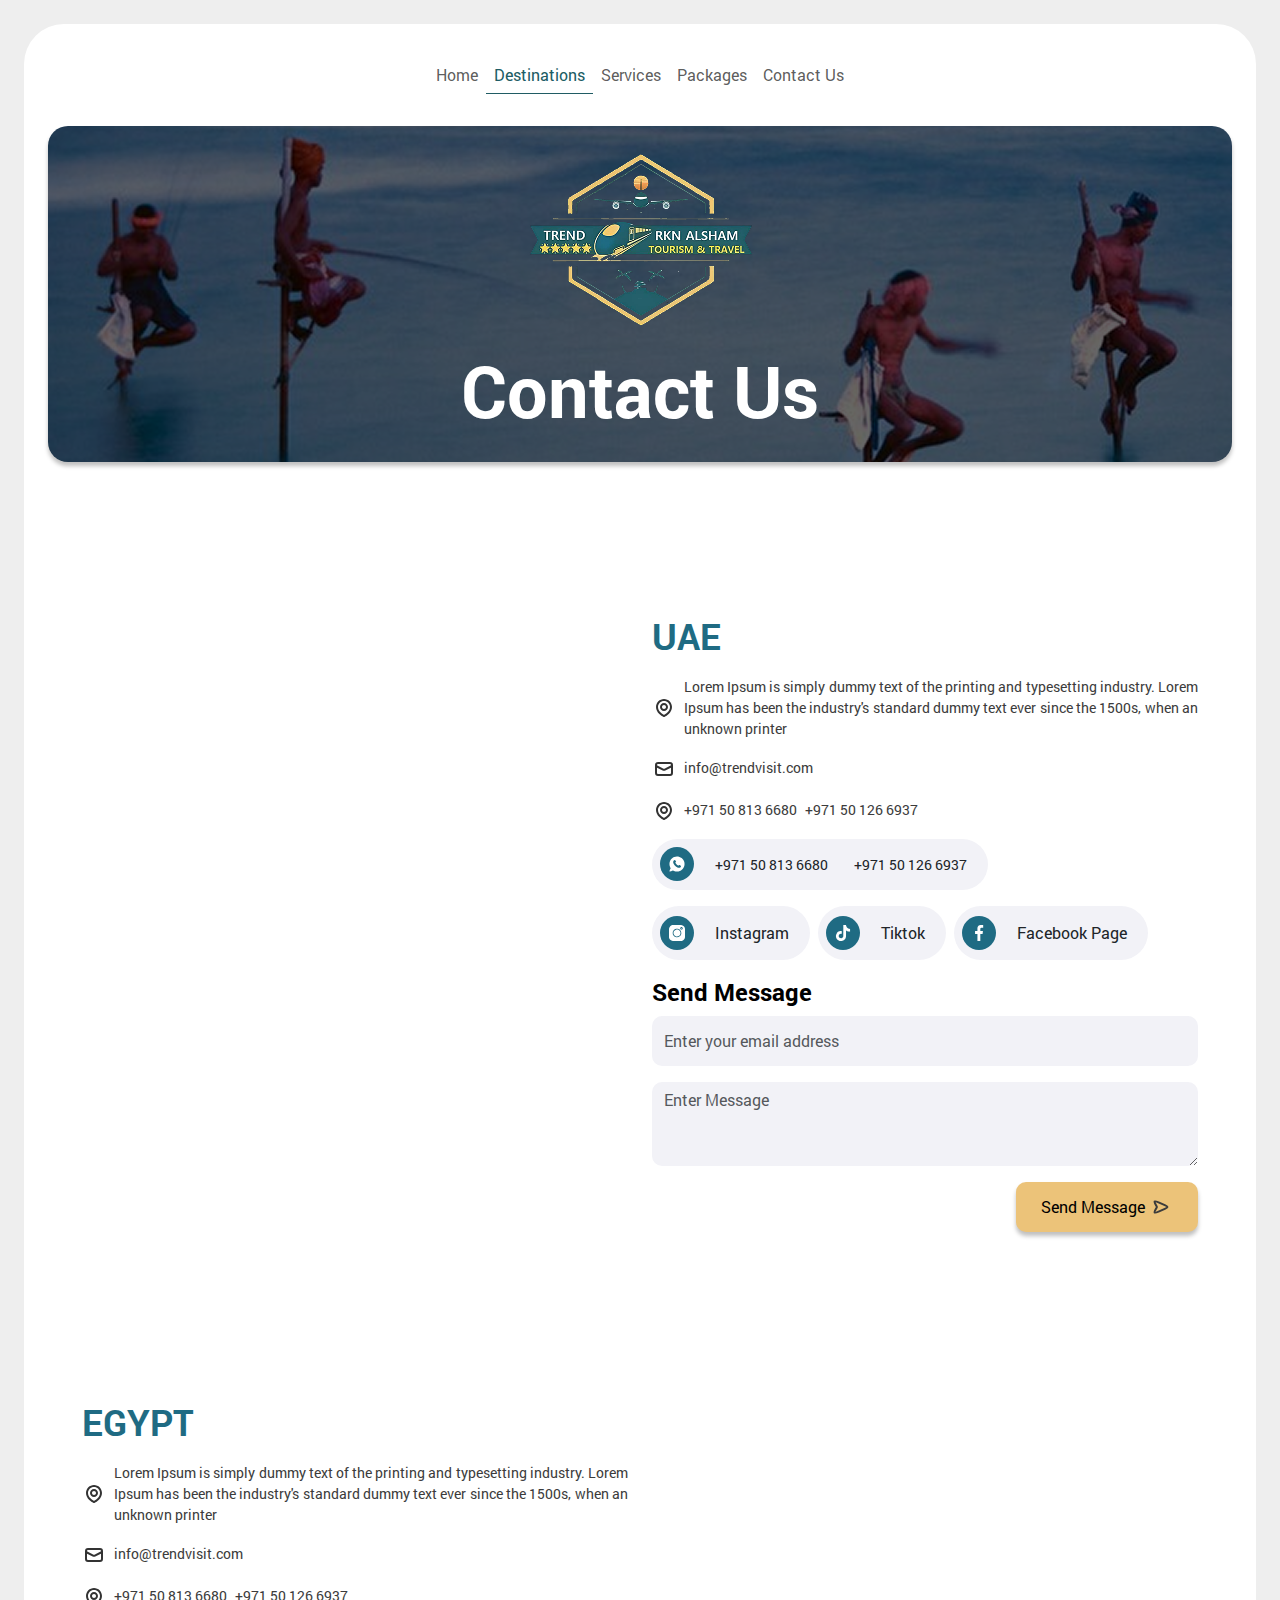
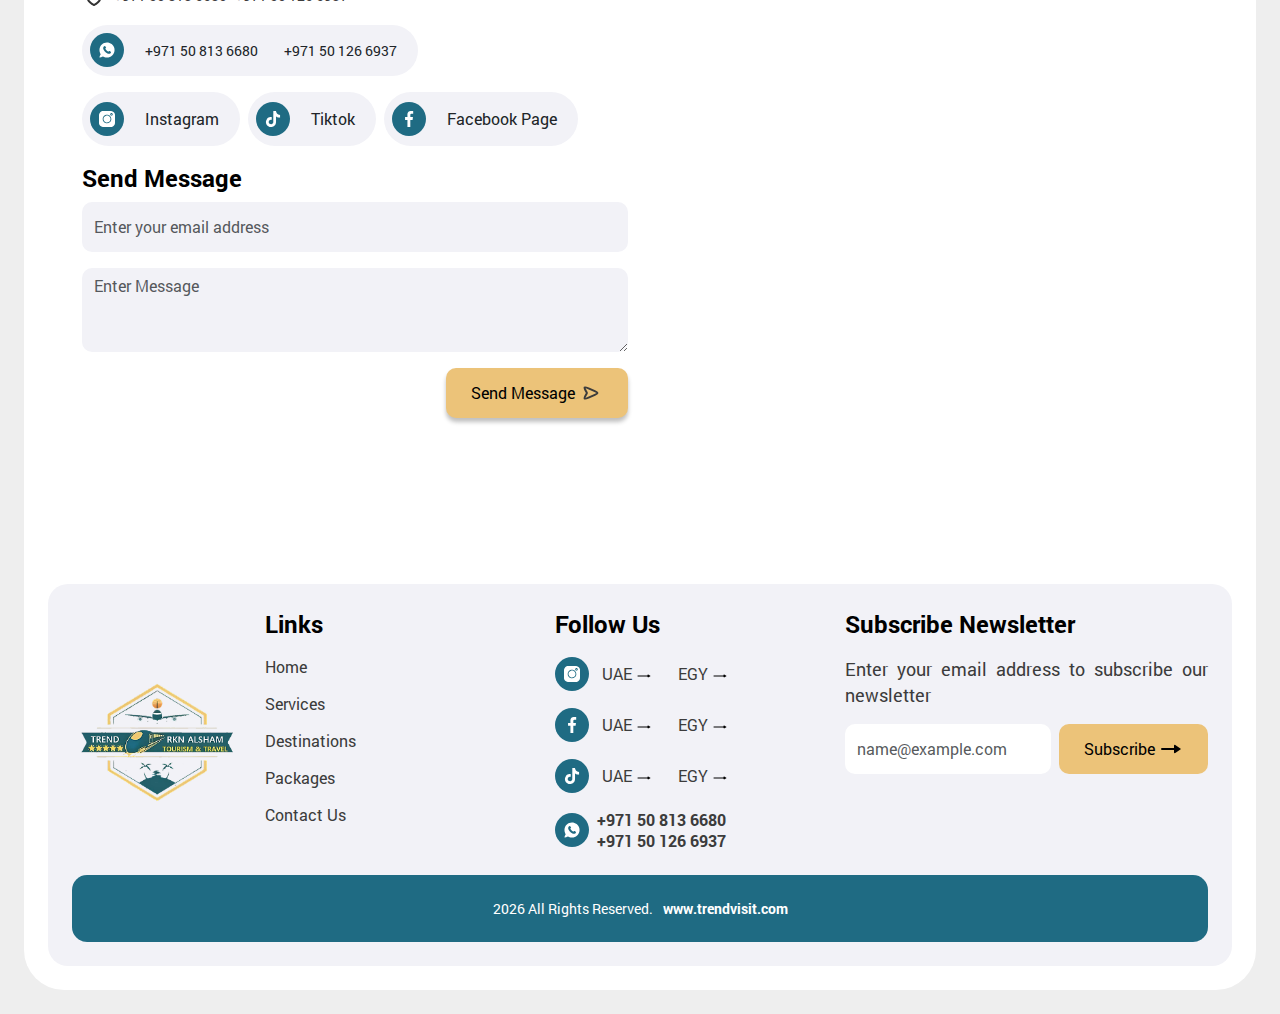
<file: contact us.html>
<!doctype html>
<html lang="en">
<head>
    <meta charset="utf-8">
    <meta name="viewport" content="width=device-width, initial-scale=1">
    <title>Bootstrap demo</title>
    <link href="css/bootstrap.min.css" rel="stylesheet" />
    <link href="css/owl.carousel.min.css" rel="stylesheet" />
    <link href="css/owl.theme.default.min.css" rel="stylesheet" />
    <link href="css/styles.css" rel="stylesheet" />

</head>
<body>

    <div class="main">
        <nav class="navbar navbar-expand-lg bg-body-tertiary mb-4">
            <div class="container-fluid">
                <button class="navbar-toggler" type="button" data-bs-toggle="collapse" data-bs-target="#navbarSupportedContent" aria-controls="navbarSupportedContent" aria-expanded="false" aria-label="Toggle navigation">
                    <span class="navbar-toggler-icon"></span>
                </button>
                <div class="collapse navbar-collapse" id="navbarSupportedContent">
                    <ul class="navbar-nav m-auto ">
                        <li class="nav-item">
                            <a class="nav-link" aria-current="page" href="#">Home</a>
                        </li>

                        <li class="nav-item">
                            <a class="nav-link active" href="#">Destinations</a>
                        </li>
                        <li class="nav-item">
                            <a class="nav-link" href="#">Services</a>
                        </li>
                        <li class="nav-item">
                            <a class="nav-link" href="#">Packages</a>
                        </li>
                        <li class="nav-item">
                            <a class="nav-link" href="#">Contact Us</a>
                        </li>

                    </ul>

                </div>
            </div>
        </nav>



        <div class="header-contact">
            <img src="img/logo 1.png" />
            Contact Us
        </div>



        <div class="container">

            <div class="row mt-150">
                <div class="col-xl-6 mb-3">
                    <div style="width: 100%; height: 100%; border-radius: 20px; overflow:hidden;">
                        <iframe src="https://www.google.com/maps/embed?pb=!1m18!1m12!1m3!1d12150.781445494173!2d55.17756468887481!3d25.120508804074646!2m3!1f0!2f0!3f0!3m2!1i1024!2i768!4f13.1!3m3!1m2!1s0x3e5f43496ad9c645%3A0xbde66e5084295162!2sDubai%20-%20United%20Arab%20Emirates!5e0!3m2!1sen!2seg!4v1769606941992!5m2!1sen!2seg" width="100%" height="100%" style="border:0;" allowfullscreen="" loading="lazy" referrerpolicy="no-referrer-when-downgrade"></iframe>
                    </div>
                </div>

                <div class="col-xl-6 mb-3">
                    <h1 class="title-36 blue mb-3 text-uppercase bold">UAE</h1>
                    <div class="d-flex gap-2 mb-3 align-items-center">
                        <div>
                            <svg xmlns="http://www.w3.org/2000/svg" width="24" height="24" viewBox="0 0 24 24" fill="none">
                                <path d="M12.3984 19.8037L12.8589 20.6914L12.8589 20.6914L12.3984 19.8037ZM11.6016 19.8037L11.1411 20.6914L11.1411 20.6914L11.6016 19.8037ZM12 4V5C15.3137 5 18 7.68629 18 11H19H20C20 6.58172 16.4183 3 12 3V4ZM19 11H18C18 13.1456 16.9081 14.9156 15.5453 16.2902C14.1835 17.6639 12.6348 18.5545 11.938 18.916L12.3984 19.8037L12.8589 20.6914C13.6455 20.2833 15.3976 19.28 16.9657 17.6983C18.5329 16.1174 20 13.8703 20 11H19ZM12.3984 19.8037L11.938 18.916C11.9521 18.9087 11.9738 18.9021 12 18.9021C12.0262 18.9021 12.0479 18.9087 12.062 18.916L11.6016 19.8037L11.1411 20.6914C11.6827 20.9723 12.3173 20.9723 12.8589 20.6914L12.3984 19.8037ZM11.6016 19.8037L12.062 18.916C11.3652 18.5545 9.81648 17.6639 8.45465 16.2902C7.0919 14.9156 6 13.1456 6 11H5H4C4 13.8703 5.46714 16.1174 7.0343 17.6983C8.60239 19.28 10.3545 20.2833 11.1411 20.6914L11.6016 19.8037ZM5 11H6C6 7.68629 8.68629 5 12 5V4V3C7.58172 3 4 6.58172 4 11H5ZM12 8V7C9.79086 7 8 8.79086 8 11H9H10C10 9.89543 10.8954 9 12 9V8ZM9 11H8C8 13.2091 9.79086 15 12 15V14V13C10.8954 13 10 12.1046 10 11H9ZM12 14V15C14.2091 15 16 13.2091 16 11H15H14C14 12.1046 13.1046 13 12 13V14ZM15 11H16C16 8.79086 14.2091 7 12 7V8V9C13.1046 9 14 9.89543 14 11H15Z" fill="#333333" />
                            </svg>
                        </div>

                        <p class="mb-0 text-justify text-14">
                            Lorem Ipsum is simply dummy text of the printing and typesetting industry. Lorem Ipsum has been the industry's standard dummy text ever since the 1500s, when an unknown printer
                        </p>
                    </div>
                    <div class="d-flex gap-2 mb-3 align-items-center">
                        <div>
                            <svg xmlns="http://www.w3.org/2000/svg" width="24" height="24" viewBox="0 0 24 24" fill="none">
                                <rect x="4" y="6" width="16" height="12" rx="2" stroke="#333333" stroke-width="2" />
                                <path d="M4 9L11.1056 12.5528C11.6686 12.8343 12.3314 12.8343 12.8944 12.5528L20 9" stroke="#333333" stroke-width="2" />
                            </svg>
                        </div>

                        <a href="" class="mb-0 text-justify text-14">
                            info@trendvisit.com
                        </a>
                    </div>
                    <div class="d-flex gap-2 mb-3 align-items-center">
                        <div>
                            <svg xmlns="http://www.w3.org/2000/svg" width="24" height="24" viewBox="0 0 24 24" fill="none">
                                <path d="M12.3984 19.8037L12.8589 20.6914L12.8589 20.6914L12.3984 19.8037ZM11.6016 19.8037L11.1411 20.6914L11.1411 20.6914L11.6016 19.8037ZM12 4V5C15.3137 5 18 7.68629 18 11H19H20C20 6.58172 16.4183 3 12 3V4ZM19 11H18C18 13.1456 16.9081 14.9156 15.5453 16.2902C14.1835 17.6639 12.6348 18.5545 11.938 18.916L12.3984 19.8037L12.8589 20.6914C13.6455 20.2833 15.3976 19.28 16.9657 17.6983C18.5329 16.1174 20 13.8703 20 11H19ZM12.3984 19.8037L11.938 18.916C11.9521 18.9087 11.9738 18.9021 12 18.9021C12.0262 18.9021 12.0479 18.9087 12.062 18.916L11.6016 19.8037L11.1411 20.6914C11.6827 20.9723 12.3173 20.9723 12.8589 20.6914L12.3984 19.8037ZM11.6016 19.8037L12.062 18.916C11.3652 18.5545 9.81648 17.6639 8.45465 16.2902C7.0919 14.9156 6 13.1456 6 11H5H4C4 13.8703 5.46714 16.1174 7.0343 17.6983C8.60239 19.28 10.3545 20.2833 11.1411 20.6914L11.6016 19.8037ZM5 11H6C6 7.68629 8.68629 5 12 5V4V3C7.58172 3 4 6.58172 4 11H5ZM12 8V7C9.79086 7 8 8.79086 8 11H9H10C10 9.89543 10.8954 9 12 9V8ZM9 11H8C8 13.2091 9.79086 15 12 15V14V13C10.8954 13 10 12.1046 10 11H9ZM12 14V15C14.2091 15 16 13.2091 16 11H15H14C14 12.1046 13.1046 13 12 13V14ZM15 11H16C16 8.79086 14.2091 7 12 7V8V9C13.1046 9 14 9.89543 14 11H15Z" fill="#333333" />
                            </svg>
                        </div>

                        <p class="mb-0 text-justify text-14">
                            +971 50 813 6680
                        </p>
                        <p class="mb-0 text-justify text-14">
                            +971 50 126 6937
                        </p>
                    </div>

                    <div class="contact-container">
                        <div class="social-icon">
                            <svg xmlns="http://www.w3.org/2000/svg" width="16" height="16" viewBox="0 0 16 16" fill="none">
                                <g clip-path="url(#clip0_232_1054)">
                                    <path d="M12.5936 1.98118C12.7977 2.14765 12.9931 2.3222 13.1876 2.49998C13.2625 2.56717 13.2625 2.56717 13.3389 2.63572C14.0469 3.3035 14.5451 4.117 14.9376 4.99998C14.9828 5.09992 14.9828 5.09992 15.0289 5.20188C15.7673 6.96752 15.7034 9.06105 15.0196 10.8281C14.6499 11.7272 14.1542 12.4721 13.5001 13.1875C13.4553 13.2374 13.4105 13.2874 13.3643 13.3388C12.6962 14.0471 11.883 14.5441 11.0001 14.9375C10.9342 14.9676 10.8682 14.9977 10.8003 15.0288C8.96074 15.8051 6.82981 15.6762 5.00684 14.9481C4.95884 14.928 4.91084 14.9079 4.86138 14.8872C4.81214 14.867 4.7629 14.8467 4.71217 14.8259C4.56255 14.75 4.56255 14.75 4.41917 14.6314C4.23092 14.4869 4.10987 14.4197 3.87505 14.375C3.40835 14.4651 2.97485 14.7079 2.55083 14.914C2.37375 14.9977 2.19633 15.0805 2.0184 15.1623C1.90815 15.2133 1.7984 15.2654 1.68929 15.3188C1.35732 15.4755 1.1177 15.5365 0.750053 15.5C0.593803 15.4062 0.593803 15.4062 0.500053 15.25C0.457089 14.817 0.570898 14.5361 0.75933 14.1511C0.812421 14.0363 0.865396 13.9214 0.918266 13.8065C1.00185 13.6273 1.08623 13.4487 1.17269 13.2709C1.52474 12.6184 1.52474 12.6184 1.58413 11.9099C1.487 11.7349 1.3774 11.5914 1.25005 11.4375C1.17416 11.2879 1.17416 11.2879 1.11285 11.1386C1.09274 11.0907 1.07264 11.0427 1.05193 10.9932C0.278478 9.0564 0.249057 6.95081 1.04575 5.01321C1.40737 4.17739 1.88723 3.48263 2.50005 2.81248C2.54485 2.76253 2.58964 2.71257 2.6358 2.66111C3.30389 1.95283 4.11715 1.45586 5.00005 1.06248C5.06596 1.03234 5.13186 1.00221 5.19976 0.971167C7.57409 -0.0307855 10.5737 0.389168 12.5936 1.98118ZM4.63287 4.80076C4.2377 5.25799 4.15124 5.71338 4.17022 6.30857C4.29352 7.6701 5.18744 8.7801 6.10473 9.72645C6.17472 9.79915 6.2431 9.8734 6.31109 9.94798C6.88405 10.5601 7.62111 11.0767 8.37505 11.4375C8.42364 11.4616 8.47222 11.4858 8.52227 11.5107C9.1772 11.8218 9.89671 11.9407 10.6016 11.7226C11.1379 11.5036 11.5217 11.0713 11.8836 10.6323C11.9688 10.4233 11.9604 10.2661 11.8751 10.0625C11.7131 9.84587 11.5258 9.66084 11.3321 9.47263C11.2819 9.42095 11.2316 9.36927 11.1799 9.31602C11.106 9.24284 11.106 9.24284 11.0306 9.16819C10.9858 9.12384 10.941 9.0795 10.8949 9.03381C10.7091 8.91024 10.5941 8.91297 10.3751 8.93748C10.2316 9.0227 10.2316 9.0227 10.1133 9.14451C10.0725 9.18294 10.0316 9.22137 9.98956 9.26096C9.91809 9.33213 9.84843 9.40522 9.78179 9.48093C9.63381 9.60898 9.47817 9.59923 9.29009 9.59104C8.29046 9.41803 7.37536 8.42174 6.81255 7.62498C6.58695 7.26927 6.3603 6.88277 6.38726 6.44822C6.47988 6.19825 6.67517 6.03914 6.8709 5.86546C7.03326 5.72029 7.05852 5.66412 7.08088 5.4472C7.05851 5.20651 6.99995 5.13918 6.83184 4.96946C6.78306 4.92019 6.73427 4.87093 6.68401 4.82017C6.60649 4.74482 6.60649 4.74482 6.5274 4.66795C6.47741 4.6165 6.42741 4.56506 6.37591 4.51206C6.08074 4.20784 6.08074 4.20784 5.69903 4.0488C5.24738 4.07984 4.93393 4.49187 4.63287 4.80076Z" fill="white" />
                                </g>
                                <defs>
                                    <clipPath id="clip0_232_1054">
                                        <rect width="16" height="16" fill="white" />
                                    </clipPath>
                                </defs>
                            </svg>
                        </div>

                        <div class="d-flex">
                            <a href="#" target="_blank" class="btn text-14">
                                +971 50 813 6680

                            </a>
                            <a href="#" target="_blank" class="btn text-14">
                                +971 50 126 6937

                            </a>
                        </div>
                    </div>
                    <div class="d-flex gap-2 flex-wrap">
                        <div class="contact-container">
                            <div class="social-icon">
                                <svg xmlns="http://www.w3.org/2000/svg" width="16" height="16" viewBox="0 0 16 16" fill="none">
                                    <g clip-path="url(#clip0_232_477)">
                                        <path d="M4.49847 -0.0252686C4.58327 -0.025626 4.66807 -0.0260616 4.75286 -0.0265684C4.98092 -0.0276799 5.20897 -0.0276178 5.43704 -0.0272595C5.62851 -0.0270649 5.81999 -0.0274486 6.01146 -0.0278244C6.4638 -0.0286992 6.91613 -0.0286073 7.36847 -0.0278931C7.83263 -0.0271763 8.29677 -0.0280546 8.76093 -0.0297303C9.1617 -0.0311222 9.56247 -0.0315284 9.96324 -0.0311631C10.2016 -0.030954 10.44 -0.031093 10.6783 -0.0321788C10.9028 -0.0331568 11.1272 -0.0328862 11.3517 -0.0317222C11.4716 -0.0313879 11.5915 -0.0322655 11.7114 -0.0332031C12.907 -0.0232495 13.943 0.426804 14.8125 1.24998C15.1381 1.58379 15.3697 1.95523 15.582 2.36717C15.6024 2.40613 15.6227 2.44509 15.6437 2.48523C15.9605 3.13166 16.0278 3.78713 16.0252 4.49847C16.0256 4.58327 16.026 4.66807 16.0265 4.75286C16.0277 4.98092 16.0276 5.20897 16.0272 5.43704C16.027 5.62851 16.0274 5.81999 16.0278 6.01146C16.0287 6.4638 16.0286 6.91613 16.0279 7.36847C16.0271 7.83263 16.028 8.29677 16.0297 8.76093C16.0311 9.1617 16.0315 9.56247 16.0311 9.96324C16.0309 10.2016 16.0311 10.44 16.0321 10.6783C16.0331 10.9028 16.0329 11.1272 16.0317 11.3517C16.0314 11.4716 16.0322 11.5915 16.0332 11.7114C16.0232 12.907 15.5732 13.943 14.75 14.8125C14.4162 15.1381 14.0447 15.3697 13.6328 15.582C13.5938 15.6024 13.5549 15.6227 13.5147 15.6437C12.8683 15.9605 12.2128 16.0278 11.5015 16.0252C11.4167 16.0256 11.3319 16.026 11.2471 16.0265C11.019 16.0277 10.791 16.0276 10.5629 16.0272C10.3715 16.027 10.18 16.0274 9.98851 16.0278C9.53617 16.0287 9.08384 16.0286 8.6315 16.0279C8.16734 16.0271 7.7032 16.028 7.23904 16.0297C6.83827 16.0311 6.4375 16.0315 6.03673 16.0311C5.79836 16.0309 5.56001 16.0311 5.32165 16.0321C5.09719 16.0331 4.87277 16.0329 4.64832 16.0317C4.5284 16.0314 4.40849 16.0322 4.28858 16.0332C3.09297 16.0232 2.057 15.5732 1.18748 14.75C0.86185 14.4162 0.630314 14.0447 0.417953 13.6328C0.397595 13.5938 0.377237 13.5549 0.356262 13.5147C0.0395159 12.8683 -0.027846 12.2128 -0.0252686 11.5015C-0.025626 11.4167 -0.0260616 11.3319 -0.0265684 11.2471C-0.0276799 11.019 -0.0276177 10.791 -0.0272593 10.5629C-0.0270647 10.3715 -0.0274486 10.18 -0.0278244 9.98851C-0.0286992 9.53617 -0.0286073 9.08384 -0.0278931 8.6315C-0.0271763 8.16734 -0.0280546 7.7032 -0.0297303 7.23904C-0.0311222 6.83827 -0.0315285 6.4375 -0.0311632 6.03673C-0.0309542 5.79836 -0.0310931 5.56001 -0.0321789 5.32165C-0.0331569 5.09719 -0.0328861 4.87277 -0.0317221 4.64832C-0.0313878 4.5284 -0.0322655 4.40849 -0.0332031 4.28858C-0.0232495 3.09297 0.426804 2.057 1.24998 1.18748C1.58379 0.86185 1.95523 0.630314 2.36717 0.417953C2.40613 0.397595 2.44509 0.377237 2.48523 0.356262C3.13166 0.0395159 3.78713 -0.027846 4.49847 -0.0252686ZM11.4414 2.6328C11.1948 2.9766 11.2048 3.34027 11.25 3.74998C11.3847 4.11965 11.654 4.38213 12 4.56248C12.3468 4.6692 12.6761 4.67604 13.0078 4.52733C13.3348 4.34514 13.5459 4.09229 13.7148 3.7617C13.7949 3.30816 13.7312 2.92289 13.4665 2.5432C13.2501 2.29326 12.9894 2.14499 12.6614 2.10789C12.121 2.08808 11.7978 2.22668 11.4414 2.6328ZM4.81248 5.06248C4.77099 5.10204 4.7295 5.1416 4.68675 5.18236C3.95444 5.92783 3.67349 6.98799 3.66405 7.99998C3.67503 9.17748 4.05636 10.1929 4.89769 11.0285C4.95207 11.081 5.00645 11.1334 5.06248 11.1875C5.10204 11.229 5.1416 11.2705 5.18236 11.3132C5.92783 12.0455 6.98799 12.3265 7.99998 12.3359C9.17748 12.3249 10.1929 11.9436 11.0285 11.1023C11.081 11.0479 11.1334 10.9935 11.1875 10.9375C11.229 10.8979 11.2705 10.8584 11.3132 10.8176C12.0455 10.0721 12.3265 9.01198 12.3359 7.99998C12.3249 6.82249 11.9436 5.80711 11.1023 4.97142C11.0479 4.91897 10.9935 4.86652 10.9375 4.81248C10.8979 4.77099 10.8584 4.7295 10.8176 4.68675C10.0721 3.95444 9.01198 3.67349 7.99998 3.66405C6.7096 3.67609 5.7021 4.14007 4.81248 5.06248Z" fill="white"></path>
                                        <path d="M7.9922 4.53517C8.08276 4.53594 8.08276 4.53594 8.17515 4.53674C8.63357 4.54758 9.0229 4.60673 9.43751 4.81251C9.53238 4.85916 9.53238 4.85916 9.62916 4.90675C10.4825 5.36601 11.0512 6.06773 11.3562 6.98512C11.4515 7.32227 11.4687 7.64327 11.4649 7.9922C11.4643 8.05257 11.4638 8.11295 11.4633 8.17515C11.4524 8.63357 11.3933 9.0229 11.1875 9.43751C11.1564 9.50076 11.1253 9.564 11.0933 9.62916C10.634 10.4825 9.93229 11.0512 9.0149 11.3562C8.67775 11.4515 8.35676 11.4687 8.00782 11.4649C7.91726 11.4641 7.91726 11.4641 7.82487 11.4633C7.36646 11.4524 6.97712 11.3933 6.56251 11.1875C6.49927 11.1564 6.43602 11.1253 6.37086 11.0933C5.51748 10.634 4.94879 9.93229 4.64381 9.0149C4.54853 8.67775 4.53128 8.35676 4.53517 8.00782C4.53569 7.94745 4.5362 7.88707 4.53674 7.82487C4.54758 7.36646 4.60673 6.97712 4.81251 6.56251C4.84361 6.49927 4.87471 6.43602 4.90675 6.37086C5.36601 5.51748 6.06773 4.94879 6.98512 4.64381C7.32227 4.54853 7.64327 4.53128 7.9922 4.53517Z" fill="white"></path>
                                        <path d="M12.4648 2.97656C12.6875 3 12.6875 3 12.8125 3.10156C12.897 3.30225 12.8753 3.41872 12.8125 3.625C12.625 3.75 12.625 3.75 12.3984 3.73437C12.3288 3.71891 12.2592 3.70344 12.1875 3.6875C12.0933 3.49917 12.1139 3.33232 12.125 3.125C12.25 3 12.25 3 12.4648 2.97656Z" fill="white"></path>
                                    </g>
                                    <defs>
                                        <clipPath id="clip0_232_477">
                                            <rect width="16" height="16" fill="white"></rect>
                                        </clipPath>
                                    </defs>
                                </svg>
                            </div>

                            <a href="#" target="_blank" class="btn">
                                Instagram

                            </a>

                        </div>
                        <div class="contact-container">
                            <div class="social-icon">
                                <svg xmlns="http://www.w3.org/2000/svg" width="16" height="16" viewBox="0 0 16 16" fill="none">
                                    <g clip-path="url(#clip0_232_1067)">
                                        <path d="M8.31254 0C9.19942 0 10.0863 0 11 0C11.0619 0.350625 11.1238 0.70125 11.1875 1.0625C11.5677 2.13954 12.1887 2.98549 13.2139 3.51953C13.8253 3.80785 14.3871 3.89608 15.0625 4C15.0625 4.86625 15.0625 5.7325 15.0625 6.625C14.1041 6.625 14.1041 6.625 13.6407 6.52734C13.5877 6.51632 13.5348 6.5053 13.4802 6.49394C13.1242 6.41452 12.784 6.31151 12.4454 6.17578C12.4069 6.16063 12.3684 6.14548 12.3287 6.12987C12.027 5.99985 11.7575 5.8259 11.4829 5.64738C11.4424 5.6212 11.4019 5.59501 11.3602 5.56803C11.2609 5.50379 11.1617 5.43941 11.0625 5.375C11.0623 5.45265 11.0621 5.53029 11.0619 5.61029C11.0595 6.3458 11.0559 7.08128 11.0511 7.81678C11.0486 8.19481 11.0466 8.57283 11.0456 8.95087C11.0447 9.31641 11.0425 9.68193 11.0395 10.0475C11.0386 10.1862 11.0381 10.3249 11.0381 10.4636C11.0373 11.45 10.9922 12.389 10.5118 13.2773C10.4901 13.3188 10.4684 13.3603 10.4461 13.403C10.2676 13.7356 10.0673 14.033 9.81254 14.3125C9.76783 14.3629 9.72311 14.4134 9.67705 14.4653C8.82183 15.3778 7.61592 15.9728 6.35649 16.0188C6.24289 16.02 6.12927 16.0202 6.01567 16.0195C5.95562 16.0192 5.89556 16.0189 5.83369 16.0186C4.44039 15.9958 3.18362 15.411 2.21742 14.4131C1.32659 13.4426 0.884311 12.1562 0.919965 10.8474C1.00634 9.75451 1.34112 8.821 2.00004 7.9375C2.02792 7.8981 2.0558 7.85871 2.08452 7.81812C2.8388 6.8394 4.0653 6.30592 5.24223 6.07812C5.49915 6.05456 5.75782 6.05641 6.01567 6.05469C6.08115 6.05423 6.08115 6.05423 6.14796 6.05377C6.36398 6.0545 6.53862 6.07214 6.75004 6.125C6.75004 7.01188 6.75004 7.89875 6.75004 8.8125C6.48192 8.79187 6.21379 8.77125 5.93754 8.75C5.25384 8.82513 4.71126 9.03846 4.23491 9.54663C3.75885 10.157 3.68251 10.8131 3.75004 11.5625C3.86253 12.0755 4.16723 12.5419 4.58281 12.8618C5.16653 13.2339 5.78518 13.4159 6.47319 13.281C7.17133 13.0942 7.68945 12.6794 8.06254 12.0625C8.30653 11.5186 8.27766 10.9646 8.27707 10.3805C8.27763 10.2671 8.27828 10.1537 8.279 10.0403C8.28072 9.73381 8.2813 9.4273 8.28168 9.12078C8.28226 8.79997 8.2839 8.47916 8.28543 8.15836C8.28815 7.55144 8.28994 6.94451 8.29138 6.33759C8.29308 5.64638 8.29582 4.95518 8.29865 4.26398C8.30445 2.84266 8.30879 1.42133 8.31254 0Z" fill="white" />
                                    </g>
                                    <defs>
                                        <clipPath id="clip0_232_1067">
                                            <rect width="16" height="16" fill="white" />
                                        </clipPath>
                                    </defs>
                                </svg>
                            </div>

                            <a href="#" target="_blank" class="btn">
                                Tiktok

                            </a>

                        </div>
                        <div class="contact-container">
                            <div class="social-icon">
                                <svg xmlns="http://www.w3.org/2000/svg" width="16" height="16" viewBox="0 0 16 16" fill="none">
                                    <g clip-path="url(#clip0_232_1072)">
                                        <path d="M9.78247 -0.00828362C9.83356 -0.00834341 9.88465 -0.00840321 9.93728 -0.00846481C10.0451 -0.00850724 10.153 -0.00839267 10.2608 -0.00813103C10.4246 -0.00779779 10.5883 -0.00812756 10.7521 -0.00852776C10.8573 -0.00848643 10.9624 -0.0084063 11.0676 -0.00828362C11.1402 -0.00847339 11.1402 -0.00847339 11.2143 -0.00866699C12.0574 -0.00509507 12.0574 -0.00509508 12.1875 0.125017C12.193 0.314378 12.1947 0.502309 12.1936 0.691668C12.1935 0.776851 12.1935 0.776851 12.1933 0.863755C12.193 1.0459 12.1922 1.22803 12.1914 1.41017C12.1911 1.53334 12.1908 1.65651 12.1906 1.77968C12.1899 2.08229 12.1888 2.3849 12.1875 2.68752C12.1314 2.68843 12.0754 2.68934 12.0176 2.69028C11.8074 2.69412 11.5973 2.69876 11.3872 2.70392C11.2966 2.70599 11.2061 2.70774 11.1155 2.70917C10.2998 2.70158 10.2998 2.70158 9.60156 3.07424C9.38194 3.45435 9.35574 3.86198 9.34912 4.29103C9.34802 4.33476 9.34692 4.37849 9.34578 4.42354C9.34188 4.58444 9.33897 4.74535 9.33594 4.90627C9.3282 5.2672 9.32047 5.62814 9.3125 6.00002C10.1788 6.00002 11.045 6.00002 11.9375 6.00002C11.8872 6.41638 11.837 6.83275 11.7852 7.26174C11.7694 7.39267 11.7537 7.52361 11.7374 7.65851C11.7248 7.76283 11.7121 7.86714 11.6995 7.97145C11.693 8.02518 11.6866 8.07891 11.68 8.13427C11.6705 8.21225 11.6705 8.21225 11.6608 8.29181C11.6527 8.35905 11.6527 8.35905 11.6444 8.42766C11.6228 8.57771 11.5922 8.72636 11.5625 8.87502C10.82 8.87502 10.0775 8.87502 9.3125 8.87502C9.3125 11.2263 9.3125 13.5775 9.3125 16C8.36375 16 7.415 16 6.4375 16C6.4375 13.6488 6.4375 11.2975 6.4375 8.87502C5.65375 8.87502 4.87 8.87502 4.0625 8.87502C4.0625 7.92627 4.0625 6.97752 4.0625 6.00002C4.84625 6.00002 5.63 6.00002 6.4375 6.00002C6.4346 5.79506 6.4317 5.5901 6.42871 5.37892C6.42675 5.17702 6.42524 4.97512 6.42377 4.77321C6.42252 4.63453 6.42082 4.49586 6.41864 4.35719C6.39798 3.01081 6.50317 1.85096 7.47412 0.826433C8.10958 0.241358 8.93373 -0.0104854 9.78247 -0.00828362Z" fill="white" />
                                    </g>
                                    <defs>
                                        <clipPath id="clip0_232_1072">
                                            <rect width="16" height="16" fill="white" />
                                        </clipPath>
                                    </defs>
                                </svg>
                            </div>

                            <a href="#" target="_blank" class="btn">
                                Facebook Page

                            </a>

                        </div>
                    </div>


                    <h4 class="title-24 black bold">Send Message</h4>

                    <div class="mb-3">
                        <input type="email" class="form-control send-message" id="exampleFormControlInput1" placeholder="Enter your email address">
                    </div>
                    <div class="mb-3">
                        <textarea class="form-control send-message" id="exampleFormControlTextarea1" rows="3" placeholder="Enter Message"></textarea>
                    </div>
                    <div class="d-flex justify-content-end w-100">
                        <button class="btn btn-yellow">
                            Send Message
                            <svg xmlns="http://www.w3.org/2000/svg" width="24" height="24" viewBox="0 0 24 24" fill="none">
                                <path d="M6.99811 10.2467L7.43298 11.0077C7.70983 11.4922 7.84825 11.7344 7.84825 12C7.84825 12.2656 7.70983 12.5078 7.43299 12.9923L7.43298 12.9923L6.99811 13.7533C5.75981 15.9203 5.14066 17.0039 5.62348 17.5412C6.1063 18.0785 7.24961 17.5783 9.53623 16.5779L15.8119 13.8323C17.6074 13.0468 18.5051 12.654 18.5051 12C18.5051 11.346 17.6074 10.9532 15.8119 10.1677L9.53624 7.4221C7.24962 6.42171 6.1063 5.92151 5.62348 6.45883C5.14066 6.99615 5.75981 8.07966 6.99811 10.2467Z" stroke="#3C3C3C" stroke-width="2" />
                            </svg>
                        </button>
                    </div>




                </div>
            </div>

            <div class="row mt-150">
                <div class="col-xl-6 mb-3 order-xl-2">
                    <div style="width: 100%; height: 100%; border-radius: 20px; overflow:hidden;">
                        <iframe src="https://www.google.com/maps/embed?pb=!1m18!1m12!1m3!1d12150.781445494173!2d55.17756468887481!3d25.120508804074646!2m3!1f0!2f0!3f0!3m2!1i1024!2i768!4f13.1!3m3!1m2!1s0x3e5f43496ad9c645%3A0xbde66e5084295162!2sDubai%20-%20United%20Arab%20Emirates!5e0!3m2!1sen!2seg!4v1769606941992!5m2!1sen!2seg" width="100%" height="100%" style="border:0;" allowfullscreen="" loading="lazy" referrerpolicy="no-referrer-when-downgrade"></iframe>
                    </div>
                </div>

                <div class="col-xl-6 mb-3 order-xl-1">
                    <h1 class="title-36 blue mb-3 text-uppercase bold">Egypt</h1>
                    <div class="d-flex gap-2 mb-3 align-items-center">
                        <div>
                            <svg xmlns="http://www.w3.org/2000/svg" width="24" height="24" viewBox="0 0 24 24" fill="none">
                                <path d="M12.3984 19.8037L12.8589 20.6914L12.8589 20.6914L12.3984 19.8037ZM11.6016 19.8037L11.1411 20.6914L11.1411 20.6914L11.6016 19.8037ZM12 4V5C15.3137 5 18 7.68629 18 11H19H20C20 6.58172 16.4183 3 12 3V4ZM19 11H18C18 13.1456 16.9081 14.9156 15.5453 16.2902C14.1835 17.6639 12.6348 18.5545 11.938 18.916L12.3984 19.8037L12.8589 20.6914C13.6455 20.2833 15.3976 19.28 16.9657 17.6983C18.5329 16.1174 20 13.8703 20 11H19ZM12.3984 19.8037L11.938 18.916C11.9521 18.9087 11.9738 18.9021 12 18.9021C12.0262 18.9021 12.0479 18.9087 12.062 18.916L11.6016 19.8037L11.1411 20.6914C11.6827 20.9723 12.3173 20.9723 12.8589 20.6914L12.3984 19.8037ZM11.6016 19.8037L12.062 18.916C11.3652 18.5545 9.81648 17.6639 8.45465 16.2902C7.0919 14.9156 6 13.1456 6 11H5H4C4 13.8703 5.46714 16.1174 7.0343 17.6983C8.60239 19.28 10.3545 20.2833 11.1411 20.6914L11.6016 19.8037ZM5 11H6C6 7.68629 8.68629 5 12 5V4V3C7.58172 3 4 6.58172 4 11H5ZM12 8V7C9.79086 7 8 8.79086 8 11H9H10C10 9.89543 10.8954 9 12 9V8ZM9 11H8C8 13.2091 9.79086 15 12 15V14V13C10.8954 13 10 12.1046 10 11H9ZM12 14V15C14.2091 15 16 13.2091 16 11H15H14C14 12.1046 13.1046 13 12 13V14ZM15 11H16C16 8.79086 14.2091 7 12 7V8V9C13.1046 9 14 9.89543 14 11H15Z" fill="#333333" />
                            </svg>
                        </div>

                        <p class="mb-0 text-justify text-14">
                            Lorem Ipsum is simply dummy text of the printing and typesetting industry. Lorem Ipsum has been the industry's standard dummy text ever since the 1500s, when an unknown printer
                        </p>
                    </div>
                    <div class="d-flex gap-2 mb-3 align-items-center">
                        <div>
                            <svg xmlns="http://www.w3.org/2000/svg" width="24" height="24" viewBox="0 0 24 24" fill="none">
                                <rect x="4" y="6" width="16" height="12" rx="2" stroke="#333333" stroke-width="2" />
                                <path d="M4 9L11.1056 12.5528C11.6686 12.8343 12.3314 12.8343 12.8944 12.5528L20 9" stroke="#333333" stroke-width="2" />
                            </svg>
                        </div>

                        <a href="" class="mb-0 text-justify text-14">
                            info@trendvisit.com
                        </a>
                    </div>
                    <div class="d-flex gap-2 mb-3 align-items-center">
                        <div>
                            <svg xmlns="http://www.w3.org/2000/svg" width="24" height="24" viewBox="0 0 24 24" fill="none">
                                <path d="M12.3984 19.8037L12.8589 20.6914L12.8589 20.6914L12.3984 19.8037ZM11.6016 19.8037L11.1411 20.6914L11.1411 20.6914L11.6016 19.8037ZM12 4V5C15.3137 5 18 7.68629 18 11H19H20C20 6.58172 16.4183 3 12 3V4ZM19 11H18C18 13.1456 16.9081 14.9156 15.5453 16.2902C14.1835 17.6639 12.6348 18.5545 11.938 18.916L12.3984 19.8037L12.8589 20.6914C13.6455 20.2833 15.3976 19.28 16.9657 17.6983C18.5329 16.1174 20 13.8703 20 11H19ZM12.3984 19.8037L11.938 18.916C11.9521 18.9087 11.9738 18.9021 12 18.9021C12.0262 18.9021 12.0479 18.9087 12.062 18.916L11.6016 19.8037L11.1411 20.6914C11.6827 20.9723 12.3173 20.9723 12.8589 20.6914L12.3984 19.8037ZM11.6016 19.8037L12.062 18.916C11.3652 18.5545 9.81648 17.6639 8.45465 16.2902C7.0919 14.9156 6 13.1456 6 11H5H4C4 13.8703 5.46714 16.1174 7.0343 17.6983C8.60239 19.28 10.3545 20.2833 11.1411 20.6914L11.6016 19.8037ZM5 11H6C6 7.68629 8.68629 5 12 5V4V3C7.58172 3 4 6.58172 4 11H5ZM12 8V7C9.79086 7 8 8.79086 8 11H9H10C10 9.89543 10.8954 9 12 9V8ZM9 11H8C8 13.2091 9.79086 15 12 15V14V13C10.8954 13 10 12.1046 10 11H9ZM12 14V15C14.2091 15 16 13.2091 16 11H15H14C14 12.1046 13.1046 13 12 13V14ZM15 11H16C16 8.79086 14.2091 7 12 7V8V9C13.1046 9 14 9.89543 14 11H15Z" fill="#333333" />
                            </svg>
                        </div>

                        <p class="mb-0 text-justify text-14">
                            +971 50 813 6680
                        </p>
                        <p class="mb-0 text-justify text-14">
                            +971 50 126 6937
                        </p>
                    </div>

                    <div class="contact-container">
                        <div class="social-icon">
                            <svg xmlns="http://www.w3.org/2000/svg" width="16" height="16" viewBox="0 0 16 16" fill="none">
                                <g clip-path="url(#clip0_232_1054)">
                                    <path d="M12.5936 1.98118C12.7977 2.14765 12.9931 2.3222 13.1876 2.49998C13.2625 2.56717 13.2625 2.56717 13.3389 2.63572C14.0469 3.3035 14.5451 4.117 14.9376 4.99998C14.9828 5.09992 14.9828 5.09992 15.0289 5.20188C15.7673 6.96752 15.7034 9.06105 15.0196 10.8281C14.6499 11.7272 14.1542 12.4721 13.5001 13.1875C13.4553 13.2374 13.4105 13.2874 13.3643 13.3388C12.6962 14.0471 11.883 14.5441 11.0001 14.9375C10.9342 14.9676 10.8682 14.9977 10.8003 15.0288C8.96074 15.8051 6.82981 15.6762 5.00684 14.9481C4.95884 14.928 4.91084 14.9079 4.86138 14.8872C4.81214 14.867 4.7629 14.8467 4.71217 14.8259C4.56255 14.75 4.56255 14.75 4.41917 14.6314C4.23092 14.4869 4.10987 14.4197 3.87505 14.375C3.40835 14.4651 2.97485 14.7079 2.55083 14.914C2.37375 14.9977 2.19633 15.0805 2.0184 15.1623C1.90815 15.2133 1.7984 15.2654 1.68929 15.3188C1.35732 15.4755 1.1177 15.5365 0.750053 15.5C0.593803 15.4062 0.593803 15.4062 0.500053 15.25C0.457089 14.817 0.570898 14.5361 0.75933 14.1511C0.812421 14.0363 0.865396 13.9214 0.918266 13.8065C1.00185 13.6273 1.08623 13.4487 1.17269 13.2709C1.52474 12.6184 1.52474 12.6184 1.58413 11.9099C1.487 11.7349 1.3774 11.5914 1.25005 11.4375C1.17416 11.2879 1.17416 11.2879 1.11285 11.1386C1.09274 11.0907 1.07264 11.0427 1.05193 10.9932C0.278478 9.0564 0.249057 6.95081 1.04575 5.01321C1.40737 4.17739 1.88723 3.48263 2.50005 2.81248C2.54485 2.76253 2.58964 2.71257 2.6358 2.66111C3.30389 1.95283 4.11715 1.45586 5.00005 1.06248C5.06596 1.03234 5.13186 1.00221 5.19976 0.971167C7.57409 -0.0307855 10.5737 0.389168 12.5936 1.98118ZM4.63287 4.80076C4.2377 5.25799 4.15124 5.71338 4.17022 6.30857C4.29352 7.6701 5.18744 8.7801 6.10473 9.72645C6.17472 9.79915 6.2431 9.8734 6.31109 9.94798C6.88405 10.5601 7.62111 11.0767 8.37505 11.4375C8.42364 11.4616 8.47222 11.4858 8.52227 11.5107C9.1772 11.8218 9.89671 11.9407 10.6016 11.7226C11.1379 11.5036 11.5217 11.0713 11.8836 10.6323C11.9688 10.4233 11.9604 10.2661 11.8751 10.0625C11.7131 9.84587 11.5258 9.66084 11.3321 9.47263C11.2819 9.42095 11.2316 9.36927 11.1799 9.31602C11.106 9.24284 11.106 9.24284 11.0306 9.16819C10.9858 9.12384 10.941 9.0795 10.8949 9.03381C10.7091 8.91024 10.5941 8.91297 10.3751 8.93748C10.2316 9.0227 10.2316 9.0227 10.1133 9.14451C10.0725 9.18294 10.0316 9.22137 9.98956 9.26096C9.91809 9.33213 9.84843 9.40522 9.78179 9.48093C9.63381 9.60898 9.47817 9.59923 9.29009 9.59104C8.29046 9.41803 7.37536 8.42174 6.81255 7.62498C6.58695 7.26927 6.3603 6.88277 6.38726 6.44822C6.47988 6.19825 6.67517 6.03914 6.8709 5.86546C7.03326 5.72029 7.05852 5.66412 7.08088 5.4472C7.05851 5.20651 6.99995 5.13918 6.83184 4.96946C6.78306 4.92019 6.73427 4.87093 6.68401 4.82017C6.60649 4.74482 6.60649 4.74482 6.5274 4.66795C6.47741 4.6165 6.42741 4.56506 6.37591 4.51206C6.08074 4.20784 6.08074 4.20784 5.69903 4.0488C5.24738 4.07984 4.93393 4.49187 4.63287 4.80076Z" fill="white" />
                                </g>
                                <defs>
                                    <clipPath id="clip0_232_1054">
                                        <rect width="16" height="16" fill="white" />
                                    </clipPath>
                                </defs>
                            </svg>
                        </div>

                        <div class="d-flex">
                            <a href="#" target="_blank" class="btn text-14">
                                +971 50 813 6680

                            </a>
                            <a href="#" target="_blank" class="btn text-14">
                                +971 50 126 6937

                            </a>
                        </div>
                    </div>
                    <div class="d-flex gap-2 flex-wrap">
                        <div class="contact-container">
                            <div class="social-icon">
                                <svg xmlns="http://www.w3.org/2000/svg" width="16" height="16" viewBox="0 0 16 16" fill="none">
                                    <g clip-path="url(#clip0_232_477)">
                                        <path d="M4.49847 -0.0252686C4.58327 -0.025626 4.66807 -0.0260616 4.75286 -0.0265684C4.98092 -0.0276799 5.20897 -0.0276178 5.43704 -0.0272595C5.62851 -0.0270649 5.81999 -0.0274486 6.01146 -0.0278244C6.4638 -0.0286992 6.91613 -0.0286073 7.36847 -0.0278931C7.83263 -0.0271763 8.29677 -0.0280546 8.76093 -0.0297303C9.1617 -0.0311222 9.56247 -0.0315284 9.96324 -0.0311631C10.2016 -0.030954 10.44 -0.031093 10.6783 -0.0321788C10.9028 -0.0331568 11.1272 -0.0328862 11.3517 -0.0317222C11.4716 -0.0313879 11.5915 -0.0322655 11.7114 -0.0332031C12.907 -0.0232495 13.943 0.426804 14.8125 1.24998C15.1381 1.58379 15.3697 1.95523 15.582 2.36717C15.6024 2.40613 15.6227 2.44509 15.6437 2.48523C15.9605 3.13166 16.0278 3.78713 16.0252 4.49847C16.0256 4.58327 16.026 4.66807 16.0265 4.75286C16.0277 4.98092 16.0276 5.20897 16.0272 5.43704C16.027 5.62851 16.0274 5.81999 16.0278 6.01146C16.0287 6.4638 16.0286 6.91613 16.0279 7.36847C16.0271 7.83263 16.028 8.29677 16.0297 8.76093C16.0311 9.1617 16.0315 9.56247 16.0311 9.96324C16.0309 10.2016 16.0311 10.44 16.0321 10.6783C16.0331 10.9028 16.0329 11.1272 16.0317 11.3517C16.0314 11.4716 16.0322 11.5915 16.0332 11.7114C16.0232 12.907 15.5732 13.943 14.75 14.8125C14.4162 15.1381 14.0447 15.3697 13.6328 15.582C13.5938 15.6024 13.5549 15.6227 13.5147 15.6437C12.8683 15.9605 12.2128 16.0278 11.5015 16.0252C11.4167 16.0256 11.3319 16.026 11.2471 16.0265C11.019 16.0277 10.791 16.0276 10.5629 16.0272C10.3715 16.027 10.18 16.0274 9.98851 16.0278C9.53617 16.0287 9.08384 16.0286 8.6315 16.0279C8.16734 16.0271 7.7032 16.028 7.23904 16.0297C6.83827 16.0311 6.4375 16.0315 6.03673 16.0311C5.79836 16.0309 5.56001 16.0311 5.32165 16.0321C5.09719 16.0331 4.87277 16.0329 4.64832 16.0317C4.5284 16.0314 4.40849 16.0322 4.28858 16.0332C3.09297 16.0232 2.057 15.5732 1.18748 14.75C0.86185 14.4162 0.630314 14.0447 0.417953 13.6328C0.397595 13.5938 0.377237 13.5549 0.356262 13.5147C0.0395159 12.8683 -0.027846 12.2128 -0.0252686 11.5015C-0.025626 11.4167 -0.0260616 11.3319 -0.0265684 11.2471C-0.0276799 11.019 -0.0276177 10.791 -0.0272593 10.5629C-0.0270647 10.3715 -0.0274486 10.18 -0.0278244 9.98851C-0.0286992 9.53617 -0.0286073 9.08384 -0.0278931 8.6315C-0.0271763 8.16734 -0.0280546 7.7032 -0.0297303 7.23904C-0.0311222 6.83827 -0.0315285 6.4375 -0.0311632 6.03673C-0.0309542 5.79836 -0.0310931 5.56001 -0.0321789 5.32165C-0.0331569 5.09719 -0.0328861 4.87277 -0.0317221 4.64832C-0.0313878 4.5284 -0.0322655 4.40849 -0.0332031 4.28858C-0.0232495 3.09297 0.426804 2.057 1.24998 1.18748C1.58379 0.86185 1.95523 0.630314 2.36717 0.417953C2.40613 0.397595 2.44509 0.377237 2.48523 0.356262C3.13166 0.0395159 3.78713 -0.027846 4.49847 -0.0252686ZM11.4414 2.6328C11.1948 2.9766 11.2048 3.34027 11.25 3.74998C11.3847 4.11965 11.654 4.38213 12 4.56248C12.3468 4.6692 12.6761 4.67604 13.0078 4.52733C13.3348 4.34514 13.5459 4.09229 13.7148 3.7617C13.7949 3.30816 13.7312 2.92289 13.4665 2.5432C13.2501 2.29326 12.9894 2.14499 12.6614 2.10789C12.121 2.08808 11.7978 2.22668 11.4414 2.6328ZM4.81248 5.06248C4.77099 5.10204 4.7295 5.1416 4.68675 5.18236C3.95444 5.92783 3.67349 6.98799 3.66405 7.99998C3.67503 9.17748 4.05636 10.1929 4.89769 11.0285C4.95207 11.081 5.00645 11.1334 5.06248 11.1875C5.10204 11.229 5.1416 11.2705 5.18236 11.3132C5.92783 12.0455 6.98799 12.3265 7.99998 12.3359C9.17748 12.3249 10.1929 11.9436 11.0285 11.1023C11.081 11.0479 11.1334 10.9935 11.1875 10.9375C11.229 10.8979 11.2705 10.8584 11.3132 10.8176C12.0455 10.0721 12.3265 9.01198 12.3359 7.99998C12.3249 6.82249 11.9436 5.80711 11.1023 4.97142C11.0479 4.91897 10.9935 4.86652 10.9375 4.81248C10.8979 4.77099 10.8584 4.7295 10.8176 4.68675C10.0721 3.95444 9.01198 3.67349 7.99998 3.66405C6.7096 3.67609 5.7021 4.14007 4.81248 5.06248Z" fill="white"></path>
                                        <path d="M7.9922 4.53517C8.08276 4.53594 8.08276 4.53594 8.17515 4.53674C8.63357 4.54758 9.0229 4.60673 9.43751 4.81251C9.53238 4.85916 9.53238 4.85916 9.62916 4.90675C10.4825 5.36601 11.0512 6.06773 11.3562 6.98512C11.4515 7.32227 11.4687 7.64327 11.4649 7.9922C11.4643 8.05257 11.4638 8.11295 11.4633 8.17515C11.4524 8.63357 11.3933 9.0229 11.1875 9.43751C11.1564 9.50076 11.1253 9.564 11.0933 9.62916C10.634 10.4825 9.93229 11.0512 9.0149 11.3562C8.67775 11.4515 8.35676 11.4687 8.00782 11.4649C7.91726 11.4641 7.91726 11.4641 7.82487 11.4633C7.36646 11.4524 6.97712 11.3933 6.56251 11.1875C6.49927 11.1564 6.43602 11.1253 6.37086 11.0933C5.51748 10.634 4.94879 9.93229 4.64381 9.0149C4.54853 8.67775 4.53128 8.35676 4.53517 8.00782C4.53569 7.94745 4.5362 7.88707 4.53674 7.82487C4.54758 7.36646 4.60673 6.97712 4.81251 6.56251C4.84361 6.49927 4.87471 6.43602 4.90675 6.37086C5.36601 5.51748 6.06773 4.94879 6.98512 4.64381C7.32227 4.54853 7.64327 4.53128 7.9922 4.53517Z" fill="white"></path>
                                        <path d="M12.4648 2.97656C12.6875 3 12.6875 3 12.8125 3.10156C12.897 3.30225 12.8753 3.41872 12.8125 3.625C12.625 3.75 12.625 3.75 12.3984 3.73437C12.3288 3.71891 12.2592 3.70344 12.1875 3.6875C12.0933 3.49917 12.1139 3.33232 12.125 3.125C12.25 3 12.25 3 12.4648 2.97656Z" fill="white"></path>
                                    </g>
                                    <defs>
                                        <clipPath id="clip0_232_477">
                                            <rect width="16" height="16" fill="white"></rect>
                                        </clipPath>
                                    </defs>
                                </svg>
                            </div>

                            <a href="#" target="_blank" class="btn">
                                Instagram

                            </a>

                        </div>
                        <div class="contact-container">
                            <div class="social-icon">
                                <svg xmlns="http://www.w3.org/2000/svg" width="16" height="16" viewBox="0 0 16 16" fill="none">
                                    <g clip-path="url(#clip0_232_1067)">
                                        <path d="M8.31254 0C9.19942 0 10.0863 0 11 0C11.0619 0.350625 11.1238 0.70125 11.1875 1.0625C11.5677 2.13954 12.1887 2.98549 13.2139 3.51953C13.8253 3.80785 14.3871 3.89608 15.0625 4C15.0625 4.86625 15.0625 5.7325 15.0625 6.625C14.1041 6.625 14.1041 6.625 13.6407 6.52734C13.5877 6.51632 13.5348 6.5053 13.4802 6.49394C13.1242 6.41452 12.784 6.31151 12.4454 6.17578C12.4069 6.16063 12.3684 6.14548 12.3287 6.12987C12.027 5.99985 11.7575 5.8259 11.4829 5.64738C11.4424 5.6212 11.4019 5.59501 11.3602 5.56803C11.2609 5.50379 11.1617 5.43941 11.0625 5.375C11.0623 5.45265 11.0621 5.53029 11.0619 5.61029C11.0595 6.3458 11.0559 7.08128 11.0511 7.81678C11.0486 8.19481 11.0466 8.57283 11.0456 8.95087C11.0447 9.31641 11.0425 9.68193 11.0395 10.0475C11.0386 10.1862 11.0381 10.3249 11.0381 10.4636C11.0373 11.45 10.9922 12.389 10.5118 13.2773C10.4901 13.3188 10.4684 13.3603 10.4461 13.403C10.2676 13.7356 10.0673 14.033 9.81254 14.3125C9.76783 14.3629 9.72311 14.4134 9.67705 14.4653C8.82183 15.3778 7.61592 15.9728 6.35649 16.0188C6.24289 16.02 6.12927 16.0202 6.01567 16.0195C5.95562 16.0192 5.89556 16.0189 5.83369 16.0186C4.44039 15.9958 3.18362 15.411 2.21742 14.4131C1.32659 13.4426 0.884311 12.1562 0.919965 10.8474C1.00634 9.75451 1.34112 8.821 2.00004 7.9375C2.02792 7.8981 2.0558 7.85871 2.08452 7.81812C2.8388 6.8394 4.0653 6.30592 5.24223 6.07812C5.49915 6.05456 5.75782 6.05641 6.01567 6.05469C6.08115 6.05423 6.08115 6.05423 6.14796 6.05377C6.36398 6.0545 6.53862 6.07214 6.75004 6.125C6.75004 7.01188 6.75004 7.89875 6.75004 8.8125C6.48192 8.79187 6.21379 8.77125 5.93754 8.75C5.25384 8.82513 4.71126 9.03846 4.23491 9.54663C3.75885 10.157 3.68251 10.8131 3.75004 11.5625C3.86253 12.0755 4.16723 12.5419 4.58281 12.8618C5.16653 13.2339 5.78518 13.4159 6.47319 13.281C7.17133 13.0942 7.68945 12.6794 8.06254 12.0625C8.30653 11.5186 8.27766 10.9646 8.27707 10.3805C8.27763 10.2671 8.27828 10.1537 8.279 10.0403C8.28072 9.73381 8.2813 9.4273 8.28168 9.12078C8.28226 8.79997 8.2839 8.47916 8.28543 8.15836C8.28815 7.55144 8.28994 6.94451 8.29138 6.33759C8.29308 5.64638 8.29582 4.95518 8.29865 4.26398C8.30445 2.84266 8.30879 1.42133 8.31254 0Z" fill="white" />
                                    </g>
                                    <defs>
                                        <clipPath id="clip0_232_1067">
                                            <rect width="16" height="16" fill="white" />
                                        </clipPath>
                                    </defs>
                                </svg>
                            </div>

                            <a href="#" target="_blank" class="btn">
                                Tiktok

                            </a>

                        </div>
                        <div class="contact-container">
                            <div class="social-icon">
                                <svg xmlns="http://www.w3.org/2000/svg" width="16" height="16" viewBox="0 0 16 16" fill="none">
                                    <g clip-path="url(#clip0_232_1072)">
                                        <path d="M9.78247 -0.00828362C9.83356 -0.00834341 9.88465 -0.00840321 9.93728 -0.00846481C10.0451 -0.00850724 10.153 -0.00839267 10.2608 -0.00813103C10.4246 -0.00779779 10.5883 -0.00812756 10.7521 -0.00852776C10.8573 -0.00848643 10.9624 -0.0084063 11.0676 -0.00828362C11.1402 -0.00847339 11.1402 -0.00847339 11.2143 -0.00866699C12.0574 -0.00509507 12.0574 -0.00509508 12.1875 0.125017C12.193 0.314378 12.1947 0.502309 12.1936 0.691668C12.1935 0.776851 12.1935 0.776851 12.1933 0.863755C12.193 1.0459 12.1922 1.22803 12.1914 1.41017C12.1911 1.53334 12.1908 1.65651 12.1906 1.77968C12.1899 2.08229 12.1888 2.3849 12.1875 2.68752C12.1314 2.68843 12.0754 2.68934 12.0176 2.69028C11.8074 2.69412 11.5973 2.69876 11.3872 2.70392C11.2966 2.70599 11.2061 2.70774 11.1155 2.70917C10.2998 2.70158 10.2998 2.70158 9.60156 3.07424C9.38194 3.45435 9.35574 3.86198 9.34912 4.29103C9.34802 4.33476 9.34692 4.37849 9.34578 4.42354C9.34188 4.58444 9.33897 4.74535 9.33594 4.90627C9.3282 5.2672 9.32047 5.62814 9.3125 6.00002C10.1788 6.00002 11.045 6.00002 11.9375 6.00002C11.8872 6.41638 11.837 6.83275 11.7852 7.26174C11.7694 7.39267 11.7537 7.52361 11.7374 7.65851C11.7248 7.76283 11.7121 7.86714 11.6995 7.97145C11.693 8.02518 11.6866 8.07891 11.68 8.13427C11.6705 8.21225 11.6705 8.21225 11.6608 8.29181C11.6527 8.35905 11.6527 8.35905 11.6444 8.42766C11.6228 8.57771 11.5922 8.72636 11.5625 8.87502C10.82 8.87502 10.0775 8.87502 9.3125 8.87502C9.3125 11.2263 9.3125 13.5775 9.3125 16C8.36375 16 7.415 16 6.4375 16C6.4375 13.6488 6.4375 11.2975 6.4375 8.87502C5.65375 8.87502 4.87 8.87502 4.0625 8.87502C4.0625 7.92627 4.0625 6.97752 4.0625 6.00002C4.84625 6.00002 5.63 6.00002 6.4375 6.00002C6.4346 5.79506 6.4317 5.5901 6.42871 5.37892C6.42675 5.17702 6.42524 4.97512 6.42377 4.77321C6.42252 4.63453 6.42082 4.49586 6.41864 4.35719C6.39798 3.01081 6.50317 1.85096 7.47412 0.826433C8.10958 0.241358 8.93373 -0.0104854 9.78247 -0.00828362Z" fill="white" />
                                    </g>
                                    <defs>
                                        <clipPath id="clip0_232_1072">
                                            <rect width="16" height="16" fill="white" />
                                        </clipPath>
                                    </defs>
                                </svg>
                            </div>

                            <a href="#" target="_blank" class="btn">
                                Facebook Page

                            </a>

                        </div>
                    </div>


                    <h4 class="title-24 black bold">Send Message</h4>

                    <div class="mb-3">
                        <input type="email" class="form-control send-message" id="exampleFormControlInput1" placeholder="Enter your email address">
                    </div>
                    <div class="mb-3">
                        <textarea class="form-control send-message" id="exampleFormControlTextarea1" rows="3" placeholder="Enter Message"></textarea>
                    </div>
                    <div class="d-flex justify-content-end w-100">
                        <button class="btn btn-yellow">
                            Send Message
                            <svg xmlns="http://www.w3.org/2000/svg" width="24" height="24" viewBox="0 0 24 24" fill="none">
                                <path d="M6.99811 10.2467L7.43298 11.0077C7.70983 11.4922 7.84825 11.7344 7.84825 12C7.84825 12.2656 7.70983 12.5078 7.43299 12.9923L7.43298 12.9923L6.99811 13.7533C5.75981 15.9203 5.14066 17.0039 5.62348 17.5412C6.1063 18.0785 7.24961 17.5783 9.53623 16.5779L15.8119 13.8323C17.6074 13.0468 18.5051 12.654 18.5051 12C18.5051 11.346 17.6074 10.9532 15.8119 10.1677L9.53624 7.4221C7.24962 6.42171 6.1063 5.92151 5.62348 6.45883C5.14066 6.99615 5.75981 8.07966 6.99811 10.2467Z" stroke="#3C3C3C" stroke-width="2" />
                            </svg>
                        </button>
                    </div>




                </div>
            </div>

        </div>




        <div class="footer mt-150">
            <div class="row">
                <div class="col-xl-2" style="display: flex; align-items: center; justify-content: center;">
                    <img src="img/logo 1.png" class="footer-logo" />
                </div>
                <div class="col-xl-3 mb-4">
                    <div class="footer-links">
                        <div class="title-24 bold black">Links</div>
                        <a href="#">Home</a>
                        <a href="#">Services</a>
                        <a href="#">Destinations</a>
                        <a href="#">Packages</a>
                        <a href="#">Contact Us</a>
                    </div>
                </div>
                <div class="col-xl-3 mb-4">
                    <div class="footer-links">
                        <div class="title-24 bold black">Follow Us</div>
                        <div class="d-flex align-items-center ">
                            <div class="social-icon">
                                <svg xmlns="http://www.w3.org/2000/svg" width="16" height="16" viewBox="0 0 16 16" fill="none">
                                    <g clip-path="url(#clip0_232_477)">
                                        <path d="M4.49847 -0.0252686C4.58327 -0.025626 4.66807 -0.0260616 4.75286 -0.0265684C4.98092 -0.0276799 5.20897 -0.0276178 5.43704 -0.0272595C5.62851 -0.0270649 5.81999 -0.0274486 6.01146 -0.0278244C6.4638 -0.0286992 6.91613 -0.0286073 7.36847 -0.0278931C7.83263 -0.0271763 8.29677 -0.0280546 8.76093 -0.0297303C9.1617 -0.0311222 9.56247 -0.0315284 9.96324 -0.0311631C10.2016 -0.030954 10.44 -0.031093 10.6783 -0.0321788C10.9028 -0.0331568 11.1272 -0.0328862 11.3517 -0.0317222C11.4716 -0.0313879 11.5915 -0.0322655 11.7114 -0.0332031C12.907 -0.0232495 13.943 0.426804 14.8125 1.24998C15.1381 1.58379 15.3697 1.95523 15.582 2.36717C15.6024 2.40613 15.6227 2.44509 15.6437 2.48523C15.9605 3.13166 16.0278 3.78713 16.0252 4.49847C16.0256 4.58327 16.026 4.66807 16.0265 4.75286C16.0277 4.98092 16.0276 5.20897 16.0272 5.43704C16.027 5.62851 16.0274 5.81999 16.0278 6.01146C16.0287 6.4638 16.0286 6.91613 16.0279 7.36847C16.0271 7.83263 16.028 8.29677 16.0297 8.76093C16.0311 9.1617 16.0315 9.56247 16.0311 9.96324C16.0309 10.2016 16.0311 10.44 16.0321 10.6783C16.0331 10.9028 16.0329 11.1272 16.0317 11.3517C16.0314 11.4716 16.0322 11.5915 16.0332 11.7114C16.0232 12.907 15.5732 13.943 14.75 14.8125C14.4162 15.1381 14.0447 15.3697 13.6328 15.582C13.5938 15.6024 13.5549 15.6227 13.5147 15.6437C12.8683 15.9605 12.2128 16.0278 11.5015 16.0252C11.4167 16.0256 11.3319 16.026 11.2471 16.0265C11.019 16.0277 10.791 16.0276 10.5629 16.0272C10.3715 16.027 10.18 16.0274 9.98851 16.0278C9.53617 16.0287 9.08384 16.0286 8.6315 16.0279C8.16734 16.0271 7.7032 16.028 7.23904 16.0297C6.83827 16.0311 6.4375 16.0315 6.03673 16.0311C5.79836 16.0309 5.56001 16.0311 5.32165 16.0321C5.09719 16.0331 4.87277 16.0329 4.64832 16.0317C4.5284 16.0314 4.40849 16.0322 4.28858 16.0332C3.09297 16.0232 2.057 15.5732 1.18748 14.75C0.86185 14.4162 0.630314 14.0447 0.417953 13.6328C0.397595 13.5938 0.377237 13.5549 0.356262 13.5147C0.0395159 12.8683 -0.027846 12.2128 -0.0252686 11.5015C-0.025626 11.4167 -0.0260616 11.3319 -0.0265684 11.2471C-0.0276799 11.019 -0.0276177 10.791 -0.0272593 10.5629C-0.0270647 10.3715 -0.0274486 10.18 -0.0278244 9.98851C-0.0286992 9.53617 -0.0286073 9.08384 -0.0278931 8.6315C-0.0271763 8.16734 -0.0280546 7.7032 -0.0297303 7.23904C-0.0311222 6.83827 -0.0315285 6.4375 -0.0311632 6.03673C-0.0309542 5.79836 -0.0310931 5.56001 -0.0321789 5.32165C-0.0331569 5.09719 -0.0328861 4.87277 -0.0317221 4.64832C-0.0313878 4.5284 -0.0322655 4.40849 -0.0332031 4.28858C-0.0232495 3.09297 0.426804 2.057 1.24998 1.18748C1.58379 0.86185 1.95523 0.630314 2.36717 0.417953C2.40613 0.397595 2.44509 0.377237 2.48523 0.356262C3.13166 0.0395159 3.78713 -0.027846 4.49847 -0.0252686ZM11.4414 2.6328C11.1948 2.9766 11.2048 3.34027 11.25 3.74998C11.3847 4.11965 11.654 4.38213 12 4.56248C12.3468 4.6692 12.6761 4.67604 13.0078 4.52733C13.3348 4.34514 13.5459 4.09229 13.7148 3.7617C13.7949 3.30816 13.7312 2.92289 13.4665 2.5432C13.2501 2.29326 12.9894 2.14499 12.6614 2.10789C12.121 2.08808 11.7978 2.22668 11.4414 2.6328ZM4.81248 5.06248C4.77099 5.10204 4.7295 5.1416 4.68675 5.18236C3.95444 5.92783 3.67349 6.98799 3.66405 7.99998C3.67503 9.17748 4.05636 10.1929 4.89769 11.0285C4.95207 11.081 5.00645 11.1334 5.06248 11.1875C5.10204 11.229 5.1416 11.2705 5.18236 11.3132C5.92783 12.0455 6.98799 12.3265 7.99998 12.3359C9.17748 12.3249 10.1929 11.9436 11.0285 11.1023C11.081 11.0479 11.1334 10.9935 11.1875 10.9375C11.229 10.8979 11.2705 10.8584 11.3132 10.8176C12.0455 10.0721 12.3265 9.01198 12.3359 7.99998C12.3249 6.82249 11.9436 5.80711 11.1023 4.97142C11.0479 4.91897 10.9935 4.86652 10.9375 4.81248C10.8979 4.77099 10.8584 4.7295 10.8176 4.68675C10.0721 3.95444 9.01198 3.67349 7.99998 3.66405C6.7096 3.67609 5.7021 4.14007 4.81248 5.06248Z" fill="white" />
                                        <path d="M7.9922 4.53517C8.08276 4.53594 8.08276 4.53594 8.17515 4.53674C8.63357 4.54758 9.0229 4.60673 9.43751 4.81251C9.53238 4.85916 9.53238 4.85916 9.62916 4.90675C10.4825 5.36601 11.0512 6.06773 11.3562 6.98512C11.4515 7.32227 11.4687 7.64327 11.4649 7.9922C11.4643 8.05257 11.4638 8.11295 11.4633 8.17515C11.4524 8.63357 11.3933 9.0229 11.1875 9.43751C11.1564 9.50076 11.1253 9.564 11.0933 9.62916C10.634 10.4825 9.93229 11.0512 9.0149 11.3562C8.67775 11.4515 8.35676 11.4687 8.00782 11.4649C7.91726 11.4641 7.91726 11.4641 7.82487 11.4633C7.36646 11.4524 6.97712 11.3933 6.56251 11.1875C6.49927 11.1564 6.43602 11.1253 6.37086 11.0933C5.51748 10.634 4.94879 9.93229 4.64381 9.0149C4.54853 8.67775 4.53128 8.35676 4.53517 8.00782C4.53569 7.94745 4.5362 7.88707 4.53674 7.82487C4.54758 7.36646 4.60673 6.97712 4.81251 6.56251C4.84361 6.49927 4.87471 6.43602 4.90675 6.37086C5.36601 5.51748 6.06773 4.94879 6.98512 4.64381C7.32227 4.54853 7.64327 4.53128 7.9922 4.53517Z" fill="white" />
                                        <path d="M12.4648 2.97656C12.6875 3 12.6875 3 12.8125 3.10156C12.897 3.30225 12.8753 3.41872 12.8125 3.625C12.625 3.75 12.625 3.75 12.3984 3.73437C12.3288 3.71891 12.2592 3.70344 12.1875 3.6875C12.0933 3.49917 12.1139 3.33232 12.125 3.125C12.25 3 12.25 3 12.4648 2.97656Z" fill="white" />
                                    </g>
                                    <defs>
                                        <clipPath id="clip0_232_477">
                                            <rect width="16" height="16" fill="white" />
                                        </clipPath>
                                    </defs>
                                </svg>
                            </div>

                            <a href="https://www.instagram.com/trend.travel_official?igsh=c25zb2I2cXg2dTFp" target="_blank" class="btn">
                                UAE
                                <svg xmlns="http://www.w3.org/2000/svg" width="16" height="16" viewBox="0 0 16 16" fill="none">
                                    <path d="M11.3333 8H1.99998" stroke="black" stroke-linecap="round" stroke-linejoin="round" />
                                    <path d="M14.3094 7.78563L12.545 6.72696C12.0117 6.40703 11.3334 6.79112 11.3334 7.41295V8.58705C11.3334 9.20888 12.0117 9.59297 12.545 9.27304L14.3094 8.21437C14.4712 8.11727 14.4712 7.88273 14.3094 7.78563Z" fill="black" />
                                </svg>
                            </a>
                            <a href="https://www.instagram.com/trendy_travel_egypt?igsh=bmJ2NWZzdmU4cGJk" target="_blank" class="btn">
                                EGY
                                <svg xmlns="http://www.w3.org/2000/svg" width="16" height="16" viewBox="0 0 16 16" fill="none">
                                    <path d="M11.3333 8H1.99998" stroke="black" stroke-linecap="round" stroke-linejoin="round" />
                                    <path d="M14.3094 7.78563L12.545 6.72696C12.0117 6.40703 11.3334 6.79112 11.3334 7.41295V8.58705C11.3334 9.20888 12.0117 9.59297 12.545 9.27304L14.3094 8.21437C14.4712 8.11727 14.4712 7.88273 14.3094 7.78563Z" fill="black" />
                                </svg>
                            </a>



                        </div>
                        <div class="d-flex align-items-center ">
                            <div class="social-icon">

                                <svg xmlns="http://www.w3.org/2000/svg" width="16" height="16" viewBox="0 0 16 16" fill="none">
                                    <g clip-path="url(#clip0_232_495)">
                                        <path d="M9.78247 -0.00840569C9.83356 -0.00846548 9.88465 -0.00852528 9.93728 -0.00858688C10.0451 -0.00862931 10.153 -0.00851474 10.2608 -0.0082531C10.4246 -0.00791986 10.5883 -0.00824963 10.7521 -0.00864983C10.8573 -0.0086085 10.9624 -0.00852837 11.0676 -0.00840569C11.1402 -0.00859546 11.1402 -0.00859546 11.2143 -0.00878906C12.0574 -0.00521714 12.0574 -0.00521715 12.1875 0.124895C12.193 0.314256 12.1947 0.502187 12.1936 0.691545C12.1935 0.776729 12.1935 0.776729 12.1933 0.863633C12.193 1.04577 12.1922 1.22791 12.1914 1.41005C12.1911 1.53322 12.1908 1.65639 12.1906 1.77956C12.1899 2.08217 12.1888 2.38478 12.1875 2.6874C12.1314 2.68831 12.0754 2.68922 12.0176 2.69016C11.8074 2.694 11.5973 2.69864 11.3872 2.7038C11.2966 2.70586 11.2061 2.70762 11.1155 2.70905C10.2998 2.70146 10.2998 2.70146 9.60156 3.07411C9.38194 3.45423 9.35574 3.86186 9.34912 4.29091C9.34802 4.33464 9.34692 4.37837 9.34578 4.42342C9.34188 4.58431 9.33897 4.74523 9.33594 4.90615C9.3282 5.26708 9.32047 5.62802 9.3125 5.9999C10.1788 5.9999 11.045 5.9999 11.9375 5.9999C11.8872 6.41626 11.837 6.83263 11.7852 7.26161C11.7694 7.39255 11.7537 7.52348 11.7374 7.65839C11.7248 7.7627 11.7121 7.86702 11.6995 7.97133C11.693 8.02506 11.6866 8.07879 11.68 8.13415C11.6705 8.21213 11.6705 8.21213 11.6608 8.29169C11.6527 8.35893 11.6527 8.35893 11.6444 8.42753C11.6228 8.57759 11.5922 8.72624 11.5625 8.8749C10.82 8.8749 10.0775 8.8749 9.3125 8.8749C9.3125 11.2261 9.3125 13.5774 9.3125 15.9999C8.36375 15.9999 7.415 15.9999 6.4375 15.9999C6.4375 13.6486 6.4375 11.2974 6.4375 8.8749C5.65375 8.8749 4.87 8.8749 4.0625 8.8749C4.0625 7.92615 4.0625 6.9774 4.0625 5.9999C4.84625 5.9999 5.63 5.9999 6.4375 5.9999C6.4346 5.79493 6.4317 5.58997 6.42871 5.3788C6.42675 5.1769 6.42524 4.975 6.42377 4.77309C6.42252 4.63441 6.42082 4.49574 6.41864 4.35707C6.39798 3.01068 6.50317 1.85084 7.47412 0.826311C8.10958 0.241235 8.93373 -0.0106075 9.78247 -0.00840569Z" fill="white" />
                                    </g>
                                    <defs>
                                        <clipPath id="clip0_232_495">
                                            <rect width="16" height="16" fill="white" />
                                        </clipPath>
                                    </defs>
                                </svg>
                            </div>

                            <a href="https://www.facebook.com/profile.php?id=100093026048001&rdid=iAxDb9MrvWdBR5qP&share_url=https%3A%2F%2Fwww.facebook.com%2Fshare%2F1CiNQFfMVZ%2F#" target="_blank" class="btn">
                                UAE
                                <svg xmlns="http://www.w3.org/2000/svg" width="16" height="16" viewBox="0 0 16 16" fill="none">
                                    <path d="M11.3333 8H1.99998" stroke="black" stroke-linecap="round" stroke-linejoin="round" />
                                    <path d="M14.3094 7.78563L12.545 6.72696C12.0117 6.40703 11.3334 6.79112 11.3334 7.41295V8.58705C11.3334 9.20888 12.0117 9.59297 12.545 9.27304L14.3094 8.21437C14.4712 8.11727 14.4712 7.88273 14.3094 7.78563Z" fill="black" />
                                </svg>
                            </a>
                            <a href="https://www.facebook.com/profile.php?id=61579657735064&rdid=6az852AmRRt9xAWA&share_url=https%3A%2F%2Fwww.facebook.com%2Fshare%2F14YUCNFXv23%2F#" target="_blank" class="btn">
                                EGY
                                <svg xmlns="http://www.w3.org/2000/svg" width="16" height="16" viewBox="0 0 16 16" fill="none">
                                    <path d="M11.3333 8H1.99998" stroke="black" stroke-linecap="round" stroke-linejoin="round" />
                                    <path d="M14.3094 7.78563L12.545 6.72696C12.0117 6.40703 11.3334 6.79112 11.3334 7.41295V8.58705C11.3334 9.20888 12.0117 9.59297 12.545 9.27304L14.3094 8.21437C14.4712 8.11727 14.4712 7.88273 14.3094 7.78563Z" fill="black" />
                                </svg>
                            </a>



                        </div>
                        <div class="d-flex align-items-center ">
                            <div class="social-icon">
                                <svg xmlns="http://www.w3.org/2000/svg" width="16" height="16" viewBox="0 0 16 16" fill="none">
                                    <g clip-path="url(#clip0_232_486)">
                                        <path d="M8.31248 0C9.19936 0 10.0862 0 11 0C11.0619 0.350625 11.1237 0.70125 11.1875 1.0625C11.5676 2.13954 12.1887 2.98549 13.2139 3.51953C13.8252 3.80785 14.387 3.89608 15.0625 4C15.0625 4.86625 15.0625 5.7325 15.0625 6.625C14.104 6.625 14.104 6.625 13.6406 6.52734C13.5877 6.51632 13.5347 6.5053 13.4802 6.49394C13.1241 6.41452 12.7839 6.31151 12.4453 6.17578C12.4068 6.16063 12.3683 6.14548 12.3287 6.12987C12.0269 5.99985 11.7575 5.8259 11.4829 5.64738C11.4424 5.6212 11.4019 5.59501 11.3601 5.56803C11.2609 5.50379 11.1617 5.43941 11.0625 5.375C11.0623 5.45265 11.062 5.53029 11.0618 5.61029C11.0595 6.3458 11.0559 7.08128 11.051 7.81678C11.0485 8.19481 11.0465 8.57283 11.0455 8.95087C11.0446 9.31641 11.0424 9.68193 11.0395 10.0475C11.0385 10.1862 11.038 10.3249 11.038 10.4636C11.0372 11.45 10.9922 12.389 10.5117 13.2773C10.49 13.3188 10.4683 13.3603 10.446 13.403C10.2675 13.7356 10.0672 14.033 9.81248 14.3125C9.76777 14.3629 9.72305 14.4134 9.67698 14.4653C8.82176 15.3778 7.61586 15.9728 6.35643 16.0188C6.24283 16.02 6.12921 16.0202 6.01561 16.0195C5.95556 16.0192 5.8955 16.0189 5.83363 16.0186C4.44033 15.9958 3.18356 15.411 2.21736 14.4131C1.32652 13.4426 0.88425 12.1562 0.919904 10.8474C1.00628 9.75451 1.34106 8.821 1.99998 7.9375C2.02786 7.8981 2.05573 7.85871 2.08446 7.81812C2.83874 6.8394 4.06524 6.30592 5.24217 6.07812C5.49909 6.05456 5.75776 6.05641 6.01561 6.05469C6.08109 6.05423 6.08109 6.05423 6.1479 6.05377C6.36392 6.0545 6.53855 6.07214 6.74998 6.125C6.74998 7.01188 6.74998 7.89875 6.74998 8.8125C6.48186 8.79187 6.21373 8.77125 5.93748 8.75C5.25378 8.82513 4.7112 9.03846 4.23485 9.54663C3.75879 10.157 3.68245 10.8131 3.74998 11.5625C3.86247 12.0755 4.16717 12.5419 4.58275 12.8618C5.16647 13.2339 5.78512 13.4159 6.47313 13.281C7.17127 13.0942 7.68939 12.6794 8.06248 12.0625C8.30646 11.5186 8.27759 10.9646 8.27701 10.3805C8.27757 10.2671 8.27822 10.1537 8.27894 10.0403C8.28066 9.73381 8.28124 9.4273 8.28162 9.12078C8.2822 8.79997 8.28384 8.47916 8.28537 8.15836C8.28809 7.55144 8.28988 6.94451 8.29132 6.33759C8.29302 5.64638 8.29576 4.95518 8.29859 4.26398C8.30439 2.84266 8.30873 1.42133 8.31248 0Z" fill="white" />
                                    </g>
                                    <defs>
                                        <clipPath id="clip0_232_486">
                                            <rect width="16" height="16" fill="white" />
                                        </clipPath>
                                    </defs>
                                </svg>
                            </div>

                            <a href="https://www.tiktok.com/@trendtravelofficial?_r=1&_t=ZS-935hT1oEZsX" target="_blank" class="btn">
                                UAE
                                <svg xmlns="http://www.w3.org/2000/svg" width="16" height="16" viewBox="0 0 16 16" fill="none">
                                    <path d="M11.3333 8H1.99998" stroke="black" stroke-linecap="round" stroke-linejoin="round" />
                                    <path d="M14.3094 7.78563L12.545 6.72696C12.0117 6.40703 11.3334 6.79112 11.3334 7.41295V8.58705C11.3334 9.20888 12.0117 9.59297 12.545 9.27304L14.3094 8.21437C14.4712 8.11727 14.4712 7.88273 14.3094 7.78563Z" fill="black" />
                                </svg>
                            </a>
                            <a href="https://www.tiktok.com/@trendy.travel.egy?_r=1&_t=ZS-935hXcK1yvQ" target="_blank" class="btn">
                                EGY
                                <svg xmlns="http://www.w3.org/2000/svg" width="16" height="16" viewBox="0 0 16 16" fill="none">
                                    <path d="M11.3333 8H1.99998" stroke="black" stroke-linecap="round" stroke-linejoin="round" />
                                    <path d="M14.3094 7.78563L12.545 6.72696C12.0117 6.40703 11.3334 6.79112 11.3334 7.41295V8.58705C11.3334 9.20888 12.0117 9.59297 12.545 9.27304L14.3094 8.21437C14.4712 8.11727 14.4712 7.88273 14.3094 7.78563Z" fill="black" />
                                </svg>
                            </a>



                        </div>
                        <div class="d-flex align-items-center gap-2">
                            <div class="social-icon">
                                <svg xmlns="http://www.w3.org/2000/svg" width="16" height="16" viewBox="0 0 16 16" fill="none">
                                    <g clip-path="url(#clip0_232_504)">
                                        <path d="M12.5935 1.98118C12.7977 2.14765 12.9931 2.3222 13.1875 2.49998C13.2624 2.56717 13.2624 2.56717 13.3389 2.63572C14.0468 3.3035 14.545 4.117 14.9375 4.99998C14.9827 5.09992 14.9827 5.09992 15.0288 5.20188C15.7673 6.96752 15.7033 9.06105 15.0195 10.8281C14.6499 11.7272 14.1542 12.4721 13.5 13.1875C13.4552 13.2374 13.4104 13.2874 13.3643 13.3388C12.6962 14.0471 11.8829 14.5441 11 14.9375C10.9341 14.9676 10.8682 14.9977 10.8003 15.0288C8.96068 15.8051 6.82975 15.6762 5.00678 14.9481C4.95878 14.928 4.91078 14.9079 4.86132 14.8872C4.81208 14.867 4.76284 14.8467 4.7121 14.8259C4.56249 14.75 4.56249 14.75 4.41911 14.6314C4.23086 14.4869 4.10981 14.4197 3.87499 14.375C3.40829 14.4651 2.97478 14.7079 2.55077 14.914C2.37368 14.9977 2.19626 15.0805 2.01834 15.1623C1.90808 15.2133 1.79834 15.2654 1.68923 15.3188C1.35726 15.4755 1.11764 15.5365 0.749992 15.5C0.593742 15.4062 0.593742 15.4062 0.499992 15.25C0.457028 14.817 0.570837 14.5361 0.759269 14.1511C0.81236 14.0363 0.865335 13.9214 0.918205 13.8065C1.00179 13.6273 1.08617 13.4487 1.17263 13.2709C1.52468 12.6184 1.52468 12.6184 1.58407 11.9099C1.48694 11.7349 1.37734 11.5914 1.24999 11.4375C1.17409 11.2879 1.17409 11.2879 1.11279 11.1386C1.09268 11.0907 1.07258 11.0427 1.05187 10.9932C0.278417 9.0564 0.248996 6.95081 1.04569 5.01321C1.40731 4.17739 1.88717 3.48263 2.49999 2.81248C2.54479 2.76253 2.58958 2.71257 2.63573 2.66111C3.30383 1.95283 4.11709 1.45586 4.99999 1.06248C5.0659 1.03234 5.1318 1.00221 5.1997 0.971167C7.57402 -0.0307855 10.5736 0.389168 12.5935 1.98118ZM4.6328 4.80076C4.23764 5.25799 4.15118 5.71338 4.17016 6.30857C4.29346 7.6701 5.18738 8.7801 6.10467 9.72645C6.17466 9.79915 6.24304 9.8734 6.31103 9.94798C6.88399 10.5601 7.62105 11.0767 8.37499 11.4375C8.42357 11.4616 8.47216 11.4858 8.52221 11.5107C9.17714 11.8218 9.89665 11.9407 10.6016 11.7226C11.1378 11.5036 11.5216 11.0713 11.8835 10.6323C11.9687 10.4233 11.9603 10.2661 11.875 10.0625C11.713 9.84587 11.5257 9.66084 11.332 9.47263C11.2818 9.42095 11.2316 9.36927 11.1798 9.31602C11.1059 9.24284 11.1059 9.24284 11.0305 9.16819C10.9857 9.12384 10.941 9.0795 10.8948 9.03381C10.709 8.91024 10.594 8.91297 10.375 8.93748C10.2316 9.0227 10.2316 9.0227 10.1133 9.14451C10.0724 9.18294 10.0316 9.22137 9.9895 9.26096C9.91803 9.33213 9.84837 9.40522 9.78173 9.48093C9.63375 9.60898 9.47811 9.59923 9.29003 9.59104C8.29039 9.41803 7.3753 8.42174 6.81249 7.62498C6.58689 7.26927 6.36024 6.88277 6.3872 6.44822C6.47982 6.19825 6.6751 6.03914 6.87084 5.86546C7.0332 5.72029 7.05846 5.66412 7.08082 5.4472C7.05845 5.20651 6.99989 5.13918 6.83178 4.96946C6.783 4.92019 6.73421 4.87093 6.68395 4.82017C6.60643 4.74482 6.60643 4.74482 6.52734 4.66795C6.47734 4.6165 6.42735 4.56506 6.37585 4.51206C6.08068 4.20784 6.08068 4.20784 5.69897 4.0488C5.24732 4.07984 4.93387 4.49187 4.6328 4.80076Z" fill="white" />
                                    </g>
                                    <defs>
                                        <clipPath id="clip0_232_504">
                                            <rect width="16" height="16" fill="white" />
                                        </clipPath>
                                    </defs>
                                </svg>
                            </div>

                            <div class="d-flex flex-column">
                                <a href="https://wa.me/971508136680" target="_blank" class=" bold">
                                    +971 50 813 6680
                                </a>

                                <a href="https://wa.me/971501266937" target="_blank" class=" bold">
                                    +971 50 126 6937
                                </a>
                            </div>



                        </div>
                    </div>
                </div>
                <div class="col-xl-4 mb-4">
                    <div class="footer-links">
                        <div class="title-24 bold black">Subscribe Newsletter</div>
                        <div class="text-18">
                            Enter your email address to subscribe our newsletter
                        </div>
                        <div class="d-md-flex align-items-center gap-2">
                            <input type="email" class="form-control mb-3" id="exampleFormControlInput1" placeholder="name@example.com">
                            <button class="btn btn-yellow mb-3" style="box-shadow: none;">
                                Subscribe
                                <svg xmlns="http://www.w3.org/2000/svg" width="24" height="24" viewBox="0 0 24 24" fill="none">
                                    <path d="M17 12H3" stroke="black" stroke-width="2" stroke-linecap="round" stroke-linejoin="round"></path>
                                    <path d="M21.7152 11.7966L16.265 7.90356C15.7355 7.52535 15 7.90385 15 8.55455V15.4454C15 16.0961 15.7355 16.4746 16.265 16.0964L21.7152 12.2034C21.8548 12.1037 21.8548 11.8963 21.7152 11.7966Z" fill="black"></path>
                                </svg>
                            </button>
                        </div>

                    </div>
                </div>
            </div>

            <div class="copyrights">
                2026 All Rights Reserved. <span class="bold">www.trendvisit.com</span>
            </div>

        </div>








    </div>

















    <script src="js/bootstrap.bundle.min.js"></script>
    <script src="js/jquery.min.js"></script>
    <script src="js/owl.carousel.js"></script>
    <script>
        $(document).ready(function () {
            var owl = $('.destination-owl');
            owl.owlCarousel({
                responsive: {
                    0: {
                        items: 1
                    },
                    600: {
                        items: 2
                    },
                    1440: {
                        items: 3
                    }
                },
                loop: true,
                nav: true,
                margin: 10,
                autoplay: true,
                autoplayTimeout: 3000,
                smartSpeed: 2000,
                autoplayHoverPause: true
            });
            $('.play').on('click', function () {
                owl.trigger('play.owl.autoplay', [1000])
            })
            $('.stop').on('click', function () {
                owl.trigger('stop.owl.autoplay')
            })
        })


        $(document).ready(function () {
            var owl = $('.packages-owl');
            owl.owlCarousel({
                responsive: {
                    0: {
                        items: 1
                    },
                    600: {
                        items: 2
                    },
                    1440: {
                        items: 3
                    }
                },
                loop: true,
                nav: true,
                margin: 24,
                autoplay: true,
                autoplayTimeout: 5000,
                smartSpeed: 2000,
                autoplayHoverPause: true
            });
            $('.play').on('click', function () {
                owl.trigger('play.owl.autoplay', [1000])
            })
            $('.stop').on('click', function () {
                owl.trigger('stop.owl.autoplay')
            })
        })
    </script>

</body>
</html>
</file>
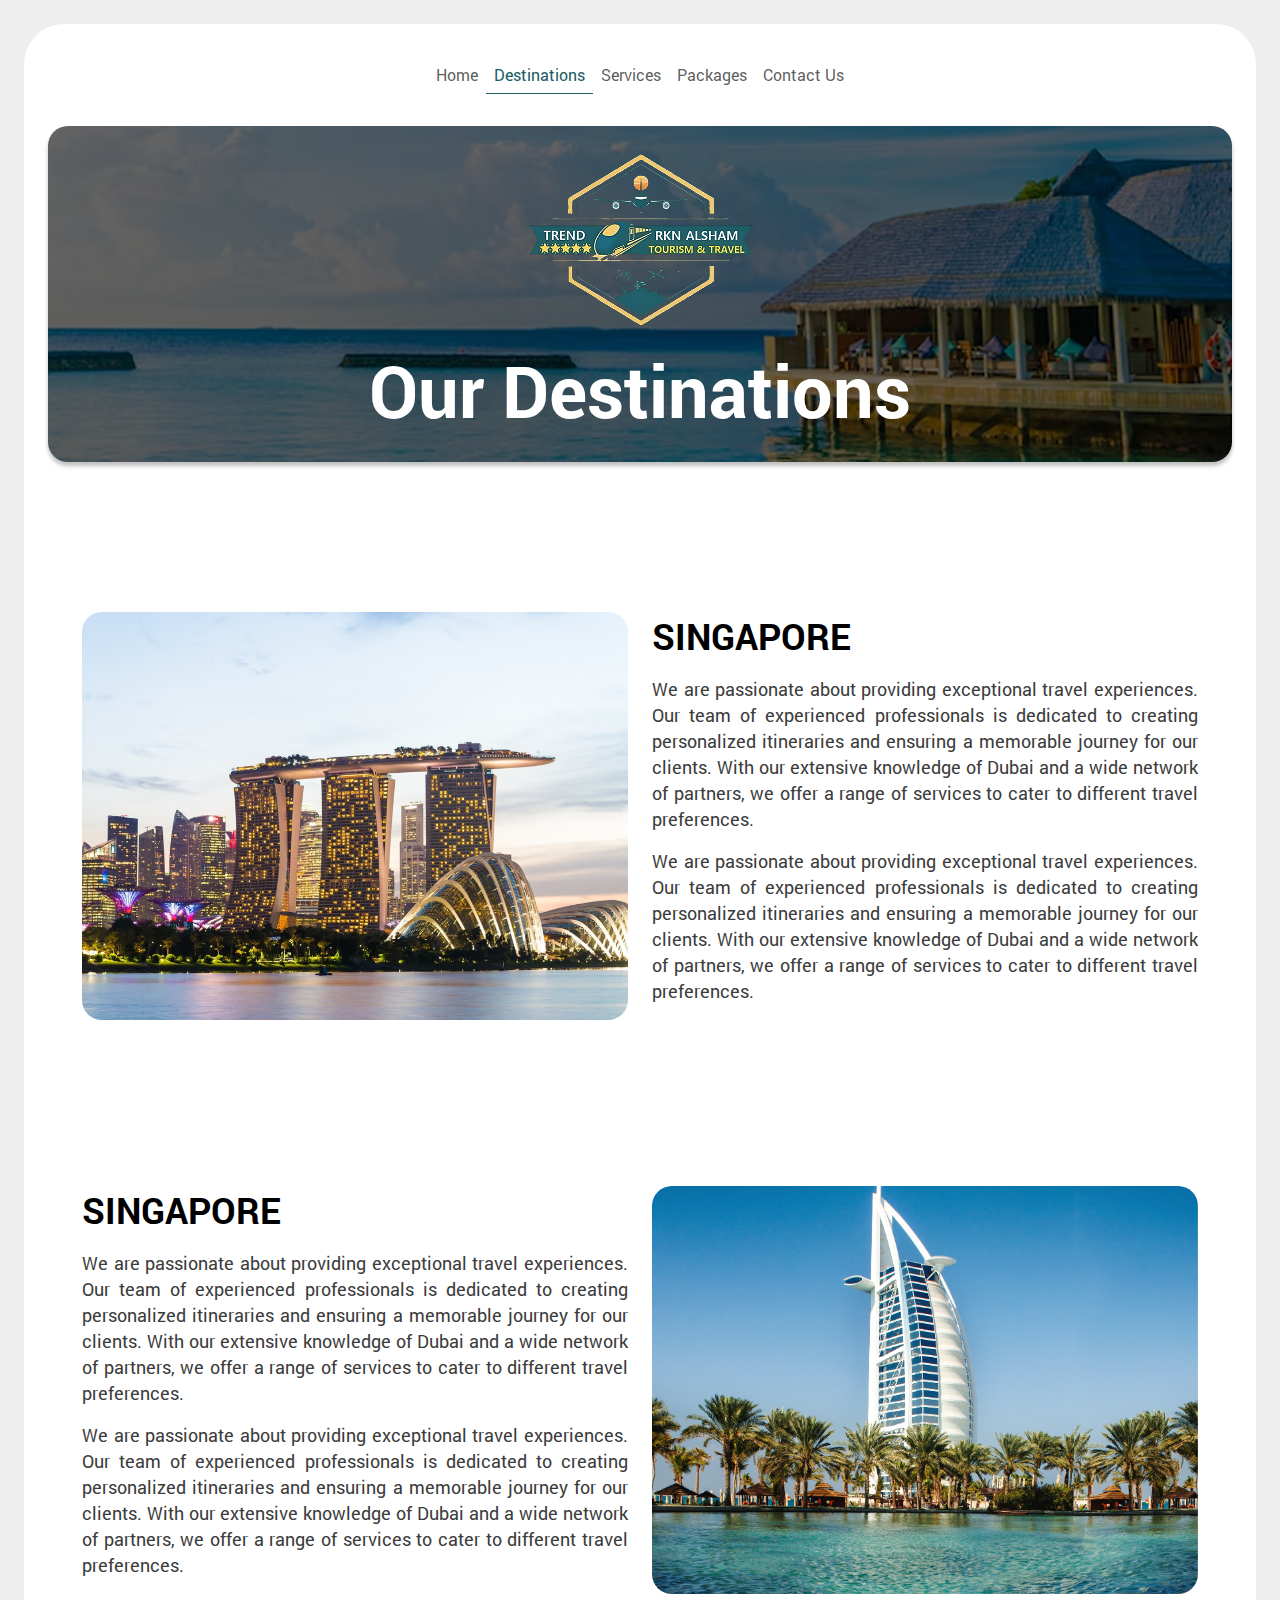
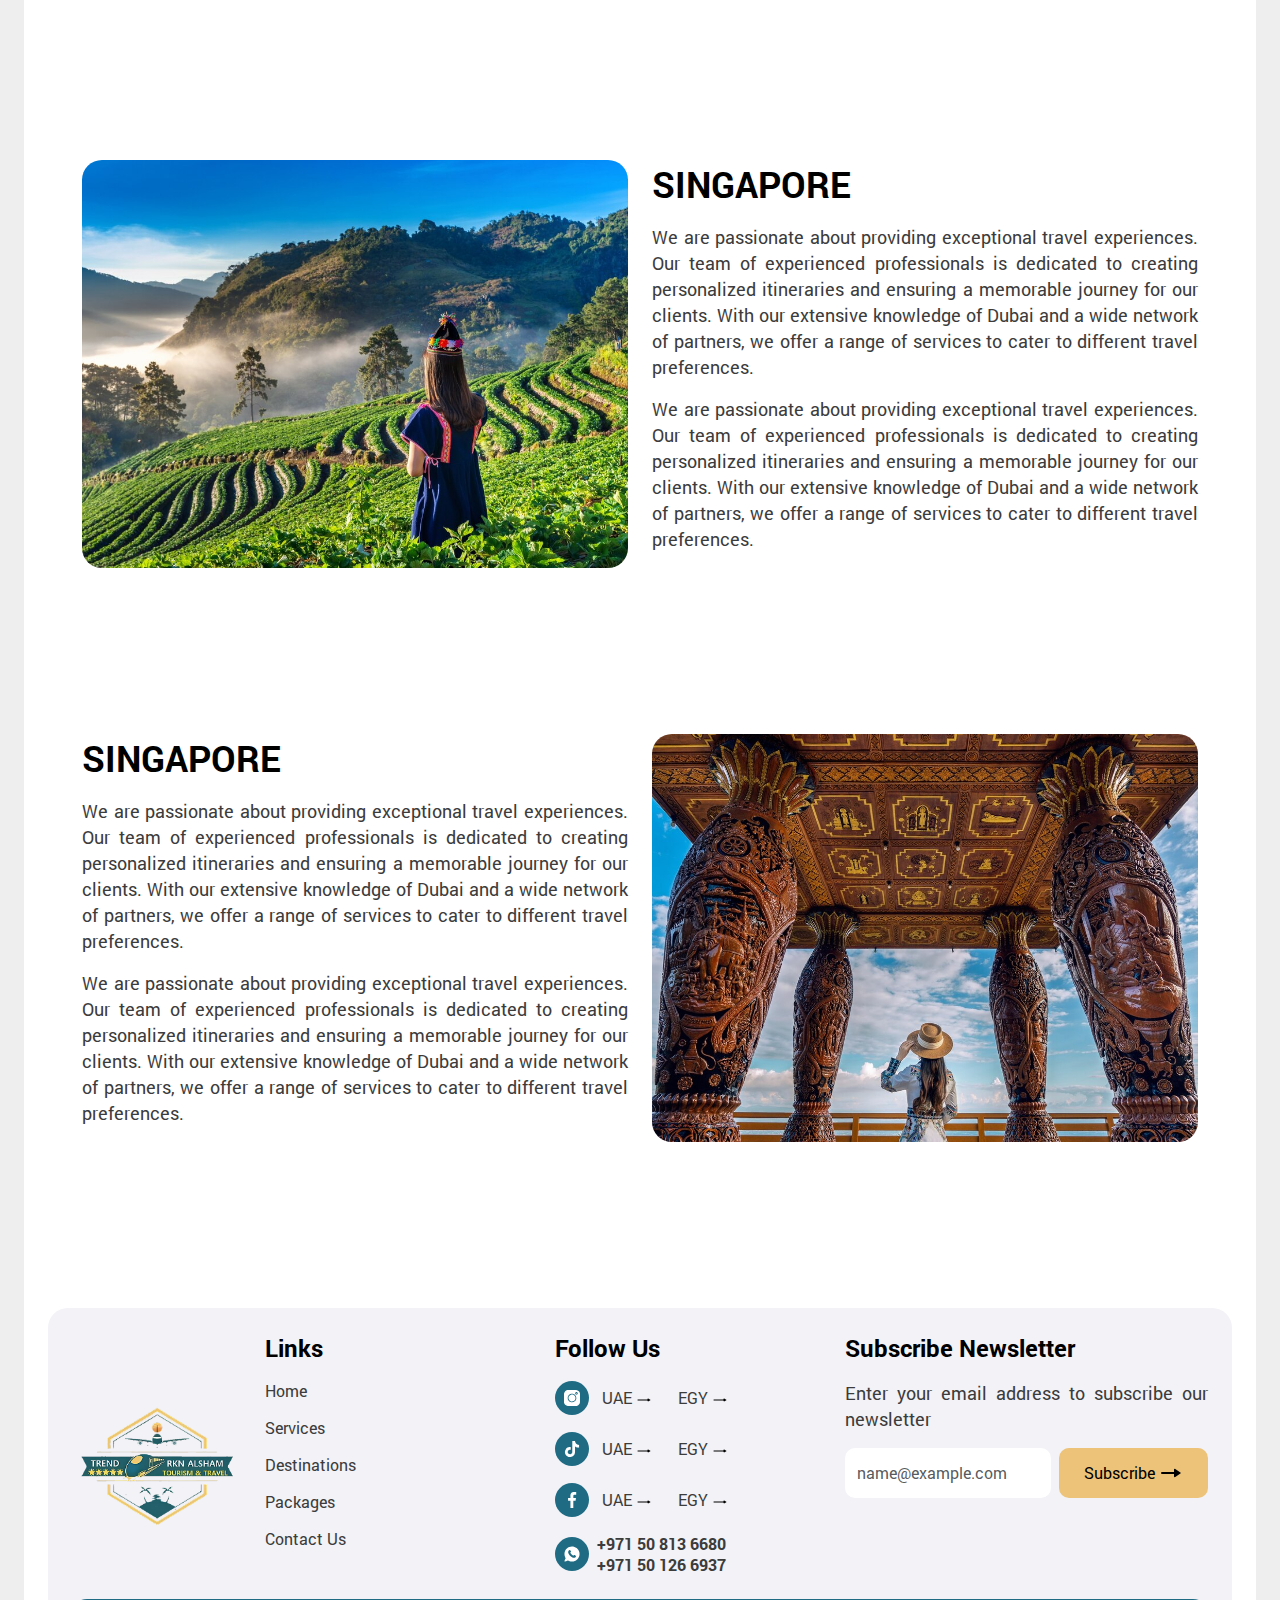
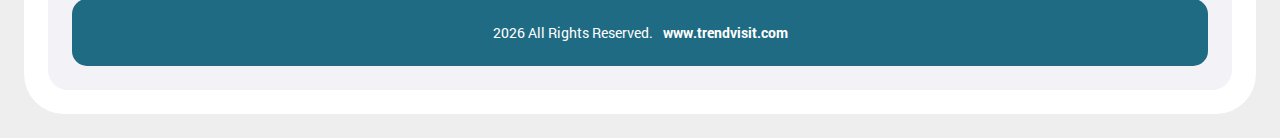
<file: destination.html>
<!doctype html>
<html lang="en">
<head>
    <meta charset="utf-8">
    <meta name="viewport" content="width=device-width, initial-scale=1">
    <title>Bootstrap demo</title>
    <link href="css/bootstrap.min.css" rel="stylesheet" />
    <link href="css/owl.carousel.min.css" rel="stylesheet" />
    <link href="css/owl.theme.default.min.css" rel="stylesheet" />
    <link href="css/styles.css" rel="stylesheet" />

</head>
<body>

    <div class="main">
        <nav class="navbar navbar-expand-lg bg-body-tertiary mb-4">
            <div class="container-fluid">
                <button class="navbar-toggler" type="button" data-bs-toggle="collapse" data-bs-target="#navbarSupportedContent" aria-controls="navbarSupportedContent" aria-expanded="false" aria-label="Toggle navigation">
                    <span class="navbar-toggler-icon"></span>
                </button>
                <div class="collapse navbar-collapse" id="navbarSupportedContent">
                    <ul class="navbar-nav m-auto ">
                        <li class="nav-item">
                            <a class="nav-link" aria-current="page" href="#">Home</a>
                        </li>
                        
                        <li class="nav-item">
                            <a class="nav-link active" href="#">Destinations</a>
                        </li>
                        <li class="nav-item">
                            <a class="nav-link" href="#">Services</a>
                        </li>
                        <li class="nav-item">
                            <a class="nav-link" href="#">Packages</a>
                        </li>
                        <li class="nav-item">
                            <a class="nav-link" href="#">Contact Us</a>
                        </li>

                    </ul>

                </div>
            </div>
        </nav>

       

        <div class="header-destination">
            <img src="img/logo 1.png" />
            Our Destinations
        </div>

        

        <div class="container">

            <div class="row mt-150">
                <div class="col-xl-6 mb-3">
                    <div class="image-thumb">
                        <img src="img/29.jpg" />
                    </div>
                </div>

                <div class="col-xl-6 mb-3">
                    <h1 class="title-36 black mb-3 text-uppercase bold">Singapore</h1>
                    <p class="text-justify text-18">
                        We are passionate about providing exceptional travel experiences. Our team of experienced professionals is dedicated to creating personalized itineraries and ensuring a memorable journey for our clients. With our extensive knowledge of Dubai and a wide network of partners, we offer a range of services to cater to different travel preferences.
                    </p>
                    <p class="text-justify text-18">
                        We are passionate about providing exceptional travel experiences. Our team of experienced professionals is dedicated to creating personalized itineraries and ensuring a memorable journey for our clients. With our extensive knowledge of Dubai and a wide network of partners, we offer a range of services to cater to different travel preferences.
                    </p>

                </div>
            </div>

            <div class="row mt-150">
                <div class="col-xl-6 mb-3 order-xl-2">
                    <div class="image-thumb">
                        <img src="img/24.jpg" />
                    </div>
                </div>

                <div class="col-xl-6 mb-3 order-xl-1">
                    <h1 class="title-36 black mb-3 text-uppercase bold">Singapore</h1>
                    <p class="text-justify text-18">
                        We are passionate about providing exceptional travel experiences. Our team of experienced professionals is dedicated to creating personalized itineraries and ensuring a memorable journey for our clients. With our extensive knowledge of Dubai and a wide network of partners, we offer a range of services to cater to different travel preferences.
                    </p>
                    <p class="text-justify text-18">
                        We are passionate about providing exceptional travel experiences. Our team of experienced professionals is dedicated to creating personalized itineraries and ensuring a memorable journey for our clients. With our extensive knowledge of Dubai and a wide network of partners, we offer a range of services to cater to different travel preferences.
                    </p>

                </div>
            </div>

            <div class="row mt-150">
                <div class="col-xl-6 mb-3">
                    <div class="image-thumb">
                        <img src="img/36.jpg" />
                    </div>
                </div>

                <div class="col-xl-6 mb-3">
                    <h1 class="title-36 black mb-3 text-uppercase bold">Singapore</h1>
                    <p class="text-justify text-18">
                        We are passionate about providing exceptional travel experiences. Our team of experienced professionals is dedicated to creating personalized itineraries and ensuring a memorable journey for our clients. With our extensive knowledge of Dubai and a wide network of partners, we offer a range of services to cater to different travel preferences.
                    </p>
                    <p class="text-justify text-18">
                        We are passionate about providing exceptional travel experiences. Our team of experienced professionals is dedicated to creating personalized itineraries and ensuring a memorable journey for our clients. With our extensive knowledge of Dubai and a wide network of partners, we offer a range of services to cater to different travel preferences.
                    </p>

                </div>
            </div>

            <div class="row mt-150">
                <div class="col-xl-6 mb-3 order-xl-2">
                    <div class="image-thumb">
                        <img src="img/35.jpg" />
                    </div>
                </div>

                <div class="col-xl-6 mb-3 order-xl-1">
                    <h1 class="title-36 black mb-3 text-uppercase bold">Singapore</h1>
                    <p class="text-justify text-18">
                        We are passionate about providing exceptional travel experiences. Our team of experienced professionals is dedicated to creating personalized itineraries and ensuring a memorable journey for our clients. With our extensive knowledge of Dubai and a wide network of partners, we offer a range of services to cater to different travel preferences.
                    </p>
                    <p class="text-justify text-18">
                        We are passionate about providing exceptional travel experiences. Our team of experienced professionals is dedicated to creating personalized itineraries and ensuring a memorable journey for our clients. With our extensive knowledge of Dubai and a wide network of partners, we offer a range of services to cater to different travel preferences.
                    </p>

                </div>
            </div>

        </div>




        <div class="footer mt-150">
            <div class="row">
                <div class="col-xl-2" style="display: flex; align-items: center; justify-content: center;">
                    <img src="img/logo 1.png" class="footer-logo" />
                </div>
                <div class="col-xl-3 mb-4">
                    <div class="footer-links">
                        <div class="title-24 bold black">Links</div>
                        <a href="#">Home</a>
                        <a href="#">Services</a>
                        <a href="#">Destinations</a>
                        <a href="#">Packages</a>
                        <a href="#">Contact Us</a>
                    </div>
                </div>
                <div class="col-xl-3 mb-4">
                    <div class="footer-links">
                        <div class="title-24 bold black">Follow Us</div>
                        <div class="d-flex align-items-center ">
                            <div class="social-icon">
                                <svg xmlns="http://www.w3.org/2000/svg" width="16" height="16" viewBox="0 0 16 16" fill="none">
                                    <g clip-path="url(#clip0_232_477)">
                                        <path d="M4.49847 -0.0252686C4.58327 -0.025626 4.66807 -0.0260616 4.75286 -0.0265684C4.98092 -0.0276799 5.20897 -0.0276178 5.43704 -0.0272595C5.62851 -0.0270649 5.81999 -0.0274486 6.01146 -0.0278244C6.4638 -0.0286992 6.91613 -0.0286073 7.36847 -0.0278931C7.83263 -0.0271763 8.29677 -0.0280546 8.76093 -0.0297303C9.1617 -0.0311222 9.56247 -0.0315284 9.96324 -0.0311631C10.2016 -0.030954 10.44 -0.031093 10.6783 -0.0321788C10.9028 -0.0331568 11.1272 -0.0328862 11.3517 -0.0317222C11.4716 -0.0313879 11.5915 -0.0322655 11.7114 -0.0332031C12.907 -0.0232495 13.943 0.426804 14.8125 1.24998C15.1381 1.58379 15.3697 1.95523 15.582 2.36717C15.6024 2.40613 15.6227 2.44509 15.6437 2.48523C15.9605 3.13166 16.0278 3.78713 16.0252 4.49847C16.0256 4.58327 16.026 4.66807 16.0265 4.75286C16.0277 4.98092 16.0276 5.20897 16.0272 5.43704C16.027 5.62851 16.0274 5.81999 16.0278 6.01146C16.0287 6.4638 16.0286 6.91613 16.0279 7.36847C16.0271 7.83263 16.028 8.29677 16.0297 8.76093C16.0311 9.1617 16.0315 9.56247 16.0311 9.96324C16.0309 10.2016 16.0311 10.44 16.0321 10.6783C16.0331 10.9028 16.0329 11.1272 16.0317 11.3517C16.0314 11.4716 16.0322 11.5915 16.0332 11.7114C16.0232 12.907 15.5732 13.943 14.75 14.8125C14.4162 15.1381 14.0447 15.3697 13.6328 15.582C13.5938 15.6024 13.5549 15.6227 13.5147 15.6437C12.8683 15.9605 12.2128 16.0278 11.5015 16.0252C11.4167 16.0256 11.3319 16.026 11.2471 16.0265C11.019 16.0277 10.791 16.0276 10.5629 16.0272C10.3715 16.027 10.18 16.0274 9.98851 16.0278C9.53617 16.0287 9.08384 16.0286 8.6315 16.0279C8.16734 16.0271 7.7032 16.028 7.23904 16.0297C6.83827 16.0311 6.4375 16.0315 6.03673 16.0311C5.79836 16.0309 5.56001 16.0311 5.32165 16.0321C5.09719 16.0331 4.87277 16.0329 4.64832 16.0317C4.5284 16.0314 4.40849 16.0322 4.28858 16.0332C3.09297 16.0232 2.057 15.5732 1.18748 14.75C0.86185 14.4162 0.630314 14.0447 0.417953 13.6328C0.397595 13.5938 0.377237 13.5549 0.356262 13.5147C0.0395159 12.8683 -0.027846 12.2128 -0.0252686 11.5015C-0.025626 11.4167 -0.0260616 11.3319 -0.0265684 11.2471C-0.0276799 11.019 -0.0276177 10.791 -0.0272593 10.5629C-0.0270647 10.3715 -0.0274486 10.18 -0.0278244 9.98851C-0.0286992 9.53617 -0.0286073 9.08384 -0.0278931 8.6315C-0.0271763 8.16734 -0.0280546 7.7032 -0.0297303 7.23904C-0.0311222 6.83827 -0.0315285 6.4375 -0.0311632 6.03673C-0.0309542 5.79836 -0.0310931 5.56001 -0.0321789 5.32165C-0.0331569 5.09719 -0.0328861 4.87277 -0.0317221 4.64832C-0.0313878 4.5284 -0.0322655 4.40849 -0.0332031 4.28858C-0.0232495 3.09297 0.426804 2.057 1.24998 1.18748C1.58379 0.86185 1.95523 0.630314 2.36717 0.417953C2.40613 0.397595 2.44509 0.377237 2.48523 0.356262C3.13166 0.0395159 3.78713 -0.027846 4.49847 -0.0252686ZM11.4414 2.6328C11.1948 2.9766 11.2048 3.34027 11.25 3.74998C11.3847 4.11965 11.654 4.38213 12 4.56248C12.3468 4.6692 12.6761 4.67604 13.0078 4.52733C13.3348 4.34514 13.5459 4.09229 13.7148 3.7617C13.7949 3.30816 13.7312 2.92289 13.4665 2.5432C13.2501 2.29326 12.9894 2.14499 12.6614 2.10789C12.121 2.08808 11.7978 2.22668 11.4414 2.6328ZM4.81248 5.06248C4.77099 5.10204 4.7295 5.1416 4.68675 5.18236C3.95444 5.92783 3.67349 6.98799 3.66405 7.99998C3.67503 9.17748 4.05636 10.1929 4.89769 11.0285C4.95207 11.081 5.00645 11.1334 5.06248 11.1875C5.10204 11.229 5.1416 11.2705 5.18236 11.3132C5.92783 12.0455 6.98799 12.3265 7.99998 12.3359C9.17748 12.3249 10.1929 11.9436 11.0285 11.1023C11.081 11.0479 11.1334 10.9935 11.1875 10.9375C11.229 10.8979 11.2705 10.8584 11.3132 10.8176C12.0455 10.0721 12.3265 9.01198 12.3359 7.99998C12.3249 6.82249 11.9436 5.80711 11.1023 4.97142C11.0479 4.91897 10.9935 4.86652 10.9375 4.81248C10.8979 4.77099 10.8584 4.7295 10.8176 4.68675C10.0721 3.95444 9.01198 3.67349 7.99998 3.66405C6.7096 3.67609 5.7021 4.14007 4.81248 5.06248Z" fill="white" />
                                        <path d="M7.9922 4.53517C8.08276 4.53594 8.08276 4.53594 8.17515 4.53674C8.63357 4.54758 9.0229 4.60673 9.43751 4.81251C9.53238 4.85916 9.53238 4.85916 9.62916 4.90675C10.4825 5.36601 11.0512 6.06773 11.3562 6.98512C11.4515 7.32227 11.4687 7.64327 11.4649 7.9922C11.4643 8.05257 11.4638 8.11295 11.4633 8.17515C11.4524 8.63357 11.3933 9.0229 11.1875 9.43751C11.1564 9.50076 11.1253 9.564 11.0933 9.62916C10.634 10.4825 9.93229 11.0512 9.0149 11.3562C8.67775 11.4515 8.35676 11.4687 8.00782 11.4649C7.91726 11.4641 7.91726 11.4641 7.82487 11.4633C7.36646 11.4524 6.97712 11.3933 6.56251 11.1875C6.49927 11.1564 6.43602 11.1253 6.37086 11.0933C5.51748 10.634 4.94879 9.93229 4.64381 9.0149C4.54853 8.67775 4.53128 8.35676 4.53517 8.00782C4.53569 7.94745 4.5362 7.88707 4.53674 7.82487C4.54758 7.36646 4.60673 6.97712 4.81251 6.56251C4.84361 6.49927 4.87471 6.43602 4.90675 6.37086C5.36601 5.51748 6.06773 4.94879 6.98512 4.64381C7.32227 4.54853 7.64327 4.53128 7.9922 4.53517Z" fill="white" />
                                        <path d="M12.4648 2.97656C12.6875 3 12.6875 3 12.8125 3.10156C12.897 3.30225 12.8753 3.41872 12.8125 3.625C12.625 3.75 12.625 3.75 12.3984 3.73437C12.3288 3.71891 12.2592 3.70344 12.1875 3.6875C12.0933 3.49917 12.1139 3.33232 12.125 3.125C12.25 3 12.25 3 12.4648 2.97656Z" fill="white" />
                                    </g>
                                    <defs>
                                        <clipPath id="clip0_232_477">
                                            <rect width="16" height="16" fill="white" />
                                        </clipPath>
                                    </defs>
                                </svg>
                            </div>

                            <a href="#" target="_blank" class="btn">
                                UAE
                                <svg xmlns="http://www.w3.org/2000/svg" width="16" height="16" viewBox="0 0 16 16" fill="none">
                                    <path d="M11.3333 8H1.99998" stroke="black" stroke-linecap="round" stroke-linejoin="round" />
                                    <path d="M14.3094 7.78563L12.545 6.72696C12.0117 6.40703 11.3334 6.79112 11.3334 7.41295V8.58705C11.3334 9.20888 12.0117 9.59297 12.545 9.27304L14.3094 8.21437C14.4712 8.11727 14.4712 7.88273 14.3094 7.78563Z" fill="black" />
                                </svg>
                            </a>
                            <a href="#" target="_blank" class="btn">
                                EGY
                                <svg xmlns="http://www.w3.org/2000/svg" width="16" height="16" viewBox="0 0 16 16" fill="none">
                                    <path d="M11.3333 8H1.99998" stroke="black" stroke-linecap="round" stroke-linejoin="round" />
                                    <path d="M14.3094 7.78563L12.545 6.72696C12.0117 6.40703 11.3334 6.79112 11.3334 7.41295V8.58705C11.3334 9.20888 12.0117 9.59297 12.545 9.27304L14.3094 8.21437C14.4712 8.11727 14.4712 7.88273 14.3094 7.78563Z" fill="black" />
                                </svg>
                            </a>



                        </div>
                        <div class="d-flex align-items-center ">
                            <div class="social-icon">
                                <svg xmlns="http://www.w3.org/2000/svg" width="16" height="16" viewBox="0 0 16 16" fill="none">
                                    <g clip-path="url(#clip0_232_486)">
                                        <path d="M8.31248 0C9.19936 0 10.0862 0 11 0C11.0619 0.350625 11.1237 0.70125 11.1875 1.0625C11.5676 2.13954 12.1887 2.98549 13.2139 3.51953C13.8252 3.80785 14.387 3.89608 15.0625 4C15.0625 4.86625 15.0625 5.7325 15.0625 6.625C14.104 6.625 14.104 6.625 13.6406 6.52734C13.5877 6.51632 13.5347 6.5053 13.4802 6.49394C13.1241 6.41452 12.7839 6.31151 12.4453 6.17578C12.4068 6.16063 12.3683 6.14548 12.3287 6.12987C12.0269 5.99985 11.7575 5.8259 11.4829 5.64738C11.4424 5.6212 11.4019 5.59501 11.3601 5.56803C11.2609 5.50379 11.1617 5.43941 11.0625 5.375C11.0623 5.45265 11.062 5.53029 11.0618 5.61029C11.0595 6.3458 11.0559 7.08128 11.051 7.81678C11.0485 8.19481 11.0465 8.57283 11.0455 8.95087C11.0446 9.31641 11.0424 9.68193 11.0395 10.0475C11.0385 10.1862 11.038 10.3249 11.038 10.4636C11.0372 11.45 10.9922 12.389 10.5117 13.2773C10.49 13.3188 10.4683 13.3603 10.446 13.403C10.2675 13.7356 10.0672 14.033 9.81248 14.3125C9.76777 14.3629 9.72305 14.4134 9.67698 14.4653C8.82176 15.3778 7.61586 15.9728 6.35643 16.0188C6.24283 16.02 6.12921 16.0202 6.01561 16.0195C5.95556 16.0192 5.8955 16.0189 5.83363 16.0186C4.44033 15.9958 3.18356 15.411 2.21736 14.4131C1.32652 13.4426 0.88425 12.1562 0.919904 10.8474C1.00628 9.75451 1.34106 8.821 1.99998 7.9375C2.02786 7.8981 2.05573 7.85871 2.08446 7.81812C2.83874 6.8394 4.06524 6.30592 5.24217 6.07812C5.49909 6.05456 5.75776 6.05641 6.01561 6.05469C6.08109 6.05423 6.08109 6.05423 6.1479 6.05377C6.36392 6.0545 6.53855 6.07214 6.74998 6.125C6.74998 7.01188 6.74998 7.89875 6.74998 8.8125C6.48186 8.79187 6.21373 8.77125 5.93748 8.75C5.25378 8.82513 4.7112 9.03846 4.23485 9.54663C3.75879 10.157 3.68245 10.8131 3.74998 11.5625C3.86247 12.0755 4.16717 12.5419 4.58275 12.8618C5.16647 13.2339 5.78512 13.4159 6.47313 13.281C7.17127 13.0942 7.68939 12.6794 8.06248 12.0625C8.30646 11.5186 8.27759 10.9646 8.27701 10.3805C8.27757 10.2671 8.27822 10.1537 8.27894 10.0403C8.28066 9.73381 8.28124 9.4273 8.28162 9.12078C8.2822 8.79997 8.28384 8.47916 8.28537 8.15836C8.28809 7.55144 8.28988 6.94451 8.29132 6.33759C8.29302 5.64638 8.29576 4.95518 8.29859 4.26398C8.30439 2.84266 8.30873 1.42133 8.31248 0Z" fill="white" />
                                    </g>
                                    <defs>
                                        <clipPath id="clip0_232_486">
                                            <rect width="16" height="16" fill="white" />
                                        </clipPath>
                                    </defs>
                                </svg>
                            </div>

                            <a href="#" target="_blank" class="btn">
                                UAE
                                <svg xmlns="http://www.w3.org/2000/svg" width="16" height="16" viewBox="0 0 16 16" fill="none">
                                    <path d="M11.3333 8H1.99998" stroke="black" stroke-linecap="round" stroke-linejoin="round" />
                                    <path d="M14.3094 7.78563L12.545 6.72696C12.0117 6.40703 11.3334 6.79112 11.3334 7.41295V8.58705C11.3334 9.20888 12.0117 9.59297 12.545 9.27304L14.3094 8.21437C14.4712 8.11727 14.4712 7.88273 14.3094 7.78563Z" fill="black" />
                                </svg>
                            </a>
                            <a href="#" target="_blank" class="btn">
                                EGY
                                <svg xmlns="http://www.w3.org/2000/svg" width="16" height="16" viewBox="0 0 16 16" fill="none">
                                    <path d="M11.3333 8H1.99998" stroke="black" stroke-linecap="round" stroke-linejoin="round" />
                                    <path d="M14.3094 7.78563L12.545 6.72696C12.0117 6.40703 11.3334 6.79112 11.3334 7.41295V8.58705C11.3334 9.20888 12.0117 9.59297 12.545 9.27304L14.3094 8.21437C14.4712 8.11727 14.4712 7.88273 14.3094 7.78563Z" fill="black" />
                                </svg>
                            </a>



                        </div>
                        <div class="d-flex align-items-center ">
                            <div class="social-icon">
                                <svg xmlns="http://www.w3.org/2000/svg" width="16" height="16" viewBox="0 0 16 16" fill="none">
                                    <g clip-path="url(#clip0_232_495)">
                                        <path d="M9.78247 -0.00840569C9.83356 -0.00846548 9.88465 -0.00852528 9.93728 -0.00858688C10.0451 -0.00862931 10.153 -0.00851474 10.2608 -0.0082531C10.4246 -0.00791986 10.5883 -0.00824963 10.7521 -0.00864983C10.8573 -0.0086085 10.9624 -0.00852837 11.0676 -0.00840569C11.1402 -0.00859546 11.1402 -0.00859546 11.2143 -0.00878906C12.0574 -0.00521714 12.0574 -0.00521715 12.1875 0.124895C12.193 0.314256 12.1947 0.502187 12.1936 0.691545C12.1935 0.776729 12.1935 0.776729 12.1933 0.863633C12.193 1.04577 12.1922 1.22791 12.1914 1.41005C12.1911 1.53322 12.1908 1.65639 12.1906 1.77956C12.1899 2.08217 12.1888 2.38478 12.1875 2.6874C12.1314 2.68831 12.0754 2.68922 12.0176 2.69016C11.8074 2.694 11.5973 2.69864 11.3872 2.7038C11.2966 2.70586 11.2061 2.70762 11.1155 2.70905C10.2998 2.70146 10.2998 2.70146 9.60156 3.07411C9.38194 3.45423 9.35574 3.86186 9.34912 4.29091C9.34802 4.33464 9.34692 4.37837 9.34578 4.42342C9.34188 4.58431 9.33897 4.74523 9.33594 4.90615C9.3282 5.26708 9.32047 5.62802 9.3125 5.9999C10.1788 5.9999 11.045 5.9999 11.9375 5.9999C11.8872 6.41626 11.837 6.83263 11.7852 7.26161C11.7694 7.39255 11.7537 7.52348 11.7374 7.65839C11.7248 7.7627 11.7121 7.86702 11.6995 7.97133C11.693 8.02506 11.6866 8.07879 11.68 8.13415C11.6705 8.21213 11.6705 8.21213 11.6608 8.29169C11.6527 8.35893 11.6527 8.35893 11.6444 8.42753C11.6228 8.57759 11.5922 8.72624 11.5625 8.8749C10.82 8.8749 10.0775 8.8749 9.3125 8.8749C9.3125 11.2261 9.3125 13.5774 9.3125 15.9999C8.36375 15.9999 7.415 15.9999 6.4375 15.9999C6.4375 13.6486 6.4375 11.2974 6.4375 8.8749C5.65375 8.8749 4.87 8.8749 4.0625 8.8749C4.0625 7.92615 4.0625 6.9774 4.0625 5.9999C4.84625 5.9999 5.63 5.9999 6.4375 5.9999C6.4346 5.79493 6.4317 5.58997 6.42871 5.3788C6.42675 5.1769 6.42524 4.975 6.42377 4.77309C6.42252 4.63441 6.42082 4.49574 6.41864 4.35707C6.39798 3.01068 6.50317 1.85084 7.47412 0.826311C8.10958 0.241235 8.93373 -0.0106075 9.78247 -0.00840569Z" fill="white" />
                                    </g>
                                    <defs>
                                        <clipPath id="clip0_232_495">
                                            <rect width="16" height="16" fill="white" />
                                        </clipPath>
                                    </defs>
                                </svg>
                            </div>

                            <a href="#" target="_blank" class="btn">
                                UAE
                                <svg xmlns="http://www.w3.org/2000/svg" width="16" height="16" viewBox="0 0 16 16" fill="none">
                                    <path d="M11.3333 8H1.99998" stroke="black" stroke-linecap="round" stroke-linejoin="round" />
                                    <path d="M14.3094 7.78563L12.545 6.72696C12.0117 6.40703 11.3334 6.79112 11.3334 7.41295V8.58705C11.3334 9.20888 12.0117 9.59297 12.545 9.27304L14.3094 8.21437C14.4712 8.11727 14.4712 7.88273 14.3094 7.78563Z" fill="black" />
                                </svg>
                            </a>
                            <a href="#" target="_blank" class="btn">
                                EGY
                                <svg xmlns="http://www.w3.org/2000/svg" width="16" height="16" viewBox="0 0 16 16" fill="none">
                                    <path d="M11.3333 8H1.99998" stroke="black" stroke-linecap="round" stroke-linejoin="round" />
                                    <path d="M14.3094 7.78563L12.545 6.72696C12.0117 6.40703 11.3334 6.79112 11.3334 7.41295V8.58705C11.3334 9.20888 12.0117 9.59297 12.545 9.27304L14.3094 8.21437C14.4712 8.11727 14.4712 7.88273 14.3094 7.78563Z" fill="black" />
                                </svg>
                            </a>



                        </div>
                        <div class="d-flex align-items-center gap-2">
                            <div class="social-icon">
                                <svg xmlns="http://www.w3.org/2000/svg" width="16" height="16" viewBox="0 0 16 16" fill="none">
                                    <g clip-path="url(#clip0_232_504)">
                                        <path d="M12.5935 1.98118C12.7977 2.14765 12.9931 2.3222 13.1875 2.49998C13.2624 2.56717 13.2624 2.56717 13.3389 2.63572C14.0468 3.3035 14.545 4.117 14.9375 4.99998C14.9827 5.09992 14.9827 5.09992 15.0288 5.20188C15.7673 6.96752 15.7033 9.06105 15.0195 10.8281C14.6499 11.7272 14.1542 12.4721 13.5 13.1875C13.4552 13.2374 13.4104 13.2874 13.3643 13.3388C12.6962 14.0471 11.8829 14.5441 11 14.9375C10.9341 14.9676 10.8682 14.9977 10.8003 15.0288C8.96068 15.8051 6.82975 15.6762 5.00678 14.9481C4.95878 14.928 4.91078 14.9079 4.86132 14.8872C4.81208 14.867 4.76284 14.8467 4.7121 14.8259C4.56249 14.75 4.56249 14.75 4.41911 14.6314C4.23086 14.4869 4.10981 14.4197 3.87499 14.375C3.40829 14.4651 2.97478 14.7079 2.55077 14.914C2.37368 14.9977 2.19626 15.0805 2.01834 15.1623C1.90808 15.2133 1.79834 15.2654 1.68923 15.3188C1.35726 15.4755 1.11764 15.5365 0.749992 15.5C0.593742 15.4062 0.593742 15.4062 0.499992 15.25C0.457028 14.817 0.570837 14.5361 0.759269 14.1511C0.81236 14.0363 0.865335 13.9214 0.918205 13.8065C1.00179 13.6273 1.08617 13.4487 1.17263 13.2709C1.52468 12.6184 1.52468 12.6184 1.58407 11.9099C1.48694 11.7349 1.37734 11.5914 1.24999 11.4375C1.17409 11.2879 1.17409 11.2879 1.11279 11.1386C1.09268 11.0907 1.07258 11.0427 1.05187 10.9932C0.278417 9.0564 0.248996 6.95081 1.04569 5.01321C1.40731 4.17739 1.88717 3.48263 2.49999 2.81248C2.54479 2.76253 2.58958 2.71257 2.63573 2.66111C3.30383 1.95283 4.11709 1.45586 4.99999 1.06248C5.0659 1.03234 5.1318 1.00221 5.1997 0.971167C7.57402 -0.0307855 10.5736 0.389168 12.5935 1.98118ZM4.6328 4.80076C4.23764 5.25799 4.15118 5.71338 4.17016 6.30857C4.29346 7.6701 5.18738 8.7801 6.10467 9.72645C6.17466 9.79915 6.24304 9.8734 6.31103 9.94798C6.88399 10.5601 7.62105 11.0767 8.37499 11.4375C8.42357 11.4616 8.47216 11.4858 8.52221 11.5107C9.17714 11.8218 9.89665 11.9407 10.6016 11.7226C11.1378 11.5036 11.5216 11.0713 11.8835 10.6323C11.9687 10.4233 11.9603 10.2661 11.875 10.0625C11.713 9.84587 11.5257 9.66084 11.332 9.47263C11.2818 9.42095 11.2316 9.36927 11.1798 9.31602C11.1059 9.24284 11.1059 9.24284 11.0305 9.16819C10.9857 9.12384 10.941 9.0795 10.8948 9.03381C10.709 8.91024 10.594 8.91297 10.375 8.93748C10.2316 9.0227 10.2316 9.0227 10.1133 9.14451C10.0724 9.18294 10.0316 9.22137 9.9895 9.26096C9.91803 9.33213 9.84837 9.40522 9.78173 9.48093C9.63375 9.60898 9.47811 9.59923 9.29003 9.59104C8.29039 9.41803 7.3753 8.42174 6.81249 7.62498C6.58689 7.26927 6.36024 6.88277 6.3872 6.44822C6.47982 6.19825 6.6751 6.03914 6.87084 5.86546C7.0332 5.72029 7.05846 5.66412 7.08082 5.4472C7.05845 5.20651 6.99989 5.13918 6.83178 4.96946C6.783 4.92019 6.73421 4.87093 6.68395 4.82017C6.60643 4.74482 6.60643 4.74482 6.52734 4.66795C6.47734 4.6165 6.42735 4.56506 6.37585 4.51206C6.08068 4.20784 6.08068 4.20784 5.69897 4.0488C5.24732 4.07984 4.93387 4.49187 4.6328 4.80076Z" fill="white" />
                                    </g>
                                    <defs>
                                        <clipPath id="clip0_232_504">
                                            <rect width="16" height="16" fill="white" />
                                        </clipPath>
                                    </defs>
                                </svg>
                            </div>

                            <div class="d-flex flex-column">
                                <a href="#" target="_blank" class=" bold">
                                    +971 50 813 6680
                                </a>

                                <a href="#" target="_blank" class=" bold">
                                    +971 50 126 6937
                                </a>
                            </div>



                        </div>
                    </div>
                </div>
                <div class="col-xl-4 mb-4">
                    <div class="footer-links">
                        <div class="title-24 bold black">Subscribe Newsletter</div>
                        <div class="text-18">
                            Enter your email address to subscribe our newsletter
                        </div>
                        <div class="d-md-flex align-items-center gap-2">
                            <input type="email" class="form-control mb-3" id="exampleFormControlInput1" placeholder="name@example.com">
                            <button class="btn btn-yellow mb-3" style="box-shadow: none;">
                                Subscribe
                                <svg xmlns="http://www.w3.org/2000/svg" width="24" height="24" viewBox="0 0 24 24" fill="none">
                                    <path d="M17 12H3" stroke="black" stroke-width="2" stroke-linecap="round" stroke-linejoin="round"></path>
                                    <path d="M21.7152 11.7966L16.265 7.90356C15.7355 7.52535 15 7.90385 15 8.55455V15.4454C15 16.0961 15.7355 16.4746 16.265 16.0964L21.7152 12.2034C21.8548 12.1037 21.8548 11.8963 21.7152 11.7966Z" fill="black"></path>
                                </svg>
                            </button>
                        </div>

                    </div>
                </div>
            </div>

            <div class="copyrights">
                2026 All Rights Reserved. <span class="bold">www.trendvisit.com</span>
            </div>

        </div>








    </div>

















    <script src="js/bootstrap.bundle.min.js"></script>
    <script src="js/jquery.min.js"></script>
    <script src="js/owl.carousel.js"></script>
    <script>
        $(document).ready(function () {
            var owl = $('.destination-owl');
            owl.owlCarousel({
                responsive: {
                    0: {
                        items: 1
                    },
                    600: {
                        items: 2
                    },
                    1440: {
                        items: 3
                    }
                },
                loop: true,
                nav: true,
                margin: 10,
                autoplay: true,
                autoplayTimeout: 3000,
                smartSpeed: 2000,
                autoplayHoverPause: true
            });
            $('.play').on('click', function () {
                owl.trigger('play.owl.autoplay', [1000])
            })
            $('.stop').on('click', function () {
                owl.trigger('stop.owl.autoplay')
            })
        })


        $(document).ready(function () {
            var owl = $('.packages-owl');
            owl.owlCarousel({
                responsive: {
                    0: {
                        items: 1
                    },
                    600: {
                        items: 2
                    },
                    1440: {
                        items: 3
                    }
                },
                loop: true,
                nav: true,
                margin: 24,
                autoplay: true,
                autoplayTimeout: 5000,
                smartSpeed: 2000,
                autoplayHoverPause: true
            });
            $('.play').on('click', function () {
                owl.trigger('play.owl.autoplay', [1000])
            })
            $('.stop').on('click', function () {
                owl.trigger('stop.owl.autoplay')
            })
        })
    </script>

</body>
</html>
</file>
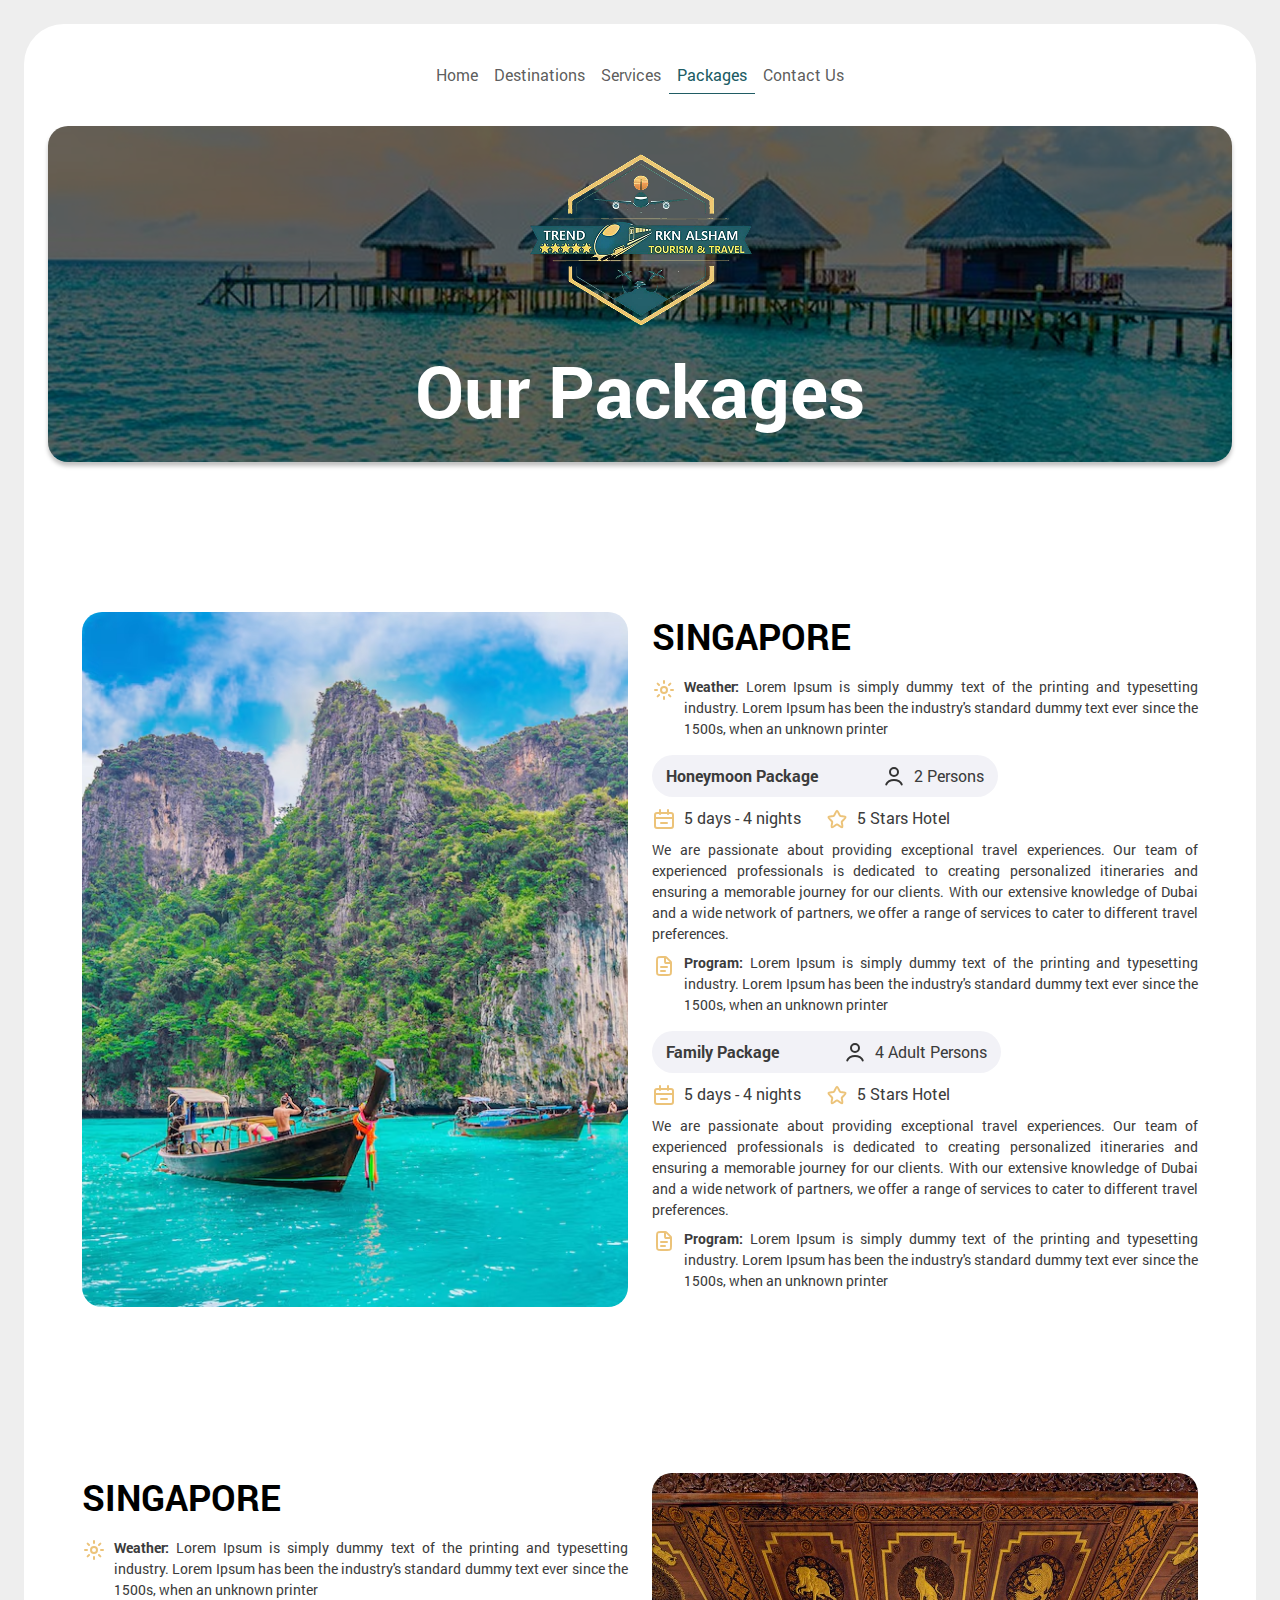
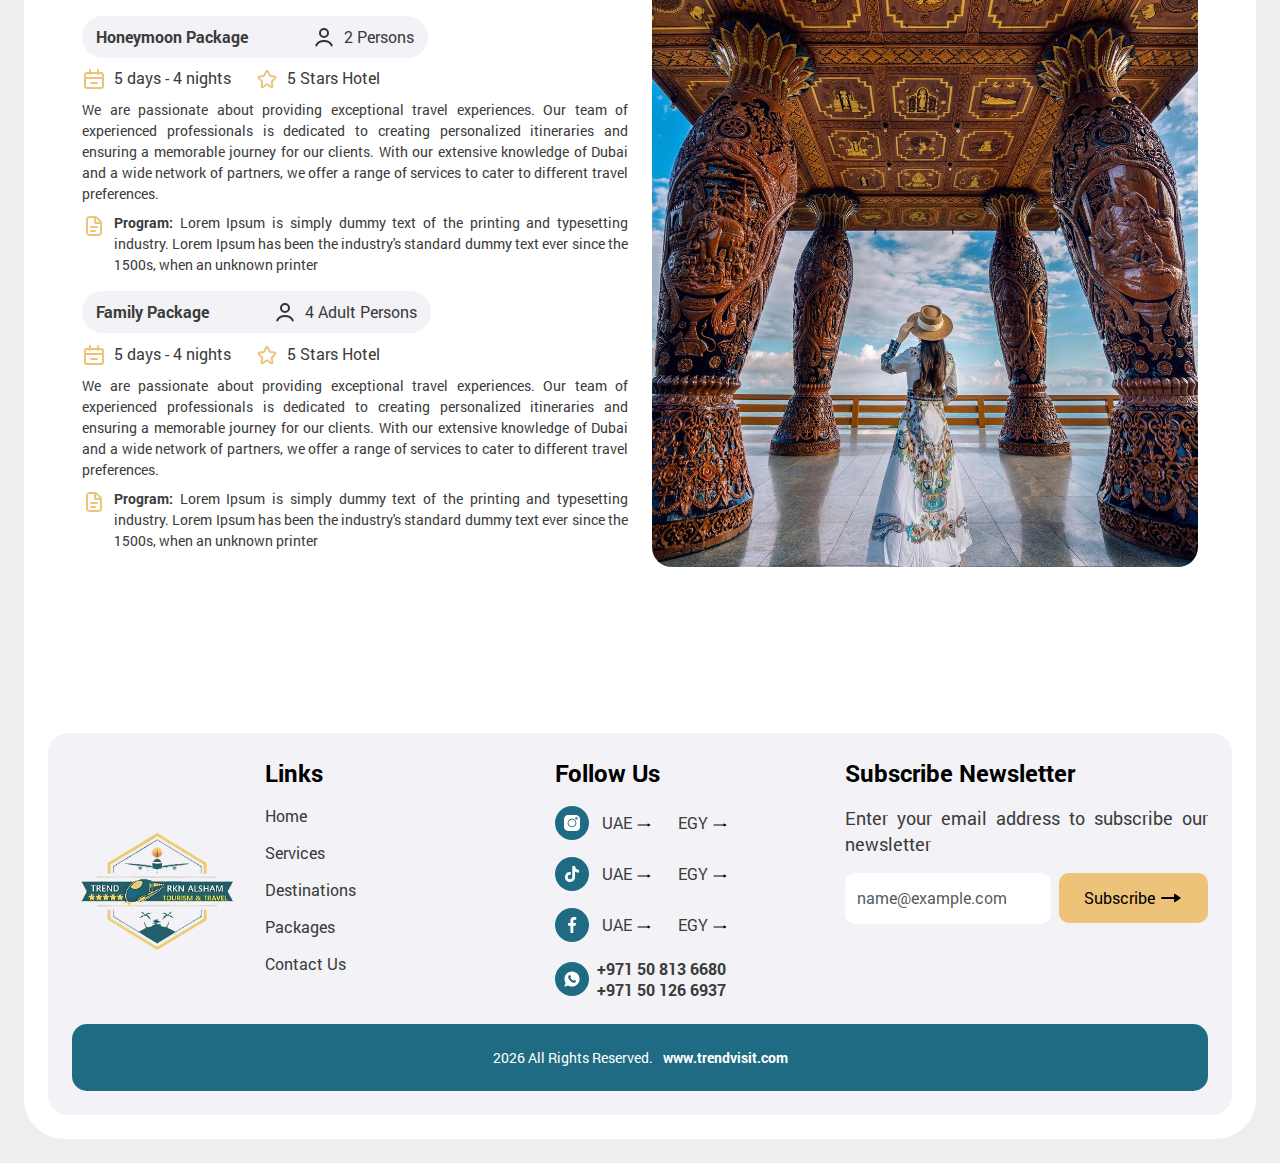
<file: packages.html>
<!doctype html>
<html lang="en">
<head>
    <meta charset="utf-8">
    <meta name="viewport" content="width=device-width, initial-scale=1">
    <title>Bootstrap demo</title>
    <link href="css/bootstrap.min.css" rel="stylesheet" />
    <link href="css/owl.carousel.min.css" rel="stylesheet" />
    <link href="css/owl.theme.default.min.css" rel="stylesheet" />
    <link href="css/styles.css" rel="stylesheet" />

</head>
<body>

    <div class="main">
        <nav class="navbar navbar-expand-lg bg-body-tertiary mb-4">
            <div class="container-fluid">
                <button class="navbar-toggler" type="button" data-bs-toggle="collapse" data-bs-target="#navbarSupportedContent" aria-controls="navbarSupportedContent" aria-expanded="false" aria-label="Toggle navigation">
                    <span class="navbar-toggler-icon"></span>
                </button>
                <div class="collapse navbar-collapse" id="navbarSupportedContent">
                    <ul class="navbar-nav m-auto ">
                        <li class="nav-item">
                            <a class="nav-link" aria-current="page" href="#">Home</a>
                        </li>
                        
                        <li class="nav-item">
                            <a class="nav-link" href="#">Destinations</a>
                        </li>
                        <li class="nav-item">
                            <a class="nav-link" href="#">Services</a>
                        </li>
                        <li class="nav-item">
                            <a class="nav-link active" href="#">Packages</a>
                        </li>
                        <li class="nav-item">
                            <a class="nav-link" href="#">Contact Us</a>
                        </li>

                    </ul>

                </div>
            </div>
        </nav>

       

        <div class="header-packages">
            <img src="img/logo 1.png" />
            Our Packages
        </div>

        

        <div class="container">

            <div class="row mt-150">
                <div class="col-xl-6 mb-3">
                    <div class="image-thumb-package">
                        <img src="img/20.jpg" />
                    </div>
                </div>

                <div class="col-xl-6 mb-3">
                    <h1 class="title-36 black mb-3 text-uppercase bold">Singapore</h1>
                    <div class="d-flex gap-2 mb-3">
                        <div>
                            <svg xmlns="http://www.w3.org/2000/svg" width="24" height="24" viewBox="0 0 24 24" fill="none">
                                <circle cx="12" cy="12" r="3" stroke="#ECC379" stroke-width="2" />
                                <path d="M12 5V3" stroke="#ECC379" stroke-width="2" stroke-linecap="round" />
                                <path d="M12 21V19" stroke="#ECC379" stroke-width="2" stroke-linecap="round" />
                                <path d="M16.9496 7.05026L18.3638 5.63605" stroke="#ECC379" stroke-width="2" stroke-linecap="round" />
                                <path d="M5.63608 18.364L7.05029 16.9498" stroke="#ECC379" stroke-width="2" stroke-linecap="round" />
                                <path d="M19 12L21 12" stroke="#ECC379" stroke-width="2" stroke-linecap="round" />
                                <path d="M3 12L5 12" stroke="#ECC379" stroke-width="2" stroke-linecap="round" />
                                <path d="M16.9496 16.9497L18.3638 18.364" stroke="#ECC379" stroke-width="2" stroke-linecap="round" />
                                <path d="M5.63608 5.63602L7.05029 7.05023" stroke="#ECC379" stroke-width="2" stroke-linecap="round" />
                            </svg>
                        </div>

                        <p class="mb-0 text-justify text-14">
                            <span class="bold">Weather:</span> Lorem Ipsum is simply dummy text of the printing and typesetting industry. Lorem Ipsum has been the industry's standard dummy text ever since the 1500s, when an unknown printer
                        </p>
                    </div>

                    <div class="mb-3">
                        <div class="package mb-2">
                            <p class="bold mb-0">Honeymoon Package </p>
                            <div class="d-flex gap-2">
                                <svg xmlns="http://www.w3.org/2000/svg" width="24" height="24" viewBox="0 0 24 24" fill="none">
                                    <path d="M19.7274 20.4471C19.2716 19.1713 18.2672 18.0439 16.8701 17.2399C15.4729 16.4358 13.7611 16 12 16C10.2389 16 8.52706 16.4358 7.12991 17.2399C5.73276 18.0439 4.72839 19.1713 4.27259 20.4471" stroke="#333333" stroke-width="2" stroke-linecap="round" />
                                    <circle cx="12" cy="8" r="4" stroke="#333333" stroke-width="2" stroke-linecap="round" />
                                </svg>
                                2 Persons
                            </div>
                        </div>

                        <div class="d-flex gap-4 mb-2">
                            <div class="d-flex gap-2 align-items-center">
                                <div>
                                    <svg xmlns="http://www.w3.org/2000/svg" width="24" height="24" viewBox="0 0 24 24" fill="none">
                                        <rect x="3" y="6" width="18" height="15" rx="2" stroke="#ECC379" stroke-width="2" />
                                        <path d="M4 11H20" stroke="#ECC379" stroke-width="2" stroke-linecap="round" />
                                        <path d="M9 16H15" stroke="#ECC379" stroke-width="2" stroke-linecap="round" />
                                        <path d="M8 3L8 7" stroke="#ECC379" stroke-width="2" stroke-linecap="round" />
                                        <path d="M16 3L16 7" stroke="#ECC379" stroke-width="2" stroke-linecap="round" />
                                    </svg>
                                </div>

                                <p class="mb-0">
                                    5 days - 4 nights
                                </p>
                            </div>
                            <div class="d-flex gap-2 align-items-center">
                                <div>
                                    <svg xmlns="http://www.w3.org/2000/svg" width="24" height="24" viewBox="0 0 24 24" fill="none">
                                        <path d="M10.1439 6.62759C10.9305 4.6666 11.3238 3.6861 12.0001 3.6861C12.6764 3.6861 13.0697 4.6666 13.8563 6.6276L13.893 6.71891C14.3373 7.82678 14.5595 8.38071 15.0124 8.7174C15.4652 9.05409 16.0597 9.10733 17.2486 9.2138L17.4636 9.23305C19.4094 9.40732 20.3823 9.49445 20.5905 10.1134C20.7986 10.7324 20.0761 11.3898 18.6311 12.7044L18.1488 13.1432C17.4173 13.8087 17.0515 14.1415 16.8811 14.5776C16.8493 14.659 16.8228 14.7423 16.8019 14.8271C16.6899 15.2818 16.797 15.7645 17.0112 16.73L17.0778 17.0305C17.4715 18.8049 17.6684 19.692 17.3247 20.0747C17.1963 20.2177 17.0293 20.3206 16.8439 20.3712C16.3477 20.5066 15.6433 19.9326 14.2343 18.7845C13.3091 18.0306 12.8465 17.6537 12.3154 17.5689C12.1065 17.5355 11.8937 17.5355 11.6847 17.5689C11.1536 17.6537 10.6911 18.0306 9.76589 18.7845C8.35694 19.9326 7.65246 20.5066 7.15626 20.3712C6.97084 20.3206 6.80393 20.2177 6.67551 20.0747C6.33183 19.692 6.52866 18.8049 6.92234 17.0305L6.98902 16.73C7.20322 15.7645 7.31033 15.2818 7.19827 14.8271C7.17737 14.7423 7.15093 14.659 7.11913 14.5776C6.94866 14.1415 6.58291 13.8087 5.8514 13.1432L5.36912 12.7044C3.92408 11.3898 3.20155 10.7324 3.40973 10.1134C3.61791 9.49445 4.59082 9.40732 6.53663 9.23305L6.75157 9.2138C7.94049 9.10733 8.53494 9.05409 8.98779 8.7174C9.44064 8.38071 9.66284 7.82678 10.1072 6.71891L10.1439 6.62759Z" stroke="#ECC379" stroke-width="2" />
                                    </svg>
                                </div>

                                <p class="mb-0">
                                    5 Stars Hotel
                                </p>
                            </div>
                        </div>

                        <p class="mb-2 text-justify text-14">
                            We are passionate about providing exceptional travel experiences. Our team of experienced professionals is dedicated to creating personalized itineraries and ensuring a memorable journey for our clients. With our extensive knowledge of Dubai and a wide network of partners, we offer a range of services to cater to different travel preferences.
                        </p>

                        <div class="d-flex gap-2 mb-3">
                            <div>
                                <svg xmlns="http://www.w3.org/2000/svg" width="24" height="24" viewBox="0 0 24 24" fill="none">
                                    <path d="M13.1716 3H9C7.11438 3 6.17157 3 5.58579 3.58579C5 4.17157 5 5.11438 5 7V17C5 18.8856 5 19.8284 5.58579 20.4142C6.17157 21 7.11438 21 9 21H15C16.8856 21 17.8284 21 18.4142 20.4142C19 19.8284 19 18.8856 19 17V8.82843C19 8.41968 19 8.2153 18.9239 8.03153C18.8478 7.84776 18.7032 7.70324 18.4142 7.41421L14.5858 3.58579C14.2968 3.29676 14.1522 3.15224 13.9685 3.07612C13.7847 3 13.5803 3 13.1716 3Z" stroke="#ECC379" stroke-width="2" />
                                    <path d="M9 13L15 13" stroke="#ECC379" stroke-width="2" stroke-linecap="round" />
                                    <path d="M9 17L13 17" stroke="#ECC379" stroke-width="2" stroke-linecap="round" />
                                    <path d="M13 3V7C13 7.94281 13 8.41421 13.2929 8.70711C13.5858 9 14.0572 9 15 9H19" stroke="#ECC379" stroke-width="2" />
                                </svg>
                            </div>

                            <p class="mb-0 text-justify text-14">
                                <span class="bold">Program:</span> Lorem Ipsum is simply dummy text of the printing and typesetting industry. Lorem Ipsum has been the industry's standard dummy text ever since the 1500s, when an unknown printer
                            </p>
                        </div>


                    </div>
                    <div class="mb-3">
                        <div class="package mb-2">
                            <p class="bold mb-0">Family Package </p>
                            <div class="d-flex gap-2">
                                <svg xmlns="http://www.w3.org/2000/svg" width="24" height="24" viewBox="0 0 24 24" fill="none">
                                    <path d="M19.7274 20.4471C19.2716 19.1713 18.2672 18.0439 16.8701 17.2399C15.4729 16.4358 13.7611 16 12 16C10.2389 16 8.52706 16.4358 7.12991 17.2399C5.73276 18.0439 4.72839 19.1713 4.27259 20.4471" stroke="#333333" stroke-width="2" stroke-linecap="round" />
                                    <circle cx="12" cy="8" r="4" stroke="#333333" stroke-width="2" stroke-linecap="round" />
                                </svg>
                                4 Adult Persons
                            </div>
                        </div>

                        <div class="d-flex gap-4 mb-2">
                            <div class="d-flex gap-2 align-items-center">
                                <div>
                                    <svg xmlns="http://www.w3.org/2000/svg" width="24" height="24" viewBox="0 0 24 24" fill="none">
                                        <rect x="3" y="6" width="18" height="15" rx="2" stroke="#ECC379" stroke-width="2" />
                                        <path d="M4 11H20" stroke="#ECC379" stroke-width="2" stroke-linecap="round" />
                                        <path d="M9 16H15" stroke="#ECC379" stroke-width="2" stroke-linecap="round" />
                                        <path d="M8 3L8 7" stroke="#ECC379" stroke-width="2" stroke-linecap="round" />
                                        <path d="M16 3L16 7" stroke="#ECC379" stroke-width="2" stroke-linecap="round" />
                                    </svg>
                                </div>

                                <p class="mb-0">
                                    5 days - 4 nights
                                </p>
                            </div>
                            <div class="d-flex gap-2 align-items-center">
                                <div>
                                    <svg xmlns="http://www.w3.org/2000/svg" width="24" height="24" viewBox="0 0 24 24" fill="none">
                                        <path d="M10.1439 6.62759C10.9305 4.6666 11.3238 3.6861 12.0001 3.6861C12.6764 3.6861 13.0697 4.6666 13.8563 6.6276L13.893 6.71891C14.3373 7.82678 14.5595 8.38071 15.0124 8.7174C15.4652 9.05409 16.0597 9.10733 17.2486 9.2138L17.4636 9.23305C19.4094 9.40732 20.3823 9.49445 20.5905 10.1134C20.7986 10.7324 20.0761 11.3898 18.6311 12.7044L18.1488 13.1432C17.4173 13.8087 17.0515 14.1415 16.8811 14.5776C16.8493 14.659 16.8228 14.7423 16.8019 14.8271C16.6899 15.2818 16.797 15.7645 17.0112 16.73L17.0778 17.0305C17.4715 18.8049 17.6684 19.692 17.3247 20.0747C17.1963 20.2177 17.0293 20.3206 16.8439 20.3712C16.3477 20.5066 15.6433 19.9326 14.2343 18.7845C13.3091 18.0306 12.8465 17.6537 12.3154 17.5689C12.1065 17.5355 11.8937 17.5355 11.6847 17.5689C11.1536 17.6537 10.6911 18.0306 9.76589 18.7845C8.35694 19.9326 7.65246 20.5066 7.15626 20.3712C6.97084 20.3206 6.80393 20.2177 6.67551 20.0747C6.33183 19.692 6.52866 18.8049 6.92234 17.0305L6.98902 16.73C7.20322 15.7645 7.31033 15.2818 7.19827 14.8271C7.17737 14.7423 7.15093 14.659 7.11913 14.5776C6.94866 14.1415 6.58291 13.8087 5.8514 13.1432L5.36912 12.7044C3.92408 11.3898 3.20155 10.7324 3.40973 10.1134C3.61791 9.49445 4.59082 9.40732 6.53663 9.23305L6.75157 9.2138C7.94049 9.10733 8.53494 9.05409 8.98779 8.7174C9.44064 8.38071 9.66284 7.82678 10.1072 6.71891L10.1439 6.62759Z" stroke="#ECC379" stroke-width="2" />
                                    </svg>
                                </div>

                                <p class="mb-0">
                                    5 Stars Hotel
                                </p>
                            </div>
                        </div>

                        <p class="mb-2 text-justify text-14">
                            We are passionate about providing exceptional travel experiences. Our team of experienced professionals is dedicated to creating personalized itineraries and ensuring a memorable journey for our clients. With our extensive knowledge of Dubai and a wide network of partners, we offer a range of services to cater to different travel preferences.
                        </p>

                        <div class="d-flex gap-2 mb-3">
                            <div>
                                <svg xmlns="http://www.w3.org/2000/svg" width="24" height="24" viewBox="0 0 24 24" fill="none">
                                    <path d="M13.1716 3H9C7.11438 3 6.17157 3 5.58579 3.58579C5 4.17157 5 5.11438 5 7V17C5 18.8856 5 19.8284 5.58579 20.4142C6.17157 21 7.11438 21 9 21H15C16.8856 21 17.8284 21 18.4142 20.4142C19 19.8284 19 18.8856 19 17V8.82843C19 8.41968 19 8.2153 18.9239 8.03153C18.8478 7.84776 18.7032 7.70324 18.4142 7.41421L14.5858 3.58579C14.2968 3.29676 14.1522 3.15224 13.9685 3.07612C13.7847 3 13.5803 3 13.1716 3Z" stroke="#ECC379" stroke-width="2" />
                                    <path d="M9 13L15 13" stroke="#ECC379" stroke-width="2" stroke-linecap="round" />
                                    <path d="M9 17L13 17" stroke="#ECC379" stroke-width="2" stroke-linecap="round" />
                                    <path d="M13 3V7C13 7.94281 13 8.41421 13.2929 8.70711C13.5858 9 14.0572 9 15 9H19" stroke="#ECC379" stroke-width="2" />
                                </svg>
                            </div>

                            <p class="mb-0 text-justify text-14">
                                <span class="bold">Program:</span> Lorem Ipsum is simply dummy text of the printing and typesetting industry. Lorem Ipsum has been the industry's standard dummy text ever since the 1500s, when an unknown printer
                            </p>
                        </div>


                    </div>
                </div>
            </div>

            <div class="row mt-150">
                <div class="col-xl-6 mb-3 order-xl-2">
                    <div class="image-thumb-package">
                        <img src="img/35.jpg" />
                    </div>
                </div>

                <div class="col-xl-6 mb-3 order-xl-1">
                    <h1 class="title-36 black mb-3 text-uppercase bold">Singapore</h1>
                    <div class="d-flex gap-2 mb-3">
                        <div>
                            <svg xmlns="http://www.w3.org/2000/svg" width="24" height="24" viewBox="0 0 24 24" fill="none">
                                <circle cx="12" cy="12" r="3" stroke="#ECC379" stroke-width="2" />
                                <path d="M12 5V3" stroke="#ECC379" stroke-width="2" stroke-linecap="round" />
                                <path d="M12 21V19" stroke="#ECC379" stroke-width="2" stroke-linecap="round" />
                                <path d="M16.9496 7.05026L18.3638 5.63605" stroke="#ECC379" stroke-width="2" stroke-linecap="round" />
                                <path d="M5.63608 18.364L7.05029 16.9498" stroke="#ECC379" stroke-width="2" stroke-linecap="round" />
                                <path d="M19 12L21 12" stroke="#ECC379" stroke-width="2" stroke-linecap="round" />
                                <path d="M3 12L5 12" stroke="#ECC379" stroke-width="2" stroke-linecap="round" />
                                <path d="M16.9496 16.9497L18.3638 18.364" stroke="#ECC379" stroke-width="2" stroke-linecap="round" />
                                <path d="M5.63608 5.63602L7.05029 7.05023" stroke="#ECC379" stroke-width="2" stroke-linecap="round" />
                            </svg>
                        </div>

                        <p class="mb-0 text-justify text-14">
                            <span class="bold">Weather:</span> Lorem Ipsum is simply dummy text of the printing and typesetting industry. Lorem Ipsum has been the industry's standard dummy text ever since the 1500s, when an unknown printer
                        </p>
                    </div>

                    <div class="mb-3">
                        <div class="package mb-2">
                            <p class="bold mb-0">Honeymoon Package </p>
                            <div class="d-flex gap-2">
                                <svg xmlns="http://www.w3.org/2000/svg" width="24" height="24" viewBox="0 0 24 24" fill="none">
                                    <path d="M19.7274 20.4471C19.2716 19.1713 18.2672 18.0439 16.8701 17.2399C15.4729 16.4358 13.7611 16 12 16C10.2389 16 8.52706 16.4358 7.12991 17.2399C5.73276 18.0439 4.72839 19.1713 4.27259 20.4471" stroke="#333333" stroke-width="2" stroke-linecap="round" />
                                    <circle cx="12" cy="8" r="4" stroke="#333333" stroke-width="2" stroke-linecap="round" />
                                </svg>
                                2 Persons
                            </div>
                        </div>

                        <div class="d-flex gap-4 mb-2">
                            <div class="d-flex gap-2 align-items-center">
                                <div>
                                    <svg xmlns="http://www.w3.org/2000/svg" width="24" height="24" viewBox="0 0 24 24" fill="none">
                                        <rect x="3" y="6" width="18" height="15" rx="2" stroke="#ECC379" stroke-width="2" />
                                        <path d="M4 11H20" stroke="#ECC379" stroke-width="2" stroke-linecap="round" />
                                        <path d="M9 16H15" stroke="#ECC379" stroke-width="2" stroke-linecap="round" />
                                        <path d="M8 3L8 7" stroke="#ECC379" stroke-width="2" stroke-linecap="round" />
                                        <path d="M16 3L16 7" stroke="#ECC379" stroke-width="2" stroke-linecap="round" />
                                    </svg>
                                </div>

                                <p class="mb-0">
                                    5 days - 4 nights
                                </p>
                            </div>
                            <div class="d-flex gap-2 align-items-center">
                                <div>
                                    <svg xmlns="http://www.w3.org/2000/svg" width="24" height="24" viewBox="0 0 24 24" fill="none">
                                        <path d="M10.1439 6.62759C10.9305 4.6666 11.3238 3.6861 12.0001 3.6861C12.6764 3.6861 13.0697 4.6666 13.8563 6.6276L13.893 6.71891C14.3373 7.82678 14.5595 8.38071 15.0124 8.7174C15.4652 9.05409 16.0597 9.10733 17.2486 9.2138L17.4636 9.23305C19.4094 9.40732 20.3823 9.49445 20.5905 10.1134C20.7986 10.7324 20.0761 11.3898 18.6311 12.7044L18.1488 13.1432C17.4173 13.8087 17.0515 14.1415 16.8811 14.5776C16.8493 14.659 16.8228 14.7423 16.8019 14.8271C16.6899 15.2818 16.797 15.7645 17.0112 16.73L17.0778 17.0305C17.4715 18.8049 17.6684 19.692 17.3247 20.0747C17.1963 20.2177 17.0293 20.3206 16.8439 20.3712C16.3477 20.5066 15.6433 19.9326 14.2343 18.7845C13.3091 18.0306 12.8465 17.6537 12.3154 17.5689C12.1065 17.5355 11.8937 17.5355 11.6847 17.5689C11.1536 17.6537 10.6911 18.0306 9.76589 18.7845C8.35694 19.9326 7.65246 20.5066 7.15626 20.3712C6.97084 20.3206 6.80393 20.2177 6.67551 20.0747C6.33183 19.692 6.52866 18.8049 6.92234 17.0305L6.98902 16.73C7.20322 15.7645 7.31033 15.2818 7.19827 14.8271C7.17737 14.7423 7.15093 14.659 7.11913 14.5776C6.94866 14.1415 6.58291 13.8087 5.8514 13.1432L5.36912 12.7044C3.92408 11.3898 3.20155 10.7324 3.40973 10.1134C3.61791 9.49445 4.59082 9.40732 6.53663 9.23305L6.75157 9.2138C7.94049 9.10733 8.53494 9.05409 8.98779 8.7174C9.44064 8.38071 9.66284 7.82678 10.1072 6.71891L10.1439 6.62759Z" stroke="#ECC379" stroke-width="2" />
                                    </svg>
                                </div>

                                <p class="mb-0">
                                    5 Stars Hotel
                                </p>
                            </div>
                        </div>

                        <p class="mb-2 text-justify text-14">
                            We are passionate about providing exceptional travel experiences. Our team of experienced professionals is dedicated to creating personalized itineraries and ensuring a memorable journey for our clients. With our extensive knowledge of Dubai and a wide network of partners, we offer a range of services to cater to different travel preferences.
                        </p>

                        <div class="d-flex gap-2 mb-3">
                            <div>
                                <svg xmlns="http://www.w3.org/2000/svg" width="24" height="24" viewBox="0 0 24 24" fill="none">
                                    <path d="M13.1716 3H9C7.11438 3 6.17157 3 5.58579 3.58579C5 4.17157 5 5.11438 5 7V17C5 18.8856 5 19.8284 5.58579 20.4142C6.17157 21 7.11438 21 9 21H15C16.8856 21 17.8284 21 18.4142 20.4142C19 19.8284 19 18.8856 19 17V8.82843C19 8.41968 19 8.2153 18.9239 8.03153C18.8478 7.84776 18.7032 7.70324 18.4142 7.41421L14.5858 3.58579C14.2968 3.29676 14.1522 3.15224 13.9685 3.07612C13.7847 3 13.5803 3 13.1716 3Z" stroke="#ECC379" stroke-width="2" />
                                    <path d="M9 13L15 13" stroke="#ECC379" stroke-width="2" stroke-linecap="round" />
                                    <path d="M9 17L13 17" stroke="#ECC379" stroke-width="2" stroke-linecap="round" />
                                    <path d="M13 3V7C13 7.94281 13 8.41421 13.2929 8.70711C13.5858 9 14.0572 9 15 9H19" stroke="#ECC379" stroke-width="2" />
                                </svg>
                            </div>

                            <p class="mb-0 text-justify text-14">
                                <span class="bold">Program:</span> Lorem Ipsum is simply dummy text of the printing and typesetting industry. Lorem Ipsum has been the industry's standard dummy text ever since the 1500s, when an unknown printer
                            </p>
                        </div>


                    </div>
                    <div class="mb-3">
                        <div class="package mb-2">
                            <p class="bold mb-0">Family Package </p>
                            <div class="d-flex gap-2">
                                <svg xmlns="http://www.w3.org/2000/svg" width="24" height="24" viewBox="0 0 24 24" fill="none">
                                    <path d="M19.7274 20.4471C19.2716 19.1713 18.2672 18.0439 16.8701 17.2399C15.4729 16.4358 13.7611 16 12 16C10.2389 16 8.52706 16.4358 7.12991 17.2399C5.73276 18.0439 4.72839 19.1713 4.27259 20.4471" stroke="#333333" stroke-width="2" stroke-linecap="round" />
                                    <circle cx="12" cy="8" r="4" stroke="#333333" stroke-width="2" stroke-linecap="round" />
                                </svg>
                                4 Adult Persons
                            </div>
                        </div>

                        <div class="d-flex gap-4 mb-2">
                            <div class="d-flex gap-2 align-items-center">
                                <div>
                                    <svg xmlns="http://www.w3.org/2000/svg" width="24" height="24" viewBox="0 0 24 24" fill="none">
                                        <rect x="3" y="6" width="18" height="15" rx="2" stroke="#ECC379" stroke-width="2" />
                                        <path d="M4 11H20" stroke="#ECC379" stroke-width="2" stroke-linecap="round" />
                                        <path d="M9 16H15" stroke="#ECC379" stroke-width="2" stroke-linecap="round" />
                                        <path d="M8 3L8 7" stroke="#ECC379" stroke-width="2" stroke-linecap="round" />
                                        <path d="M16 3L16 7" stroke="#ECC379" stroke-width="2" stroke-linecap="round" />
                                    </svg>
                                </div>

                                <p class="mb-0">
                                    5 days - 4 nights
                                </p>
                            </div>
                            <div class="d-flex gap-2 align-items-center">
                                <div>
                                    <svg xmlns="http://www.w3.org/2000/svg" width="24" height="24" viewBox="0 0 24 24" fill="none">
                                        <path d="M10.1439 6.62759C10.9305 4.6666 11.3238 3.6861 12.0001 3.6861C12.6764 3.6861 13.0697 4.6666 13.8563 6.6276L13.893 6.71891C14.3373 7.82678 14.5595 8.38071 15.0124 8.7174C15.4652 9.05409 16.0597 9.10733 17.2486 9.2138L17.4636 9.23305C19.4094 9.40732 20.3823 9.49445 20.5905 10.1134C20.7986 10.7324 20.0761 11.3898 18.6311 12.7044L18.1488 13.1432C17.4173 13.8087 17.0515 14.1415 16.8811 14.5776C16.8493 14.659 16.8228 14.7423 16.8019 14.8271C16.6899 15.2818 16.797 15.7645 17.0112 16.73L17.0778 17.0305C17.4715 18.8049 17.6684 19.692 17.3247 20.0747C17.1963 20.2177 17.0293 20.3206 16.8439 20.3712C16.3477 20.5066 15.6433 19.9326 14.2343 18.7845C13.3091 18.0306 12.8465 17.6537 12.3154 17.5689C12.1065 17.5355 11.8937 17.5355 11.6847 17.5689C11.1536 17.6537 10.6911 18.0306 9.76589 18.7845C8.35694 19.9326 7.65246 20.5066 7.15626 20.3712C6.97084 20.3206 6.80393 20.2177 6.67551 20.0747C6.33183 19.692 6.52866 18.8049 6.92234 17.0305L6.98902 16.73C7.20322 15.7645 7.31033 15.2818 7.19827 14.8271C7.17737 14.7423 7.15093 14.659 7.11913 14.5776C6.94866 14.1415 6.58291 13.8087 5.8514 13.1432L5.36912 12.7044C3.92408 11.3898 3.20155 10.7324 3.40973 10.1134C3.61791 9.49445 4.59082 9.40732 6.53663 9.23305L6.75157 9.2138C7.94049 9.10733 8.53494 9.05409 8.98779 8.7174C9.44064 8.38071 9.66284 7.82678 10.1072 6.71891L10.1439 6.62759Z" stroke="#ECC379" stroke-width="2" />
                                    </svg>
                                </div>

                                <p class="mb-0">
                                    5 Stars Hotel
                                </p>
                            </div>
                        </div>

                        <p class="mb-2 text-justify text-14">
                            We are passionate about providing exceptional travel experiences. Our team of experienced professionals is dedicated to creating personalized itineraries and ensuring a memorable journey for our clients. With our extensive knowledge of Dubai and a wide network of partners, we offer a range of services to cater to different travel preferences.
                        </p>

                        <div class="d-flex gap-2 mb-3">
                            <div>
                                <svg xmlns="http://www.w3.org/2000/svg" width="24" height="24" viewBox="0 0 24 24" fill="none">
                                    <path d="M13.1716 3H9C7.11438 3 6.17157 3 5.58579 3.58579C5 4.17157 5 5.11438 5 7V17C5 18.8856 5 19.8284 5.58579 20.4142C6.17157 21 7.11438 21 9 21H15C16.8856 21 17.8284 21 18.4142 20.4142C19 19.8284 19 18.8856 19 17V8.82843C19 8.41968 19 8.2153 18.9239 8.03153C18.8478 7.84776 18.7032 7.70324 18.4142 7.41421L14.5858 3.58579C14.2968 3.29676 14.1522 3.15224 13.9685 3.07612C13.7847 3 13.5803 3 13.1716 3Z" stroke="#ECC379" stroke-width="2" />
                                    <path d="M9 13L15 13" stroke="#ECC379" stroke-width="2" stroke-linecap="round" />
                                    <path d="M9 17L13 17" stroke="#ECC379" stroke-width="2" stroke-linecap="round" />
                                    <path d="M13 3V7C13 7.94281 13 8.41421 13.2929 8.70711C13.5858 9 14.0572 9 15 9H19" stroke="#ECC379" stroke-width="2" />
                                </svg>
                            </div>

                            <p class="mb-0 text-justify text-14">
                                <span class="bold">Program:</span> Lorem Ipsum is simply dummy text of the printing and typesetting industry. Lorem Ipsum has been the industry's standard dummy text ever since the 1500s, when an unknown printer
                            </p>
                        </div>


                    </div>
                </div>
            </div>

        </div>




        <div class="footer mt-150">
            <div class="row">
                <div class="col-xl-2" style="display: flex; align-items: center; justify-content: center;">
                    <img src="img/logo 1.png" class="footer-logo" />
                </div>
                <div class="col-xl-3 mb-4">
                    <div class="footer-links">
                        <div class="title-24 bold black">Links</div>
                        <a href="#">Home</a>
                        <a href="#">Services</a>
                        <a href="#">Destinations</a>
                        <a href="#">Packages</a>
                        <a href="#">Contact Us</a>
                    </div>
                </div>
                <div class="col-xl-3 mb-4">
                    <div class="footer-links">
                        <div class="title-24 bold black">Follow Us</div>
                        <div class="d-flex align-items-center ">
                            <div class="social-icon">
                                <svg xmlns="http://www.w3.org/2000/svg" width="16" height="16" viewBox="0 0 16 16" fill="none">
                                    <g clip-path="url(#clip0_232_477)">
                                        <path d="M4.49847 -0.0252686C4.58327 -0.025626 4.66807 -0.0260616 4.75286 -0.0265684C4.98092 -0.0276799 5.20897 -0.0276178 5.43704 -0.0272595C5.62851 -0.0270649 5.81999 -0.0274486 6.01146 -0.0278244C6.4638 -0.0286992 6.91613 -0.0286073 7.36847 -0.0278931C7.83263 -0.0271763 8.29677 -0.0280546 8.76093 -0.0297303C9.1617 -0.0311222 9.56247 -0.0315284 9.96324 -0.0311631C10.2016 -0.030954 10.44 -0.031093 10.6783 -0.0321788C10.9028 -0.0331568 11.1272 -0.0328862 11.3517 -0.0317222C11.4716 -0.0313879 11.5915 -0.0322655 11.7114 -0.0332031C12.907 -0.0232495 13.943 0.426804 14.8125 1.24998C15.1381 1.58379 15.3697 1.95523 15.582 2.36717C15.6024 2.40613 15.6227 2.44509 15.6437 2.48523C15.9605 3.13166 16.0278 3.78713 16.0252 4.49847C16.0256 4.58327 16.026 4.66807 16.0265 4.75286C16.0277 4.98092 16.0276 5.20897 16.0272 5.43704C16.027 5.62851 16.0274 5.81999 16.0278 6.01146C16.0287 6.4638 16.0286 6.91613 16.0279 7.36847C16.0271 7.83263 16.028 8.29677 16.0297 8.76093C16.0311 9.1617 16.0315 9.56247 16.0311 9.96324C16.0309 10.2016 16.0311 10.44 16.0321 10.6783C16.0331 10.9028 16.0329 11.1272 16.0317 11.3517C16.0314 11.4716 16.0322 11.5915 16.0332 11.7114C16.0232 12.907 15.5732 13.943 14.75 14.8125C14.4162 15.1381 14.0447 15.3697 13.6328 15.582C13.5938 15.6024 13.5549 15.6227 13.5147 15.6437C12.8683 15.9605 12.2128 16.0278 11.5015 16.0252C11.4167 16.0256 11.3319 16.026 11.2471 16.0265C11.019 16.0277 10.791 16.0276 10.5629 16.0272C10.3715 16.027 10.18 16.0274 9.98851 16.0278C9.53617 16.0287 9.08384 16.0286 8.6315 16.0279C8.16734 16.0271 7.7032 16.028 7.23904 16.0297C6.83827 16.0311 6.4375 16.0315 6.03673 16.0311C5.79836 16.0309 5.56001 16.0311 5.32165 16.0321C5.09719 16.0331 4.87277 16.0329 4.64832 16.0317C4.5284 16.0314 4.40849 16.0322 4.28858 16.0332C3.09297 16.0232 2.057 15.5732 1.18748 14.75C0.86185 14.4162 0.630314 14.0447 0.417953 13.6328C0.397595 13.5938 0.377237 13.5549 0.356262 13.5147C0.0395159 12.8683 -0.027846 12.2128 -0.0252686 11.5015C-0.025626 11.4167 -0.0260616 11.3319 -0.0265684 11.2471C-0.0276799 11.019 -0.0276177 10.791 -0.0272593 10.5629C-0.0270647 10.3715 -0.0274486 10.18 -0.0278244 9.98851C-0.0286992 9.53617 -0.0286073 9.08384 -0.0278931 8.6315C-0.0271763 8.16734 -0.0280546 7.7032 -0.0297303 7.23904C-0.0311222 6.83827 -0.0315285 6.4375 -0.0311632 6.03673C-0.0309542 5.79836 -0.0310931 5.56001 -0.0321789 5.32165C-0.0331569 5.09719 -0.0328861 4.87277 -0.0317221 4.64832C-0.0313878 4.5284 -0.0322655 4.40849 -0.0332031 4.28858C-0.0232495 3.09297 0.426804 2.057 1.24998 1.18748C1.58379 0.86185 1.95523 0.630314 2.36717 0.417953C2.40613 0.397595 2.44509 0.377237 2.48523 0.356262C3.13166 0.0395159 3.78713 -0.027846 4.49847 -0.0252686ZM11.4414 2.6328C11.1948 2.9766 11.2048 3.34027 11.25 3.74998C11.3847 4.11965 11.654 4.38213 12 4.56248C12.3468 4.6692 12.6761 4.67604 13.0078 4.52733C13.3348 4.34514 13.5459 4.09229 13.7148 3.7617C13.7949 3.30816 13.7312 2.92289 13.4665 2.5432C13.2501 2.29326 12.9894 2.14499 12.6614 2.10789C12.121 2.08808 11.7978 2.22668 11.4414 2.6328ZM4.81248 5.06248C4.77099 5.10204 4.7295 5.1416 4.68675 5.18236C3.95444 5.92783 3.67349 6.98799 3.66405 7.99998C3.67503 9.17748 4.05636 10.1929 4.89769 11.0285C4.95207 11.081 5.00645 11.1334 5.06248 11.1875C5.10204 11.229 5.1416 11.2705 5.18236 11.3132C5.92783 12.0455 6.98799 12.3265 7.99998 12.3359C9.17748 12.3249 10.1929 11.9436 11.0285 11.1023C11.081 11.0479 11.1334 10.9935 11.1875 10.9375C11.229 10.8979 11.2705 10.8584 11.3132 10.8176C12.0455 10.0721 12.3265 9.01198 12.3359 7.99998C12.3249 6.82249 11.9436 5.80711 11.1023 4.97142C11.0479 4.91897 10.9935 4.86652 10.9375 4.81248C10.8979 4.77099 10.8584 4.7295 10.8176 4.68675C10.0721 3.95444 9.01198 3.67349 7.99998 3.66405C6.7096 3.67609 5.7021 4.14007 4.81248 5.06248Z" fill="white" />
                                        <path d="M7.9922 4.53517C8.08276 4.53594 8.08276 4.53594 8.17515 4.53674C8.63357 4.54758 9.0229 4.60673 9.43751 4.81251C9.53238 4.85916 9.53238 4.85916 9.62916 4.90675C10.4825 5.36601 11.0512 6.06773 11.3562 6.98512C11.4515 7.32227 11.4687 7.64327 11.4649 7.9922C11.4643 8.05257 11.4638 8.11295 11.4633 8.17515C11.4524 8.63357 11.3933 9.0229 11.1875 9.43751C11.1564 9.50076 11.1253 9.564 11.0933 9.62916C10.634 10.4825 9.93229 11.0512 9.0149 11.3562C8.67775 11.4515 8.35676 11.4687 8.00782 11.4649C7.91726 11.4641 7.91726 11.4641 7.82487 11.4633C7.36646 11.4524 6.97712 11.3933 6.56251 11.1875C6.49927 11.1564 6.43602 11.1253 6.37086 11.0933C5.51748 10.634 4.94879 9.93229 4.64381 9.0149C4.54853 8.67775 4.53128 8.35676 4.53517 8.00782C4.53569 7.94745 4.5362 7.88707 4.53674 7.82487C4.54758 7.36646 4.60673 6.97712 4.81251 6.56251C4.84361 6.49927 4.87471 6.43602 4.90675 6.37086C5.36601 5.51748 6.06773 4.94879 6.98512 4.64381C7.32227 4.54853 7.64327 4.53128 7.9922 4.53517Z" fill="white" />
                                        <path d="M12.4648 2.97656C12.6875 3 12.6875 3 12.8125 3.10156C12.897 3.30225 12.8753 3.41872 12.8125 3.625C12.625 3.75 12.625 3.75 12.3984 3.73437C12.3288 3.71891 12.2592 3.70344 12.1875 3.6875C12.0933 3.49917 12.1139 3.33232 12.125 3.125C12.25 3 12.25 3 12.4648 2.97656Z" fill="white" />
                                    </g>
                                    <defs>
                                        <clipPath id="clip0_232_477">
                                            <rect width="16" height="16" fill="white" />
                                        </clipPath>
                                    </defs>
                                </svg>
                            </div>

                            <a href="#" target="_blank" class="btn">
                                UAE
                                <svg xmlns="http://www.w3.org/2000/svg" width="16" height="16" viewBox="0 0 16 16" fill="none">
                                    <path d="M11.3333 8H1.99998" stroke="black" stroke-linecap="round" stroke-linejoin="round" />
                                    <path d="M14.3094 7.78563L12.545 6.72696C12.0117 6.40703 11.3334 6.79112 11.3334 7.41295V8.58705C11.3334 9.20888 12.0117 9.59297 12.545 9.27304L14.3094 8.21437C14.4712 8.11727 14.4712 7.88273 14.3094 7.78563Z" fill="black" />
                                </svg>
                            </a>
                            <a href="#" target="_blank" class="btn">
                                EGY
                                <svg xmlns="http://www.w3.org/2000/svg" width="16" height="16" viewBox="0 0 16 16" fill="none">
                                    <path d="M11.3333 8H1.99998" stroke="black" stroke-linecap="round" stroke-linejoin="round" />
                                    <path d="M14.3094 7.78563L12.545 6.72696C12.0117 6.40703 11.3334 6.79112 11.3334 7.41295V8.58705C11.3334 9.20888 12.0117 9.59297 12.545 9.27304L14.3094 8.21437C14.4712 8.11727 14.4712 7.88273 14.3094 7.78563Z" fill="black" />
                                </svg>
                            </a>



                        </div>
                        <div class="d-flex align-items-center ">
                            <div class="social-icon">
                                <svg xmlns="http://www.w3.org/2000/svg" width="16" height="16" viewBox="0 0 16 16" fill="none">
                                    <g clip-path="url(#clip0_232_486)">
                                        <path d="M8.31248 0C9.19936 0 10.0862 0 11 0C11.0619 0.350625 11.1237 0.70125 11.1875 1.0625C11.5676 2.13954 12.1887 2.98549 13.2139 3.51953C13.8252 3.80785 14.387 3.89608 15.0625 4C15.0625 4.86625 15.0625 5.7325 15.0625 6.625C14.104 6.625 14.104 6.625 13.6406 6.52734C13.5877 6.51632 13.5347 6.5053 13.4802 6.49394C13.1241 6.41452 12.7839 6.31151 12.4453 6.17578C12.4068 6.16063 12.3683 6.14548 12.3287 6.12987C12.0269 5.99985 11.7575 5.8259 11.4829 5.64738C11.4424 5.6212 11.4019 5.59501 11.3601 5.56803C11.2609 5.50379 11.1617 5.43941 11.0625 5.375C11.0623 5.45265 11.062 5.53029 11.0618 5.61029C11.0595 6.3458 11.0559 7.08128 11.051 7.81678C11.0485 8.19481 11.0465 8.57283 11.0455 8.95087C11.0446 9.31641 11.0424 9.68193 11.0395 10.0475C11.0385 10.1862 11.038 10.3249 11.038 10.4636C11.0372 11.45 10.9922 12.389 10.5117 13.2773C10.49 13.3188 10.4683 13.3603 10.446 13.403C10.2675 13.7356 10.0672 14.033 9.81248 14.3125C9.76777 14.3629 9.72305 14.4134 9.67698 14.4653C8.82176 15.3778 7.61586 15.9728 6.35643 16.0188C6.24283 16.02 6.12921 16.0202 6.01561 16.0195C5.95556 16.0192 5.8955 16.0189 5.83363 16.0186C4.44033 15.9958 3.18356 15.411 2.21736 14.4131C1.32652 13.4426 0.88425 12.1562 0.919904 10.8474C1.00628 9.75451 1.34106 8.821 1.99998 7.9375C2.02786 7.8981 2.05573 7.85871 2.08446 7.81812C2.83874 6.8394 4.06524 6.30592 5.24217 6.07812C5.49909 6.05456 5.75776 6.05641 6.01561 6.05469C6.08109 6.05423 6.08109 6.05423 6.1479 6.05377C6.36392 6.0545 6.53855 6.07214 6.74998 6.125C6.74998 7.01188 6.74998 7.89875 6.74998 8.8125C6.48186 8.79187 6.21373 8.77125 5.93748 8.75C5.25378 8.82513 4.7112 9.03846 4.23485 9.54663C3.75879 10.157 3.68245 10.8131 3.74998 11.5625C3.86247 12.0755 4.16717 12.5419 4.58275 12.8618C5.16647 13.2339 5.78512 13.4159 6.47313 13.281C7.17127 13.0942 7.68939 12.6794 8.06248 12.0625C8.30646 11.5186 8.27759 10.9646 8.27701 10.3805C8.27757 10.2671 8.27822 10.1537 8.27894 10.0403C8.28066 9.73381 8.28124 9.4273 8.28162 9.12078C8.2822 8.79997 8.28384 8.47916 8.28537 8.15836C8.28809 7.55144 8.28988 6.94451 8.29132 6.33759C8.29302 5.64638 8.29576 4.95518 8.29859 4.26398C8.30439 2.84266 8.30873 1.42133 8.31248 0Z" fill="white" />
                                    </g>
                                    <defs>
                                        <clipPath id="clip0_232_486">
                                            <rect width="16" height="16" fill="white" />
                                        </clipPath>
                                    </defs>
                                </svg>
                            </div>

                            <a href="#" target="_blank" class="btn">
                                UAE
                                <svg xmlns="http://www.w3.org/2000/svg" width="16" height="16" viewBox="0 0 16 16" fill="none">
                                    <path d="M11.3333 8H1.99998" stroke="black" stroke-linecap="round" stroke-linejoin="round" />
                                    <path d="M14.3094 7.78563L12.545 6.72696C12.0117 6.40703 11.3334 6.79112 11.3334 7.41295V8.58705C11.3334 9.20888 12.0117 9.59297 12.545 9.27304L14.3094 8.21437C14.4712 8.11727 14.4712 7.88273 14.3094 7.78563Z" fill="black" />
                                </svg>
                            </a>
                            <a href="#" target="_blank" class="btn">
                                EGY
                                <svg xmlns="http://www.w3.org/2000/svg" width="16" height="16" viewBox="0 0 16 16" fill="none">
                                    <path d="M11.3333 8H1.99998" stroke="black" stroke-linecap="round" stroke-linejoin="round" />
                                    <path d="M14.3094 7.78563L12.545 6.72696C12.0117 6.40703 11.3334 6.79112 11.3334 7.41295V8.58705C11.3334 9.20888 12.0117 9.59297 12.545 9.27304L14.3094 8.21437C14.4712 8.11727 14.4712 7.88273 14.3094 7.78563Z" fill="black" />
                                </svg>
                            </a>



                        </div>
                        <div class="d-flex align-items-center ">
                            <div class="social-icon">
                                <svg xmlns="http://www.w3.org/2000/svg" width="16" height="16" viewBox="0 0 16 16" fill="none">
                                    <g clip-path="url(#clip0_232_495)">
                                        <path d="M9.78247 -0.00840569C9.83356 -0.00846548 9.88465 -0.00852528 9.93728 -0.00858688C10.0451 -0.00862931 10.153 -0.00851474 10.2608 -0.0082531C10.4246 -0.00791986 10.5883 -0.00824963 10.7521 -0.00864983C10.8573 -0.0086085 10.9624 -0.00852837 11.0676 -0.00840569C11.1402 -0.00859546 11.1402 -0.00859546 11.2143 -0.00878906C12.0574 -0.00521714 12.0574 -0.00521715 12.1875 0.124895C12.193 0.314256 12.1947 0.502187 12.1936 0.691545C12.1935 0.776729 12.1935 0.776729 12.1933 0.863633C12.193 1.04577 12.1922 1.22791 12.1914 1.41005C12.1911 1.53322 12.1908 1.65639 12.1906 1.77956C12.1899 2.08217 12.1888 2.38478 12.1875 2.6874C12.1314 2.68831 12.0754 2.68922 12.0176 2.69016C11.8074 2.694 11.5973 2.69864 11.3872 2.7038C11.2966 2.70586 11.2061 2.70762 11.1155 2.70905C10.2998 2.70146 10.2998 2.70146 9.60156 3.07411C9.38194 3.45423 9.35574 3.86186 9.34912 4.29091C9.34802 4.33464 9.34692 4.37837 9.34578 4.42342C9.34188 4.58431 9.33897 4.74523 9.33594 4.90615C9.3282 5.26708 9.32047 5.62802 9.3125 5.9999C10.1788 5.9999 11.045 5.9999 11.9375 5.9999C11.8872 6.41626 11.837 6.83263 11.7852 7.26161C11.7694 7.39255 11.7537 7.52348 11.7374 7.65839C11.7248 7.7627 11.7121 7.86702 11.6995 7.97133C11.693 8.02506 11.6866 8.07879 11.68 8.13415C11.6705 8.21213 11.6705 8.21213 11.6608 8.29169C11.6527 8.35893 11.6527 8.35893 11.6444 8.42753C11.6228 8.57759 11.5922 8.72624 11.5625 8.8749C10.82 8.8749 10.0775 8.8749 9.3125 8.8749C9.3125 11.2261 9.3125 13.5774 9.3125 15.9999C8.36375 15.9999 7.415 15.9999 6.4375 15.9999C6.4375 13.6486 6.4375 11.2974 6.4375 8.8749C5.65375 8.8749 4.87 8.8749 4.0625 8.8749C4.0625 7.92615 4.0625 6.9774 4.0625 5.9999C4.84625 5.9999 5.63 5.9999 6.4375 5.9999C6.4346 5.79493 6.4317 5.58997 6.42871 5.3788C6.42675 5.1769 6.42524 4.975 6.42377 4.77309C6.42252 4.63441 6.42082 4.49574 6.41864 4.35707C6.39798 3.01068 6.50317 1.85084 7.47412 0.826311C8.10958 0.241235 8.93373 -0.0106075 9.78247 -0.00840569Z" fill="white" />
                                    </g>
                                    <defs>
                                        <clipPath id="clip0_232_495">
                                            <rect width="16" height="16" fill="white" />
                                        </clipPath>
                                    </defs>
                                </svg>
                            </div>

                            <a href="#" target="_blank" class="btn">
                                UAE
                                <svg xmlns="http://www.w3.org/2000/svg" width="16" height="16" viewBox="0 0 16 16" fill="none">
                                    <path d="M11.3333 8H1.99998" stroke="black" stroke-linecap="round" stroke-linejoin="round" />
                                    <path d="M14.3094 7.78563L12.545 6.72696C12.0117 6.40703 11.3334 6.79112 11.3334 7.41295V8.58705C11.3334 9.20888 12.0117 9.59297 12.545 9.27304L14.3094 8.21437C14.4712 8.11727 14.4712 7.88273 14.3094 7.78563Z" fill="black" />
                                </svg>
                            </a>
                            <a href="#" target="_blank" class="btn">
                                EGY
                                <svg xmlns="http://www.w3.org/2000/svg" width="16" height="16" viewBox="0 0 16 16" fill="none">
                                    <path d="M11.3333 8H1.99998" stroke="black" stroke-linecap="round" stroke-linejoin="round" />
                                    <path d="M14.3094 7.78563L12.545 6.72696C12.0117 6.40703 11.3334 6.79112 11.3334 7.41295V8.58705C11.3334 9.20888 12.0117 9.59297 12.545 9.27304L14.3094 8.21437C14.4712 8.11727 14.4712 7.88273 14.3094 7.78563Z" fill="black" />
                                </svg>
                            </a>



                        </div>
                        <div class="d-flex align-items-center gap-2">
                            <div class="social-icon">
                                <svg xmlns="http://www.w3.org/2000/svg" width="16" height="16" viewBox="0 0 16 16" fill="none">
                                    <g clip-path="url(#clip0_232_504)">
                                        <path d="M12.5935 1.98118C12.7977 2.14765 12.9931 2.3222 13.1875 2.49998C13.2624 2.56717 13.2624 2.56717 13.3389 2.63572C14.0468 3.3035 14.545 4.117 14.9375 4.99998C14.9827 5.09992 14.9827 5.09992 15.0288 5.20188C15.7673 6.96752 15.7033 9.06105 15.0195 10.8281C14.6499 11.7272 14.1542 12.4721 13.5 13.1875C13.4552 13.2374 13.4104 13.2874 13.3643 13.3388C12.6962 14.0471 11.8829 14.5441 11 14.9375C10.9341 14.9676 10.8682 14.9977 10.8003 15.0288C8.96068 15.8051 6.82975 15.6762 5.00678 14.9481C4.95878 14.928 4.91078 14.9079 4.86132 14.8872C4.81208 14.867 4.76284 14.8467 4.7121 14.8259C4.56249 14.75 4.56249 14.75 4.41911 14.6314C4.23086 14.4869 4.10981 14.4197 3.87499 14.375C3.40829 14.4651 2.97478 14.7079 2.55077 14.914C2.37368 14.9977 2.19626 15.0805 2.01834 15.1623C1.90808 15.2133 1.79834 15.2654 1.68923 15.3188C1.35726 15.4755 1.11764 15.5365 0.749992 15.5C0.593742 15.4062 0.593742 15.4062 0.499992 15.25C0.457028 14.817 0.570837 14.5361 0.759269 14.1511C0.81236 14.0363 0.865335 13.9214 0.918205 13.8065C1.00179 13.6273 1.08617 13.4487 1.17263 13.2709C1.52468 12.6184 1.52468 12.6184 1.58407 11.9099C1.48694 11.7349 1.37734 11.5914 1.24999 11.4375C1.17409 11.2879 1.17409 11.2879 1.11279 11.1386C1.09268 11.0907 1.07258 11.0427 1.05187 10.9932C0.278417 9.0564 0.248996 6.95081 1.04569 5.01321C1.40731 4.17739 1.88717 3.48263 2.49999 2.81248C2.54479 2.76253 2.58958 2.71257 2.63573 2.66111C3.30383 1.95283 4.11709 1.45586 4.99999 1.06248C5.0659 1.03234 5.1318 1.00221 5.1997 0.971167C7.57402 -0.0307855 10.5736 0.389168 12.5935 1.98118ZM4.6328 4.80076C4.23764 5.25799 4.15118 5.71338 4.17016 6.30857C4.29346 7.6701 5.18738 8.7801 6.10467 9.72645C6.17466 9.79915 6.24304 9.8734 6.31103 9.94798C6.88399 10.5601 7.62105 11.0767 8.37499 11.4375C8.42357 11.4616 8.47216 11.4858 8.52221 11.5107C9.17714 11.8218 9.89665 11.9407 10.6016 11.7226C11.1378 11.5036 11.5216 11.0713 11.8835 10.6323C11.9687 10.4233 11.9603 10.2661 11.875 10.0625C11.713 9.84587 11.5257 9.66084 11.332 9.47263C11.2818 9.42095 11.2316 9.36927 11.1798 9.31602C11.1059 9.24284 11.1059 9.24284 11.0305 9.16819C10.9857 9.12384 10.941 9.0795 10.8948 9.03381C10.709 8.91024 10.594 8.91297 10.375 8.93748C10.2316 9.0227 10.2316 9.0227 10.1133 9.14451C10.0724 9.18294 10.0316 9.22137 9.9895 9.26096C9.91803 9.33213 9.84837 9.40522 9.78173 9.48093C9.63375 9.60898 9.47811 9.59923 9.29003 9.59104C8.29039 9.41803 7.3753 8.42174 6.81249 7.62498C6.58689 7.26927 6.36024 6.88277 6.3872 6.44822C6.47982 6.19825 6.6751 6.03914 6.87084 5.86546C7.0332 5.72029 7.05846 5.66412 7.08082 5.4472C7.05845 5.20651 6.99989 5.13918 6.83178 4.96946C6.783 4.92019 6.73421 4.87093 6.68395 4.82017C6.60643 4.74482 6.60643 4.74482 6.52734 4.66795C6.47734 4.6165 6.42735 4.56506 6.37585 4.51206C6.08068 4.20784 6.08068 4.20784 5.69897 4.0488C5.24732 4.07984 4.93387 4.49187 4.6328 4.80076Z" fill="white" />
                                    </g>
                                    <defs>
                                        <clipPath id="clip0_232_504">
                                            <rect width="16" height="16" fill="white" />
                                        </clipPath>
                                    </defs>
                                </svg>
                            </div>

                            <div class="d-flex flex-column">
                                <a href="#" target="_blank" class=" bold">
                                    +971 50 813 6680
                                </a>

                                <a href="#" target="_blank" class=" bold">
                                    +971 50 126 6937
                                </a>
                            </div>



                        </div>
                    </div>
                </div>
                <div class="col-xl-4 mb-4">
                    <div class="footer-links">
                        <div class="title-24 bold black">Subscribe Newsletter</div>
                        <div class="text-18">
                            Enter your email address to subscribe our newsletter
                        </div>
                        <div class="d-md-flex align-items-center gap-2">
                            <input type="email" class="form-control mb-3" id="exampleFormControlInput1" placeholder="name@example.com">
                            <button class="btn btn-yellow mb-3" style="box-shadow: none;">
                                Subscribe
                                <svg xmlns="http://www.w3.org/2000/svg" width="24" height="24" viewBox="0 0 24 24" fill="none">
                                    <path d="M17 12H3" stroke="black" stroke-width="2" stroke-linecap="round" stroke-linejoin="round"></path>
                                    <path d="M21.7152 11.7966L16.265 7.90356C15.7355 7.52535 15 7.90385 15 8.55455V15.4454C15 16.0961 15.7355 16.4746 16.265 16.0964L21.7152 12.2034C21.8548 12.1037 21.8548 11.8963 21.7152 11.7966Z" fill="black"></path>
                                </svg>
                            </button>
                        </div>

                    </div>
                </div>
            </div>

            <div class="copyrights">
                2026 All Rights Reserved. <span class="bold">www.trendvisit.com</span>
            </div>

        </div>








    </div>

















    <script src="js/bootstrap.bundle.min.js"></script>
    <script src="js/jquery.min.js"></script>
    <script src="js/owl.carousel.js"></script>
    <script>
        $(document).ready(function () {
            var owl = $('.destination-owl');
            owl.owlCarousel({
                responsive: {
                    0: {
                        items: 1
                    },
                    600: {
                        items: 2
                    },
                    1440: {
                        items: 3
                    }
                },
                loop: true,
                nav: true,
                margin: 10,
                autoplay: true,
                autoplayTimeout: 3000,
                smartSpeed: 2000,
                autoplayHoverPause: true
            });
            $('.play').on('click', function () {
                owl.trigger('play.owl.autoplay', [1000])
            })
            $('.stop').on('click', function () {
                owl.trigger('stop.owl.autoplay')
            })
        })


        $(document).ready(function () {
            var owl = $('.packages-owl');
            owl.owlCarousel({
                responsive: {
                    0: {
                        items: 1
                    },
                    600: {
                        items: 2
                    },
                    1440: {
                        items: 3
                    }
                },
                loop: true,
                nav: true,
                margin: 24,
                autoplay: true,
                autoplayTimeout: 5000,
                smartSpeed: 2000,
                autoplayHoverPause: true
            });
            $('.play').on('click', function () {
                owl.trigger('play.owl.autoplay', [1000])
            })
            $('.stop').on('click', function () {
                owl.trigger('stop.owl.autoplay')
            })
        })
    </script>

</body>
</html>
</file>
<file: css/styles.css>
@font-face {
    font-family: 'Roboto bold';
    src: url('../fonts/Roboto-Bold.eot');
    src: url('../fonts/Roboto-Bold.eot?#iefix') format('embedded-opentype'), url('../fonts/Roboto-Bold.woff2') format('woff2'), url('../fonts/Roboto-Bold.woff') format('woff'), url('../fonts/Roboto-Bold.ttf') format('truetype'), url('../fonts/Roboto-Bold.svg#Roboto') format('svg');
}


@font-face {
    font-family: 'Roboto regular';
    src: url('../fonts/Roboto-Regular.eot');
    src: url('../fonts/Roboto-Regular.eot?#iefix') format('embedded-opentype'), url('../fonts/Roboto-Regular.woff2') format('woff2'), url('../fonts/Roboto-Regular.woff') format('woff'), url('../fonts/Roboto-Regular.ttf') format('truetype'), url('../fonts/Roboto-Regular.svg#Roboto') format('svg');
}


body {
    font-family: 'Roboto regular';
    background-color: #EEEEEE;
    padding: 24px;
    color: #3C3C3C;
}

h1, h2, h3, h4, h5, h6, p, span, label, input, select, textarea, a {
    font-family: 'Roboto regular';
}

.main {
    border-radius: 40px;
    background: #FFF;
    padding: 24px;
    width: 100%;
}

.bold {
    font-family: 'Roboto bold' !important;
}

.navbar {
    background-color: #fff !important;
}


.navbar-nav .nav-link.active, .navbar-nav .nav-link.show {
    color: #205C64 !important;
    border-bottom: 1px solid #205C64;
}

.carousel-item {
    height: 750px;
    border-radius: 20px;
    overflow: hidden;
    position: relative;
}

.carousel-inner {
    border-radius: 20px;
    overflow: hidden;
    box-shadow: 0 4px 4px 0 rgba(0, 0, 0, 0.25);
}

.c-img {
    position: absolute;
    top: 0;
    left: 0;
    width: 100%;
    height: 100%;
    /* This is the magic property for images */
    object-fit: cover;
    /* This ensures the middle of the photo is always visible */
    object-position: center;
}



.carousel-control {
    position: absolute;
    bottom: 24px;
    height: max-content;
    display: flex;
    align-items: center;
    gap: 16px;
    left: 24px;
    right: 24px;
}

.control-next, .control-prev {
    display: flex;
    width: 64px;
    height: 64px;
    justify-content: center;
    align-items: center;
    gap: 10px;
    aspect-ratio: 1/1;
    border-radius: 50px;
    background: var(--Backgrounds-Primary, #FFF);
    opacity: 1;
    border: none;
}

.control-line {
    height: 2px;
    flex: 1 0 0;
    background: #FFF;
}

.carousel-caption {
    position: absolute;
    right: unset;
    bottom: 35%;
    left: 24px;
    padding-top: 1.25rem;
    padding-bottom: 1.25rem;
    color: var(--bs-carousel-caption-color);
    text-align: start;
    border-radius: 20px;
    background: rgba(0, 0, 0, 0.70);
    backdrop-filter: blur(4px);
    padding: 24px;
    max-width: 720px;
}

.carousel-title {
    color: #FFF;
    font-size: 72px;
    font-style: normal;
    font-family: 'Roboto bold';
    line-height: normal;
    text-transform: capitalize;
}

.carousel-description {
    color: #FFF;
    font-family: Roboto;
    font-size: 24px;
    font-style: normal;
    font-weight: 400;
    line-height: normal;
    font-family: 'Roboto regular';
}


.carousel-item .carousel-caption {
    opacity: 0;
    transition: ease 0.5s;
}

.carousel-item.active .carousel-caption {
    opacity: 1;
    transition: ease 2s;
}

.blue {
    color: #1F6B83;
}

.green {
    color: #205C64;
}

.yellow {
    color: #ECC379;
}

.black {
    color: #000;
}

.gray {
    color: #3C3C3C;
}

.white {
    color: #fff;
}

.title-36 {
    font-size: 36px;
    font-style: normal;
    line-height: normal;
}

.title-24 {
    font-size: 24px;
    font-style: normal;
    line-height: normal;
}

.mt-150 {
    margin-top: 150px;
}

.text-18 {
    text-align: justify;
    font-size: 18px;
    font-style: normal;
    line-height: 26px;
}

.btn-yellow {
    display: flex;
    padding: 12px 24px;
    justify-content: center;
    align-items: center;
    gap: 4px;
    border-radius: 10px;
    background: var(--ecc-379, #ECC379);
    box-shadow: 0 4px 4px 0 rgba(0, 0, 0, 0.25);
    color: var(--Color, #000);
}

    .btn-yellow:hover {
        background: #EDD56A;
    }

.btn-blue {
    display: flex;
    padding: 12px 24px;
    justify-content: center;
    align-items: center;
    gap: 4px;
    border-radius: 10px;
    background: var(--1-f-6-b-83, #1F6B83);
    box-shadow: 0 4px 4px 0 rgba(0, 0, 0, 0.25);
    color: #fff;
}

    .btn-blue:hover {
        background: #205C64;
        color: #fff;
    }

.destination-container {
    padding: 24px;
    align-self: stretch;
    border-radius: 20px;
    box-shadow: 0 4px 4px 0 rgba(0, 0, 0, 0.25);
    background-image: url('../img/bg.png');
    /*    background-size: 100%;
*/ background-repeat: no-repeat;
    background-attachment: fixed;
    background-position: center;
}

.destination {
    border-radius: 18px;
    background: #F2F2F7;
    padding: 16px;
    text-align: center;
    display: flex;
    flex-direction: column;
    gap: 16px;
    align-items: center;
    cursor: pointer;

    span {
        color: var(--Color-2, #3C3C3C);
        font-size: 24px;
        font-style: normal;
        font-family: 'Roboto bold';
    }

    .img-container {
        width: 100%;
        height: 250px;
        border-radius: 18px;
        overflow: hidden
    }

    img {
        width: 100%;
        object-fit: cover;
        height: 100%;
        transition: all 0.5s ease-out;
    }

    .img-container:hover img {
        transform: scale(1.1);
    }
}

.text-justify {
    text-align: justify;
}

.owl-dots {
    display: none;
}

.owl-prev, .owl-next {
    display: flex !important;
    width: 64px !important;
    height: 64px !important;
    justify-content: center !important;
    align-items: center !important;
    gap: 10px !important;
    aspect-ratio: 1/1 !important;
    border-radius: 50px !important;
    background: var(--Backgrounds-Primary, #FFF) !important;
    border: none;
    font-size: 36px !important;
    transition: ease 0.3s;
    border: 1px solid #cccccc !important;
}

    .owl-prev:hover, .owl-next:hover {
        background: #ECC379 !important;
    }

.owl-nav {
    display: flex !important;
    justify-content: center !important;
    align-items: center !important;
}

    .owl-nav span {
        height: 60px;
    }


.card-services {
    border-radius: 20px;
    overflow: hidden;
    border: none;
    min-height: 420px;
    position: relative;
    box-shadow: 0 4px 4px 0 rgba(0, 0, 0, 0.25);
}

    .card-services img {
        position: absolute;
        width: 100%;
        object-fit: cover;
        height: 100%;
        transition: all 0.3s ease-out;
    }

    .card-services:hover img {
        transform: scale(1.1);
    }

.card-services-overlay {
    width: 100%;
    height: 100%;
    position: absolute;
    left: 0;
    bottom: 0;
    overflow: hidden;
    display: flex;
    align-items: start;
    justify-content: end;
    flex-direction: column;
    padding: 16px;
    text-align: start;
    font-size: 14px;
    transition: all 1s ease-out;
    background: #1B2A3B;
    background: linear-gradient(180deg, rgba(0, 0, 0, 0.00) 0%, #000 100%);
}

.logo {
    position: absolute;
    z-index: 999;
    left: 0;
    right: 0;
    text-align: center;
    padding: 24px;
}

.dont-miss {
    padding: 150px 24px;
    align-self: stretch;
    border-radius: 20px;
    box-shadow: 0 4px 4px 0 rgba(0, 0, 0, 0.25);
    background-image: url('../img/03.jpg');
    /*    background-size: 100%;
*/ background-repeat: no-repeat;
    background-attachment: fixed;
    background-position: center;
}

.title-dont-miss {
    color: var(--Backgrounds-Primary, #FFF);
    text-shadow: 0 4px 4px rgba(0, 0, 0, 0.25);
    font-size: 72px;
    font-style: normal;
    line-height: normal;
    text-transform: uppercase;
    max-width: 600px;
}



.card-package {
    border-radius: 20px;
    overflow: hidden;
    border: none;
    min-height: 500px;
    position: relative;
    box-shadow: 0 4px 4px 0 rgba(0, 0, 0, 0.25);
}

    .card-package img {
        position: absolute;
        width: 100%;
        object-fit: cover;
        height: 100%;
        transition: all 0.3s ease-out;
    }

    .card-package:hover img {
        transform: scale(1.1);
    }

.card-package-overlay {
    width: 100%;
    height: 100%;
    position: absolute;
    left: 0;
    bottom: 0;
    overflow: hidden;
    display: flex;
    align-items: start;
    justify-content: end;
    flex-direction: column;
    padding: 16px;
    text-align: start;
    font-size: 14px;
    transition: all 1s ease-out;
    background: #1B2A3B;
    background: linear-gradient(180deg, rgba(0, 0, 0, 0.00) 0%, #000 100%);
}

a {
    color: var(--Color-2, #3C3C3C);
    font-style: normal;
    line-height: normal;
    text-decoration: none;
}


.footer {
    border-radius: 20px;
    background: var(--Grays-Gray-6, #F2F2F7);
    padding: 24px;

    a {
        color: var(--Color-2, #3C3C3C);
        font-size: 16px;
        font-style: normal;
        line-height: normal;
        text-decoration:none;
    }
}

.footer-logo{
    width:100%;
    max-width:200px;
}

.footer-links{
    display:flex;
    flex-direction:column;
    gap:16px;
}

.social-icon {
    display: flex;
    width: 34px;
    height: 34px;
    justify-content: center;
    align-items: center;
    gap: 10px;
    aspect-ratio: 1/1;
    border-radius: 34px;
    background: var(--1-f-6-b-83, #1F6B83);
}

.footer .form-control {
    border-radius: 10px;
    border: none;
    min-height: 50.47px;
}

.copyrights {
    display: flex;
    padding: 24px 10px;
    justify-content: center;
    align-items: center;
    gap: 10px;
    align-self: stretch;
    border-radius: 15px;
    background: #1F6B83;
    color: #fff;
    font-size: 14px;
    font-style: normal;
    line-height: normal;
}

.header-destination {
    display: flex;
    padding: 24px;
    flex-direction: column;
    align-items: center;
    gap: 16px;
    align-self: stretch;
    border-radius: 20px;
    background: linear-gradient(0deg, rgba(0, 0, 0, 0.60) 0%, rgba(0, 0, 0, 0.60) 100%), url(<path-to-image>) lightgray 0px -613.976px / 100% 364.541% no-repeat;
    box-shadow: 0 4px 4px 0 rgba(0, 0, 0, 0.25);
    background-image: url('../img/h1.png');
    color: var(--Backgrounds-Primary, #FFF);
    font-family: 'Roboto bold';
    font-size: 72px;
    font-style: normal;
    line-height: normal;
    background-position: center;
}

.header-services {
    display: flex;
    padding: 24px;
    flex-direction: column;
    align-items: center;
    gap: 16px;
    align-self: stretch;
    border-radius: 20px;
    background: linear-gradient(0deg, rgba(0, 0, 0, 0.60) 0%, rgba(0, 0, 0, 0.60) 100%), url(<path-to-image>) lightgray 0px -613.976px / 100% 364.541% no-repeat;
    box-shadow: 0 4px 4px 0 rgba(0, 0, 0, 0.25);
    background-image: url('../img/h3.png');
    color: var(--Backgrounds-Primary, #FFF);
    font-family: 'Roboto bold';
    font-size: 72px;
    font-style: normal;
    line-height: normal;
    background-position: center;
}

.header-packages {
    display: flex;
    padding: 24px;
    flex-direction: column;
    align-items: center;
    gap: 16px;
    align-self: stretch;
    border-radius: 20px;
    background: linear-gradient(0deg, rgba(0, 0, 0, 0.60) 0%, rgba(0, 0, 0, 0.60) 100%), url(<path-to-image>) lightgray 0px -613.976px / 100% 364.541% no-repeat;
    box-shadow: 0 4px 4px 0 rgba(0, 0, 0, 0.25);
    background-image: url('../img/h2.png');
    color: var(--Backgrounds-Primary, #FFF);
    font-family: 'Roboto bold';
    font-size: 72px;
    font-style: normal;
    line-height: normal;
    background-position: center;
}

.header-contact {
    display: flex;
    padding: 24px;
    flex-direction: column;
    align-items: center;
    gap: 16px;
    align-self: stretch;
    border-radius: 20px;
    background: linear-gradient(0deg, rgba(0, 0, 0, 0.60) 0%, rgba(0, 0, 0, 0.60) 100%), url(<path-to-image>) lightgray 0px -613.976px / 100% 364.541% no-repeat;
    box-shadow: 0 4px 4px 0 rgba(0, 0, 0, 0.25);
    background-image: url('../img/h4.png');
    color: var(--Backgrounds-Primary, #FFF);
    font-family: 'Roboto bold';
    font-size: 72px;
    font-style: normal;
    line-height: normal;
    background-position: center;
}


.image-thumb {
    width: 100%;
    height: 100%;
    min-height:400px;
    border-radius: 20px;
    overflow: hidden;
    position: relative;
}

    .image-thumb img {
        position: absolute;
        top: 0;
        left: 0;
        width: 100%;
        height: 100%;
        /* This is the magic property for images */
        object-fit: cover;
        /* This ensures the middle of the photo is always visible */
        object-position: center;
    }


.image-thumb-package {
    width: 100%;
    height: 100%;
    min-height: 400px;
    border-radius: 20px;
    overflow: hidden;
    position: relative;
}

    .image-thumb-package img {
        position: absolute;
        top: 0;
        left: 0;
        width: 100%;
        height: 100%;
        /* This is the magic property for images */
        object-fit: cover;
        /* This ensures the middle of the photo is always visible */
        object-position: center;
    }

.package {
    display: flex;
    padding: 9px 14px;
    align-items: center;
    gap: 64px;
    border-radius: 50px;
    background: var(--Grays-Gray-6, #F2F2F7);
    width:max-content;
}


.text-14{
    font-size:14px;
}

.contact-container {
    display: flex;
    padding: 8px;
    align-items: center;
    gap: 8px;
    border-radius: 50px;
    background: var(--Grays-Gray-6, #F2F2F7);
    width:max-content;
    margin-bottom:16px;
}


.send-message {
    border-radius: 10px;
    background: var(--Grays-Gray-6, #F2F2F7);
    border: none;
    min-height: 50.47px;
}





@media(max-width:767px) {
    body, .main {
        padding: 8px;
    }

    .navbar {
        border-radius: 20px;
    }

    .carousel-title {
        font-size: 36px;
    }

    .carousel-caption {
        right: 24px;
    }

    .carousel-description {
        font-size: 16px;
    }

    .title-dont-miss {
        font-size: 60px;
        text-align: center;
    }

    .mt-150 {
        margin-top: 100px;
    }

    .footer .btn-yellow {
        width: 100%;
    }

    .copyrights {
        flex-direction: column;
    }

    .header-contact, .header-destination, .header-services, .header-packages {
        font-size: 48px;
        text-align: center;

        img {
            width: 200px;
        }
    }
}
</file>
